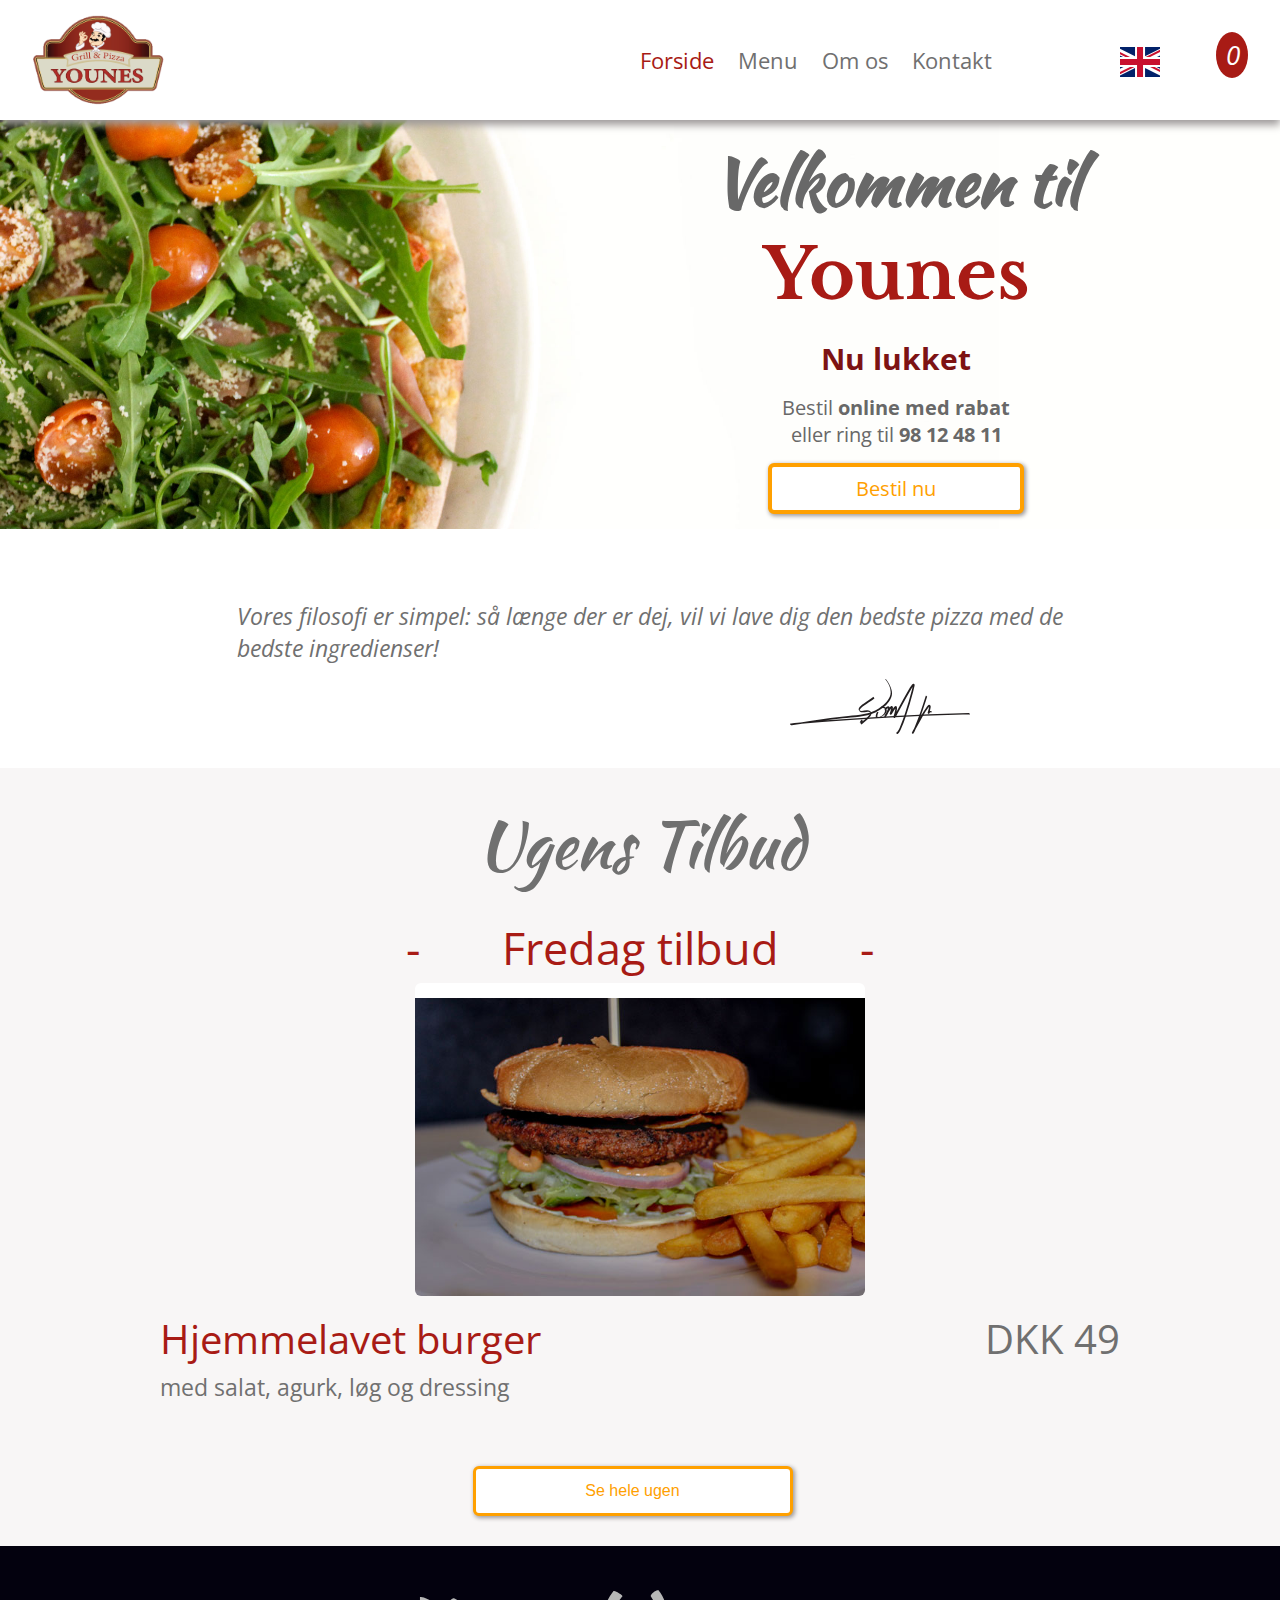
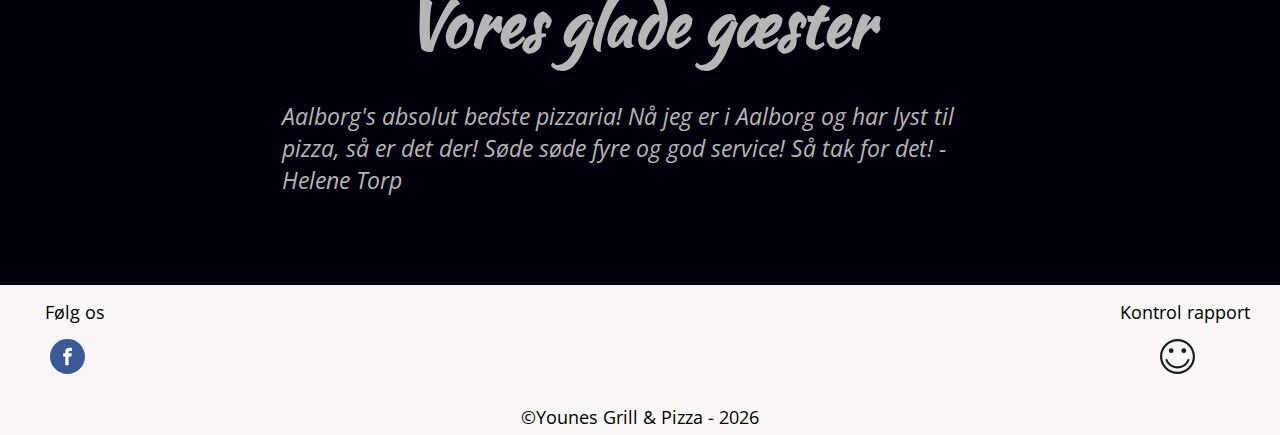
<file: index.html>
<!DOCTYPE html>
<html lang="da">

<head>
    <meta charset="utf-8">
    <link rel="shortcut icon" type="image/x-icon" href="assets/images/icon.png" />
    <meta name="viewport" content="width=device-width, initial-scale=1.0">
    <meta name="description" content="Younes Pizza tilbyder adskillige forskellige måltider som er tilberedt friskt hver dag. Vores menu har over 100 forskellige måltider og kombinationer. Bestile online og få 5% rabat på alt mad.">
    <title>Younes Grill og Pizza | Ålborg | Forside</title>
    <link rel="stylesheet" href="https://use.fontawesome.com/releases/v5.8.2/css/all.css" integrity="sha384-oS3vJWv+0UjzBfQzYUhtDYW+Pj2yciDJxpsK1OYPAYjqT085Qq/1cq5FLXAZQ7Ay" crossorigin="anonymous">
    <link href="https://fonts.googleapis.com/css?family=Libre+Baskerville|Handlee|Kaushan+Script|Open+Sans&display=swap" rel="stylesheet"> 
    <link rel="stylesheet" href="assets/style/style.css">
</head>

<body>

    <div class="pg-Top">
        <div class="pg-Top_Logo">
            <a href="index.html">
                <img src="assets/images/logo.PNG" alt="Younes Grill og Pizza Logo">
            </a>
        </div>

        <nav> 
            <i class="fas fa-bars pg-Top_Icon" onclick="openMenu()" class="pg-Top_Icon"></i> 
            <a href="cart.html"><i class="fas fa-shopping-cart pg-Top_Icon"><span class="notification" style="display:none"></span></i></a>
            
            <div class="pg-Top_Menu pg-General-OpenSans">
                
                <ul id="pg-Top_MenuList">
                    <li id="pg-Top_MenuListCart-fixing"> <i class="fas fa-times pg-Top_Icon" id="pg-Top_CloseIcon" style="display: none" onclick="closeMenu()"></i></li>
                    <li> <a href="index.html" class="menuLink">Forside</a></li>
                    <li> <a href="menu.html" class="menuLink">Menu</a></li>
                    <li> <a href="aboutus.html" class="menuLink">Om os</a></li>
                    <li> <a href="contact.html" class="menuLink">Kontakt</a></li>
                    <li> <a href="en/index.html"><img src="assets/images/gb.svg" alt="Great Britain Flag Storbritanien Flag"></a></li>
                </ul>
            </div>
        </nav>
    </div>

    <div class="pg-TopDesk">
        <div class="pg-TopDesk_Logo">
            <a href="index.html">
                <img src="assets/images/logo.PNG" alt="Younes Grill and Pizza Logo">
            </a>
        </div>

        <nav class="pg-TopDesk_Nav">                       
            <div class="pg-TopDesk_Menu pg-General-OpenSans">                
                <ul class="pg-TopDesk_MenuList">                    
                    <li> <a href="index.html" class="menuLinkDesk" id="pg-General-RedColorID">Forside</a></li>
                    <li> <a href="menu.html" class="menuLinkDesk">Menu</a></li>
                    <li> <a href="aboutus.html" class="menuLinkDesk">Om os</a></li>
                    <li> <a href="contact.html" class="menuLinkDesk">Kontakt</a></li>               
                </ul>  

                <a class="pg-TopDesk_Flag" href="en/index.html"><img src="assets/images/gb.svg" alt="Great Britain Flag Storbritanien Flag"></a>
                <a href="cart.html"><i class="fas fa-shopping-cart pg-TopDesk_Icon"><span class="notificationDesk"></span></i></a>
            </div>           
        </nav>
    </div>

    <div class="hm-GridContainer">
        <div class="hm-Hero pg-General-Kaushan">
            <h1 class="hm-Grid_HeroWlcm">
                Velkommen til
                <span class="hm-Hero_Younes">Younes</span>
            </h1>

            <div class="hm-Hero_OC">
                <p id="hm-Hero_Open"  style="display: none">Nu åben</p>
                <p id="hm-Hero_Closed"  style="display: none">Nu lukket</p>
            </div>

            <p class="hm-Grid_HeroIntro pg-General-OpenSans">
                <span>Bestil <b>online med rabat</b></span><br> <span>eller ring til <b>98 12 48 11</b></span>
            </p>

            <div class="hm-Grid_HeroButton hm-Hero_ButtonContainer">
                <button onclick="window.location.href='menu.html'" class="pg-General_CallAct-button pg-General_CallAct-button_rightFloat pg-General-OpenSans">
                        Bestil nu
                </button>
            </div>
        </div>
        
        <div class="hm-Quote"> 
            <i class="fas fa-quote-right hm-Quote_Mark hm-Quote_padding hm-Grid_QuoteMark"></i>
            <p class="hm-Quote_padding pg-General-OpenSans hm-Grid_QuoteQttn">
                <i>Vores filosofi er simpel: så længe der er dej, vil vi lave dig den bedste pizza med de bedste ingredienser!</i>
            </p>
            <div class="hm-Quote_Signature hm-Grid_QuoteSign">
                <img class="hm-Quote_padding" src="assets/images/signature.svg" alt="Younes Grill and Pizza Chef Underskrift">
            </div>
        </div>
        
        <div class="hm-DailyOffer pg-General-GreyColor pg-General-OpenSans">
            <h3 class="pg-General-Kaushan hm-Grid_DailyOfferTitle">Ugens Tilbud</h3>
            
            <div class="Sunday offer" style="display: none">
                <h1 class="pg-General-RedColor hm-Grid_DailyOfferDay"><span>-</span> Søndag tilbud <span>-</span></h1>
                <img class="hm-Grid_DailyOfferImg" src="assets/images/lasagne.jpg" alt="Lasagne med kødsauce, bacon, kylling og salat">
                <div class="pg-General-RedColor hm-DailyOffer_Name"><h4>Lasagne</h4></div>
                <div class="hm-DailyOffer_Price"><p>DKK 49</p></div>
                <div class="hm-DailyOffer_Ing"><p>med kødsauce, bacon, kylling og salat</p></div>
            </div>
            <div class="Monday offer"  style="display: none">
                <h1 class="pg-General-RedColor hm-Grid_DailyOfferDay"><span>-</span> Mandag tilbud <span>-</span></h1>
                <img class="hm-Grid_DailyOfferImg" src="assets/images/halfchicken.jpg" alt="1/2 Kylling med pommes frites, salat og dressing">
                <div class="pg-General-RedColor hm-DailyOffer_Name"><h4>1/2 Kylling</h4></div>
                <div class="hm-DailyOffer_Price"><p>DKK 49</p></div>
                <div class="hm-DailyOffer_Ing"><p>med pommes frites, salat og dressing</p></div>
            </div>
            <div class="Tuesday offer"  style="display: none">
                <h1 class="pg-General-RedColor hm-Grid_DailyOfferDay"><span>-</span> Tirsdag tilbud <span>-</span></h1>
                <img class="hm-Grid_DailyOfferImg" src="assets/images/chickenwings.jpg" alt="Chicken wings med pommes frites, salat og dressing">
                <div class="pg-General-RedColor hm-DailyOffer_Name"><h4>Chicken wings, 4stk.</h4></div>
                <div class="hm-DailyOffer_Price"><p>DKK 49</p></div>
                <div class="hm-DailyOffer_Ing"><p>med pommes frites, salat og dressing</p></div>
            </div>
            <div class="Wednesday offer"  style="display: none">
                <h1 class="pg-General-RedColor hm-Grid_DailyOfferDay"><span>-</span> Onsdag tilbud <span>-</span></h1>
                <img class="hm-Grid_DailyOfferImg" src="assets/images/kebabsandwich.jpg" alt="Kebab sandwich marineret oksefilet i sandwich med pommes frites">
                <div class="pg-General-RedColor hm-DailyOffer_Name"><h4>Kebab sandwich</h4></div>
                <div class="hm-DailyOffer_Price"><p>DKK 49</p></div>
                <div class="hm-DailyOffer_Ing"><p>marineret oksefilet i sandwich med pommes frites</p></div>
            </div>
            <div class="Thursday offer"  style="display: none">
                <h1 class="pg-General-RedColor hm-Grid_DailyOfferDay"><span>-</span> Torsdag tilbud <span>-</span></h1>
                <img class="hm-Grid_DailyOfferImg" src="assets/images/ham-schnitzel.jpg" alt="Skinkeschnitzel med pommes frites, salat og dressing">
                <div class="pg-General-RedColor hm-DailyOffer_Name"><h4>Skinkeschnitzel</h4></div>
                <div class="hm-DailyOffer_Price"><p>DKK 49</p></div>
                <div class="hm-DailyOffer_Ing"><p>med pommes frites, salat og dressing</p></div>
            </div>
            <div class="Friday offer"  style="display: none">
                <h1 class="pg-General-RedColor hm-Grid_DailyOfferDay"><span>-</span> Fredag tilbud <span>-</span></h1>
                <img class="hm-Grid_DailyOfferImg" src="assets/images/burger.jpg" alt="Hjemmelavet burger med salat, agurk, løg og dressing">
                <div class="pg-General-RedColor hm-DailyOffer_Name"><h4>Hjemmelavet burger</h4></div>
                <div class="hm-DailyOffer_Price"><p>DKK 49</p></div>
                <div class="hm-DailyOffer_Ing"><p>med salat, agurk, løg og dressing</p></div>
            </div>
            <div class="Saturday offer" style="display: none">
                <h1 class="pg-General-RedColor hm-Grid_DailyOfferDay"><span>-</span> Lørdag tilbud <span>-</span></h1>
                <img class="hm-Grid_DailyOfferImg" src="assets/images/stjerneskud.jpg" alt="Stjerneskud luksus">
                <div class="pg-General-RedColor hm-DailyOffer_Name"><h4>Stjerneskud</h4></div>
                <div class="hm-DailyOffer_Price"><p>DKK 49</p></div>
                <div class="hm-DailyOffer_Ing"><p>luksus</p></div>
            </div>
            
            <div class="hm-DailyOffer_Button">
                <button onclick="window.location.href='dailyoffer.html'" class="pg-General_CallAct-button pg-General_CallAct-button_rightFloat hm-DailyOfferButton_Font" id="hm-DailyOfferButton-Desk">Se hele ugen</button>
            </div>
        </div>

        <div class="hm-Reviews pg-General-OpenSans">
            <h3 class="pg-General-Kaushan hm-Grid_ReviewsTitle">Vores glade gæster</h3>
            <i class="fas fa-quote-right hm-Quote_Mark hm-Quote_padding" id="hm-Reviews_Mark"></i>
            <i class="fas fa-chevron-left hm-Reviews_ArrowLeft" onclick="previousReview()"></i>
            <p class="hm-Grid_ReviewsText"><i>Aalborg's absolut bedste pizzaria! Nå jeg er i Aalborg og har lyst til pizza, så er det der! Søde søde fyre og god service! Så tak for det!</i>
            </p>
            <i class="fas fa-chevron-right hm-Reviews_ArrowRight" onclick="nextReview()"></i>
        </div>
    </div>  

    <footer class="pg-General-OpenSans">
        <div class="pg-Footer_SoMe">
            <h6>Følg os</h6>
            <a href="https://www.facebook.com/YounesGrillPizza" target="_blank"><img src="assets/images/facebook.svg" alt="Facebook logo"></a>
        </div>
        
        <div class="pg-Footer_Kontrol">
            <h6>Kontrol rapport</h6>
            <a href="https://www.findsmiley.dk/23488" target="_blank"><img src="assets/images/smile.svg" alt="Kontrol Rapport icon"></a>
        </div>    

        <p id="copyright">©Younes Grill & Pizza - 2019</p>
    </footer>

<script src="assets/script/script.js"></script>
<script src="assets/script/dailyoffer.js"></script>
<script src="assets/script/reviews.js"></script>
<script> dailyOffer(); openingHrs();</script>
</body>

</html>
</file>
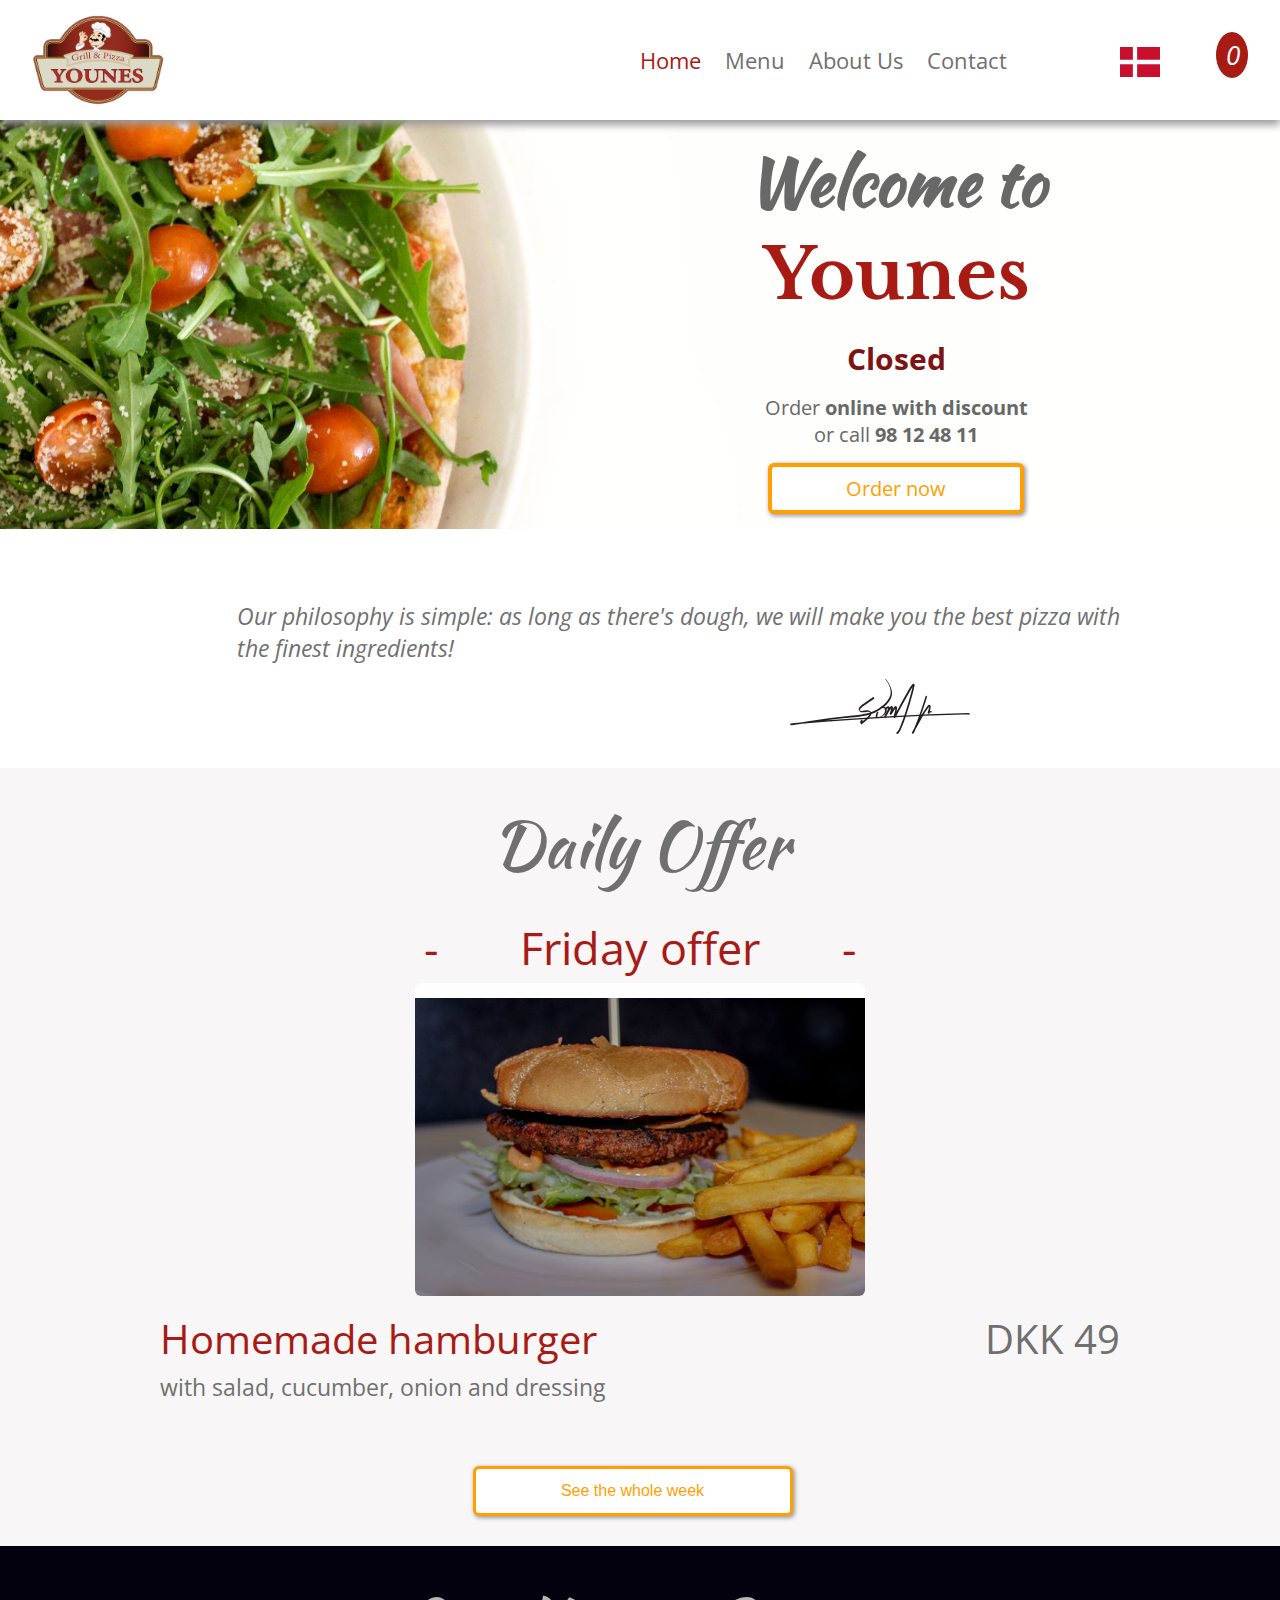
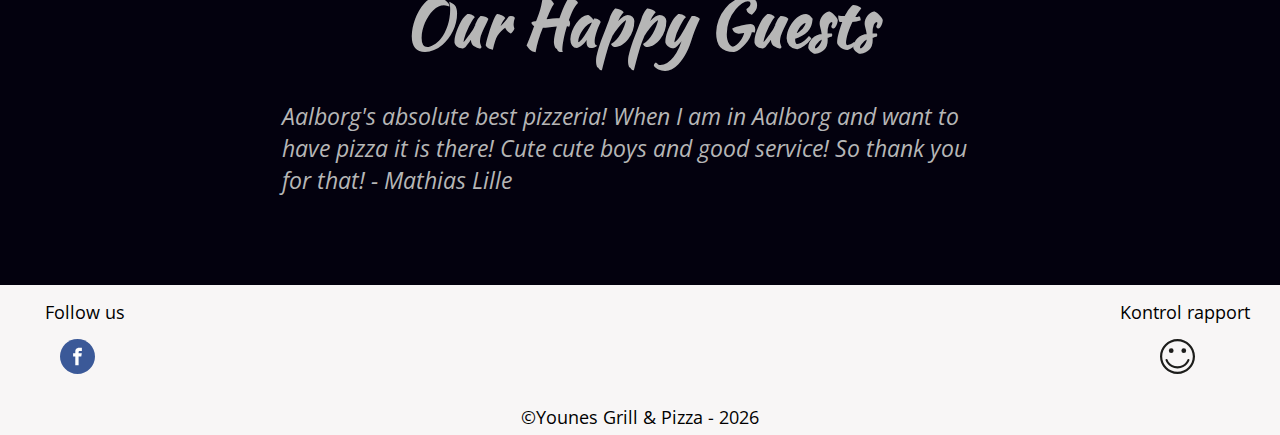
<file: en/index.html>
<!DOCTYPE html>
<html lang="en">

<head>
    <meta charset="utf-8">
    <link rel="shortcut icon" type="../image/x-icon" href="../assets/images/icon.png" />
    <meta name="viewport" content="width=device-width, initial-scale=1.0">
    <meta name="description" content="">
    <title>Younes Grill and Pizza | Aalborg | Home</title>
    <link rel="stylesheet" href="https://use.fontawesome.com/releases/v5.8.2/css/all.css" integrity="sha384-oS3vJWv+0UjzBfQzYUhtDYW+Pj2yciDJxpsK1OYPAYjqT085Qq/1cq5FLXAZQ7Ay" crossorigin="anonymous">
    <link href="https://fonts.googleapis.com/css?family=Libre+Baskerville|Handlee|Kaushan+Script|Open+Sans&display=swap" rel="stylesheet"> 
    <link rel="stylesheet" href="../assets/style/style.css">
</head>

<body>

    <div class="pg-Top">
        <div class="pg-Top_Logo">
            <a href="index.html">
                <img src="../assets/images/logo.PNG" alt="Younes Grill and Pizza Logo">
            </a>
        </div>

        <nav> 
            <i class="fas fa-bars pg-Top_Icon" onclick="openMenu()" class="pg-Top_Icon"></i> 
            <a href="cart.html"><i class="fas fa-shopping-cart pg-Top_Icon"><span class="notification" style="display:none"></span></i></a>
            
            <div class="pg-Top_Menu pg-General-OpenSans">
                
                <ul id="pg-Top_MenuList">
                    <li id="pg-Top_MenuListCart-fixing"> <i class="fas fa-times pg-Top_Icon" id="pg-Top_CloseIcon" style="display: none" onclick="closeMenu()"></i></li>
                    <li> <a href="index.html" class="menuLink">Home</a></li>
                    <li> <a href="menu.html" class="menuLink">Menu</a></li>
                    <li> <a href="aboutus.html" class="menuLink">About Us</a></li>
                    <li> <a href="../encontact.html" class="menuLink">Contact</a></li>
                    <li> <a href="../index.html"><img src="../assets/images/dk.svg"  alt="Danish Flag Dansk Flag"></a></li>
                </ul>
            </div>
        </nav>
    </div>

    <div class="pg-TopDesk">
        <div class="pg-TopDesk_Logo">
            <a href="index.html">
                <img src="../assets/images/logo.PNG" alt="Younes Grill and Pizza Logo">
            </a>
        </div>

        <nav class="pg-TopDesk_Nav">                       
            <div class="pg-TopDesk_Menu pg-General-OpenSans">                
                <ul class="pg-TopDesk_MenuList">                    
                    <li> <a href="index.html" class="menuLinkDesk" id="pg-General-RedColorID">Home</a></li>
                    <li> <a href="menu.html" class="menuLinkDesk">Menu</a></li>
                    <li> <a href="aboutus.html" class="menuLinkDesk">About Us</a></li>
                    <li> <a href="../encontact.html" class="menuLinkDesk">Contact</a></li>               
                </ul>  

                <a class="pg-TopDesk_Flag" href="../index.html"><img src="../assets/images/dk.svg"  alt="Danish Flag Dansk Flag"></a>
                <a href="cart.html"><i class="fas fa-shopping-cart pg-TopDesk_Icon"><span class="notificationDesk"></span></i></a>
            </div>           
        </nav>
    </div>

    <div class="hm-GridContainer">
        <div class="hm-Hero pg-General-Kaushan">
            <h1 class="hm-Grid_HeroWlcm">
              <span> Welcome to</span> <br>
                <span class="hm-Hero_Younes">Younes</span>
            </h1>
        
         <div class="hm-Hero_OC">
                <p id="hm-Hero_Open"  style="display: none">We are open</p>
                <p id="hm-Hero_Closed"  style="display: none">Closed</p>
            </div>

            <p class="hm-Grid_HeroIntro pg-General-OpenSans">
                <span>Order <b>online with discount</b></span><br><span>or call <b>98 12 48 11</b></span>
            </p>

            <div class="hm-Grid_HeroButton hm-Hero_ButtonContainer">
                <button class="pg-General_CallAct-button pg-General_CallAct-button_rightFloat pg-General-OpenSans" onclick="window.location.href='menu.html'">
                    Order now
                </button>
            </div>
        </div>
        
        <div class="hm-Quote"> 
            <i class="fas fa-quote-right hm-Quote_Mark hm-Quote_padding hm-Grid_QuoteMark"></i>
            <p class="hm-Quote_padding pg-General-OpenSans hm-Grid_QuoteQttn">
                <i>Our philosophy is simple: as long as there's dough, we will make you the best pizza with the finest ingredients!</i>
            </p>
            <div class="hm-Quote_Signature hm-Grid_QuoteSign">
                <img class="hm-Quote_padding" src="../assets/images/signature.svg" alt="Younes boss signature">
            </div>
        </div>
        
        <div class="hm-DailyOffer pg-General-GreyColor pg-General-OpenSans">
            <h3 class="pg-General-Kaushan hm-Grid_DailyOfferTitle">Daily Offer</h3>
            
            <div class="Sunday offer" style="display: none">
                <h1 class="pg-General-RedColor hm-Grid_DailyOfferDay"><span>-</span> Sunday offer <span>-</span></h1>
                <img class="hm-Grid_DailyOfferImg" src="../assets/images/lasagne.jpg" alt="Lasagne with meat sauce, bacon, chicken and salad">
                <div class="pg-General-RedColor hm-DailyOffer_Name"><h4>Lasagne</h4></div>
                <div class="hm-DailyOffer_Price"><p>DKK 49</p></div>
                <div class="hm-DailyOffer_Ing"><p>with meat sauce, bacon, chicken and salad</p></div>
            </div>
            <div class="Monday offer"  style="display: none">
                <h1 class="pg-General-RedColor hm-Grid_DailyOfferDay"><span>-</span> Monday offer <span>-</span></h1>
                <img class="hm-Grid_DailyOfferImg" src="../assets/images/halfchicken.jpg" alt="1/2 Chicken with fries, salad and dressing">
                <div class="pg-General-RedColor hm-DailyOffer_Name"><h4>1/2 Chicken</h4></div>
                <div class="hm-DailyOffer_Price"><p>DKK 49</p></div>
                <div class="hm-DailyOffer_Ing"><p>with fries, salad and dressing</p></div>
            </div>
            <div class="Tuesday offer"  style="display: none">
                <h1 class="pg-General-RedColor hm-Grid_DailyOfferDay"><span>-</span> Tuesday offer <span>-</span></h1>
                <img class="hm-Grid_DailyOfferImg" src="../assets/images/chickenwings.jpg" alt="Chicken wings with fries, salad and dressing">
                <div class="pg-General-RedColor hm-DailyOffer_Name"><h4>Chicken wings (4 pcs.)</h4></div>
                <div class="hm-DailyOffer_Price"><p>DKK 49</p></div>
                <div class="hm-DailyOffer_Ing"><p>with fries, salad and dressing</p></div>
            </div>
            <div class="Wednesday offer"  style="display: none">
                <h1 class="pg-General-RedColor hm-Grid_DailyOfferDay"><span>-</span> Wednesday offer <span>-</span></h1>
                <img class="hm-Grid_DailyOfferImg" src="../assets/images/kebabsandwich.jpg" alt="Kebab sandwich marinated beef in a sandwich with fries">
                <div class="pg-General-RedColor hm-DailyOffer_Name"><h4>Kebab sandwich</h4></div>
                <div class="hm-DailyOffer_Price"><p>DKK 49</p></div>
                <div class="hm-DailyOffer_Ing"><p>marinated beef in a sandwich with fries</p></div>
            </div>
            <div class="Thursday offer"  style="display: none">
                <h1 class="pg-General-RedColor hm-Grid_DailyOfferDay"><span>-</span> Thursday offer <span>-</span></h1>
                <img class="hm-Grid_DailyOfferImg" src="../assets/images/ham-schnitzel.jpg" alt="Schnitzel with fries, salad and dressing">
                <div class="pg-General-RedColor hm-DailyOffer_Name"><h4>Schnitzel</h4></div>
                <div class="hm-DailyOffer_Price"><p>DKK 49</p></div>
                <div class="hm-DailyOffer_Ing"><p>with fries, salad and dressing</p></div>
            </div>
            <div class="Friday offer"  style="display: none">
                <h1 class="pg-General-RedColor hm-Grid_DailyOfferDay"><span>-</span> Friday offer <span>-</span></h1>
                <img class="hm-Grid_DailyOfferImg" src="../assets/images/burger.jpg" alt="Homemade hamburger with salad, cucumber, onion and dressing">
                <div class="pg-General-RedColor hm-DailyOffer_Name"><h4>Homemade hamburger</h4></div>
                <div class="hm-DailyOffer_Price"><p>DKK 49</p></div>
                <div class="hm-DailyOffer_Ing"><p>with salad, cucumber, onion and dressing</p></div>
            </div>
            <div class="Saturday offer" style="display: none">
                <h1 class="pg-General-RedColor hm-Grid_DailyOfferDay"><span>-</span> Saturday offer <span>-</span></h1>
                <img class="hm-Grid_DailyOfferImg" src="../assets/images/stjerneskud.jpg" alt="Stjerneskud luksus">
                <div class="pg-General-RedColor hm-DailyOffer_Name"><h4>"Stjerneskud"</h4></div>
                <div class="hm-DailyOffer_Price"><p>DKK 49</p></div>
                <div class="hm-DailyOffer_Ing"><p>luksus</p></div>
            </div>
            
            <div class="hm-DailyOffer_Button">
                <button onclick="window.location.href='dailyoffer.html'" class="pg-General_CallAct-button pg-General_CallAct-button_rightFloat hm-DailyOfferButton_Font" id="hm-DailyOfferButton-Desk">See the whole week</button>
            </div>
        </div>

        <div class="hm-Reviews pg-General-OpenSans">
            <h3 class="pg-General-Kaushan hm-Grid_ReviewsTitle">Our Happy Guests</h3>
            <i class="fas fa-quote-right hm-Quote_Mark hm-Quote_padding" id="hm-Reviews_Mark"></i>
            <i class="fas fa-chevron-left hm-Reviews_ArrowLeft" onclick="previousReview()"></i>
            <p class="hm-Grid_ReviewsText"><i>Aalborg's absolute best pizzeria! When I am in Aalborg and want 
                to have pizza it is there! Cute cute boys and good service! So thank you for that!</i>
            </p>
            <i class="fas fa-chevron-right hm-Reviews_ArrowRight" onclick="nextReview()"></i>
        </div>
    </div>

    <footer class="pg-General-OpenSans">
        <div class="pg-Footer_SoMe">
            <h6>Follow us</h6>
            <a href="https://www.facebook.com/YounesGrillPizza" target="_blank"><img src="../assets/images/facebook.svg" alt="Facebook logo"></a>
        </div>
        
        <div class="pg-Footer_Kontrol">
            <h6>Kontrol rapport</h6>
            <a href="https://www.findsmiley.dk/23488" target="_blank"><img src="../assets/images/smile.svg" alt="Kontrol Rapport icon"></a>
        </div>    

        <p id="copyright">©Younes Grill & Pizza - 2019</p>
    </footer>

<script src="../assets/script/script.js"></script>
<script src="../assets/script/dailyoffer.js"></script>
<script src="../assets/script/reviewsen.js"></script>
<script> dailyOffer(); openingHrs();</script>
</body>

</html>
</file>
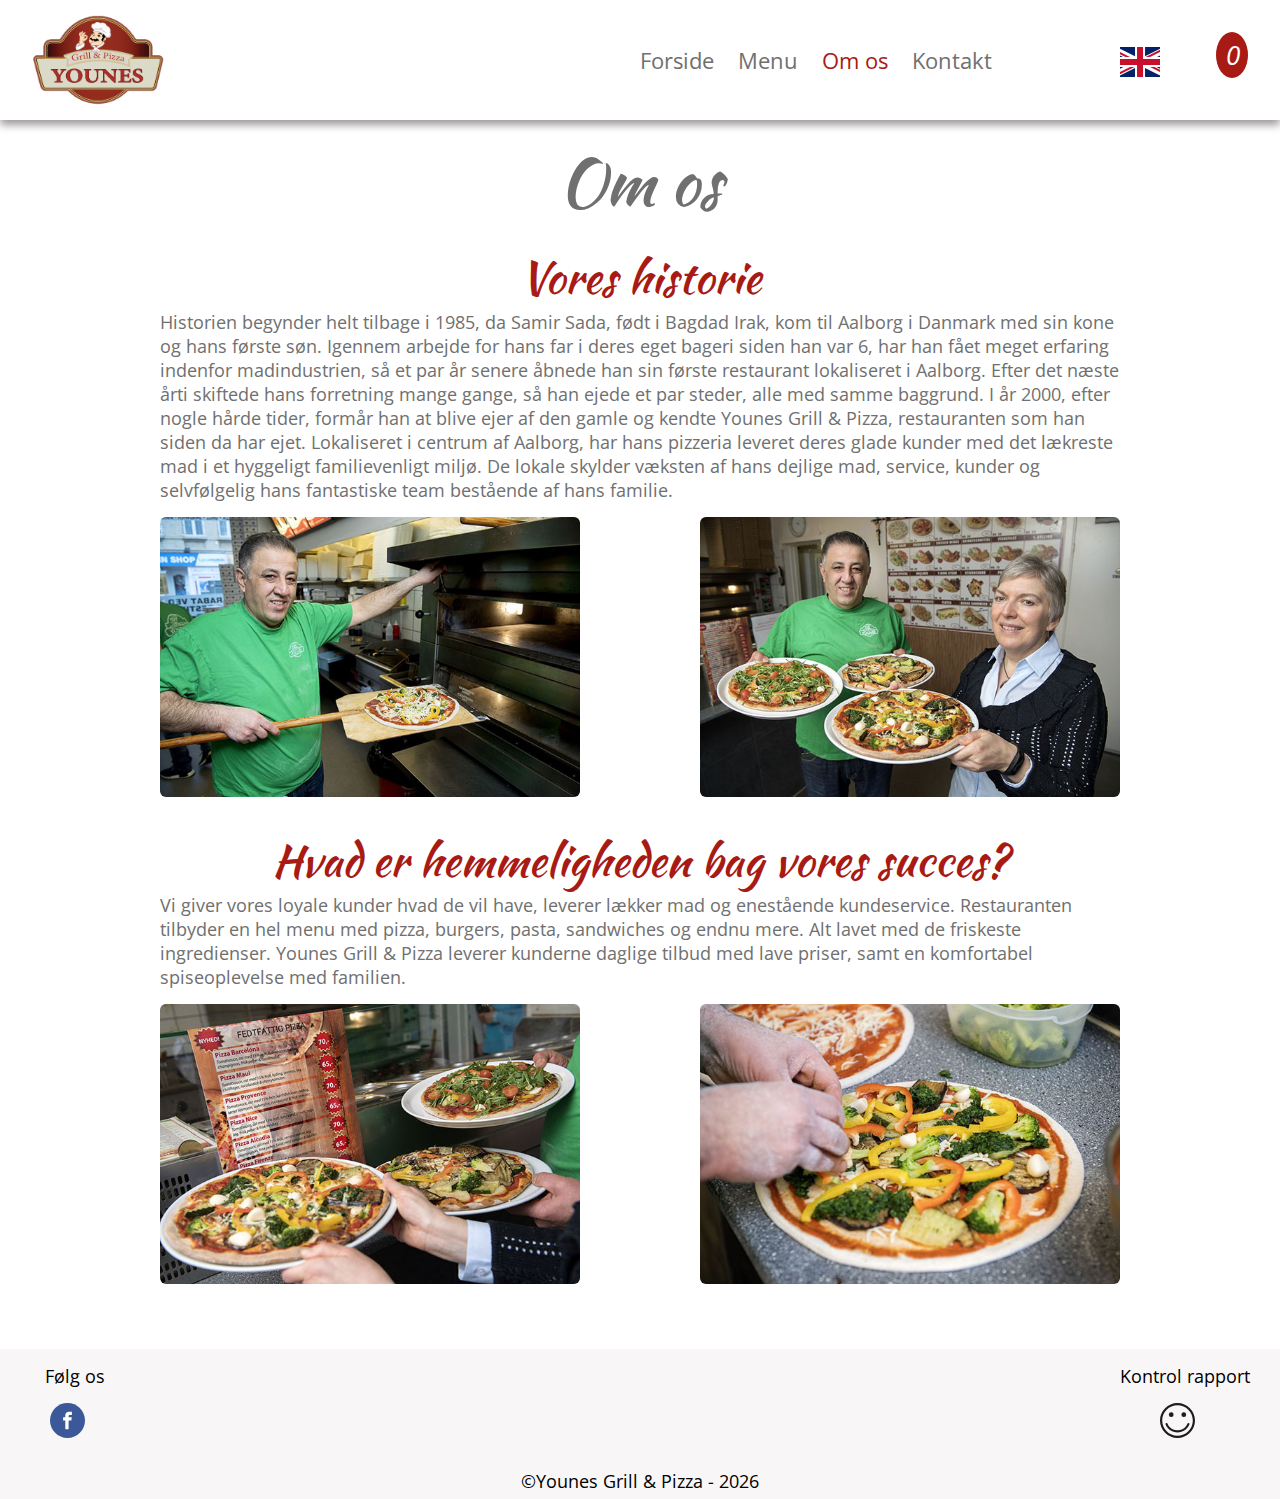
<file: aboutus.html>
<!DOCTYPE html>
<html lang="da">

<head>
    <meta charset="utf-8">
    <link rel="shortcut icon" type="image/x-icon" href="assets/images/icon.png" />
    <meta name="viewport" content="width=device-width, initial-scale=1.0">
    <meta name="description" content="Younes Grill & Pizza er en restaurant i Aalborg eget af Samir Sada og hans familie siden tidligt i år 2000.">
    <title>Younes Grill og Pizza | Ålborg | Om os</title>
    <link rel="stylesheet" href="https://use.fontawesome.com/releases/v5.8.2/css/all.css" integrity="sha384-oS3vJWv+0UjzBfQzYUhtDYW+Pj2yciDJxpsK1OYPAYjqT085Qq/1cq5FLXAZQ7Ay" crossorigin="anonymous">
    <link href="https://fonts.googleapis.com/css?family=Libre+Baskerville|Handlee|Kaushan+Script|Open+Sans&display=swap" rel="stylesheet"> 
    <link rel="stylesheet" href="assets/style/style.css">
</head>

<body>

    <div class="pg-Top">
        <div class="pg-Top_Logo">
            <a href="index.html">
                <img src="assets/images/logo.PNG" alt="Younes Grill og Pizza Logo">
            </a>
        </div>

        <nav> 
            <i class="fas fa-bars pg-Top_Icon" onclick="openMenu()" class="pg-Top_Icon"></i> 
            <a href="cart.html"><i class="fas fa-shopping-cart pg-Top_Icon"><span class="notification" style="display:none"></span></i></a>
            
            <div class="pg-Top_Menu pg-General-OpenSans">
                
                <ul id="pg-Top_MenuList">
                    <li id="pg-Top_MenuListCart-fixing"> <i class="fas fa-times pg-Top_Icon" id="pg-Top_CloseIcon" style="display: none" onclick="closeMenu()"></i></li>
                    <li> <a href="index.html" class="menuLink">Forside</a></li>
                    <li> <a href="menu.html" class="menuLink">Menu</a></li>
                    <li> <a href="aboutus.html" class="menuLink">Om os</a></li>
                    <li> <a href="contact.html" class="menuLink">Kontakt</a></li>
                    <li> <a href="en/index.html"><img src="assets/images/dk.svg" alt="Great Britain Flag Storbritanien Flag"></a></li>
                </ul>
            </div>
        </nav>
    </div>

    <div class="pg-TopDesk">
        <div class="pg-TopDesk_Logo">
            <a href="index.html">
                <img src="assets/images/logo.PNG" alt="Younes Grill og Pizza Logo">
            </a>
        </div>

        <nav class="pg-TopDesk_Nav">                       
            <div class="pg-TopDesk_Menu pg-General-OpenSans">                
                <ul class="pg-TopDesk_MenuList">                    
                    <li> <a href="index.html" class="menuLinkDesk">Forside</a></li>
                    <li> <a href="menu.html" class="menuLinkDesk">Menu</a></li>
                    <li> <a href="aboutus.html" class="menuLinkDesk" id="pg-General-RedColorID">Om os</a></li>
                    <li> <a href="contact.html" class="menuLinkDesk">Kontakt</a></li>               
                </ul>  

                <a class="pg-TopDesk_Flag" href="en/aboutus.html"><img src="assets/images/gb.svg" alt="Great Britain Flag Storbritanien Flag"></a>
                <a href="cart.html"><i class="fas fa-shopping-cart pg-TopDesk_Icon"><span class="notificationDesk"></span></i></a>
            </div>           
        </nav>
    </div>

    <div class="au-ContentContainer">
        <h3 class="pg-General-Kaushan au-Grid_Title">Om os</h3>

        <h3 class="pg-General-Kaushan au-Grid_SubTitle1">Vores historie</h3>
        <p class="au-Story au-Grid_Text1">
            Historien begynder helt tilbage i 1985, da Samir Sada, født i Bagdad Irak, kom til Aalborg i Danmark med sin kone og hans første søn. Igennem arbejde for hans far i deres eget bageri siden han var 6, har han fået meget erfaring indenfor madindustrien, så et par år senere åbnede han sin første restaurant lokaliseret i Aalborg. Efter det næste årti skiftede hans forretning mange gange, så han ejede et par steder, alle med samme baggrund. I år 2000, efter nogle hårde tider, formår han at blive ejer af den gamle og kendte Younes Grill & Pizza, restauranten som han siden da har ejet. Lokaliseret i centrum af Aalborg, har hans pizzeria leveret deres glade kunder med det lækreste mad i et hyggeligt familievenligt miljø. De lokale skylder væksten af hans dejlige mad, service, kunder og selvfølgelig hans fantastiske team bestående af hans familie.
        </p>
        <img src="assets/images/About_us_1.jpg" class="au-Grid_Img1" alt="Younes Grill og Pizza's chef bager og smiler">
        <img src="assets/images/About_us_2.jpg" class="au-Grid_Img2 au-Image-floatright" alt="Younes Grill og Pizza's chef bager og smiler">

        <h3 class="pg-General-Kaushan au-Grid_SubTitle2">Hvad er hemmeligheden bag vores succes?</h3>
        <p class="au-Story au-Grid_Text2">
            Vi giver vores loyale kunder hvad de vil have, leverer lækker mad og enestående kundeservice. 
            Restauranten tilbyder en hel menu med pizza, burgers, pasta, sandwiches og endnu mere. Alt lavet med de friskeste ingredienser. Younes Grill & Pizza leverer kunderne daglige tilbud med lave priser, samt en komfortabel spiseoplevelse med familien.
        </p>
        <img src="assets/images/About_us_3.jpg" class="au-Grid_Img3" alt="3 lækre veggie pizzaer i Younes Grill og Pizza restaurant foran menuen">
        <img src="assets/images/About_us_4.jpg" class="au-Grid_Img4 au-Image-floatright" alt="Younes Grill og Pizza's chef tilbereder en lækker pizza med grøntsager">

    </div>

    <footer class="pg-General-OpenSans">
        <div class="pg-Footer_SoMe">
            <h6>Følg os</h6>
            <a href="https://www.facebook.com/YounesGrillPizza" target="_blank"><img src="assets/images/facebook.svg" alt="Facebook logo"></a>
        </div>
        
        <div class="pg-Footer_Kontrol">
            <h6>Kontrol rapport</h6>
            <a href="https://www.findsmiley.dk/23488" target="_blank"><img src="assets/images/smile.svg" alt="Kontrol Rapport icon"></a>
        </div>    

        <p id="copyright">©Younes Grill & Pizza - 2019</p>
    </footer>

<script src="assets/script/script.js"></script>
</body>

</html>
</file>
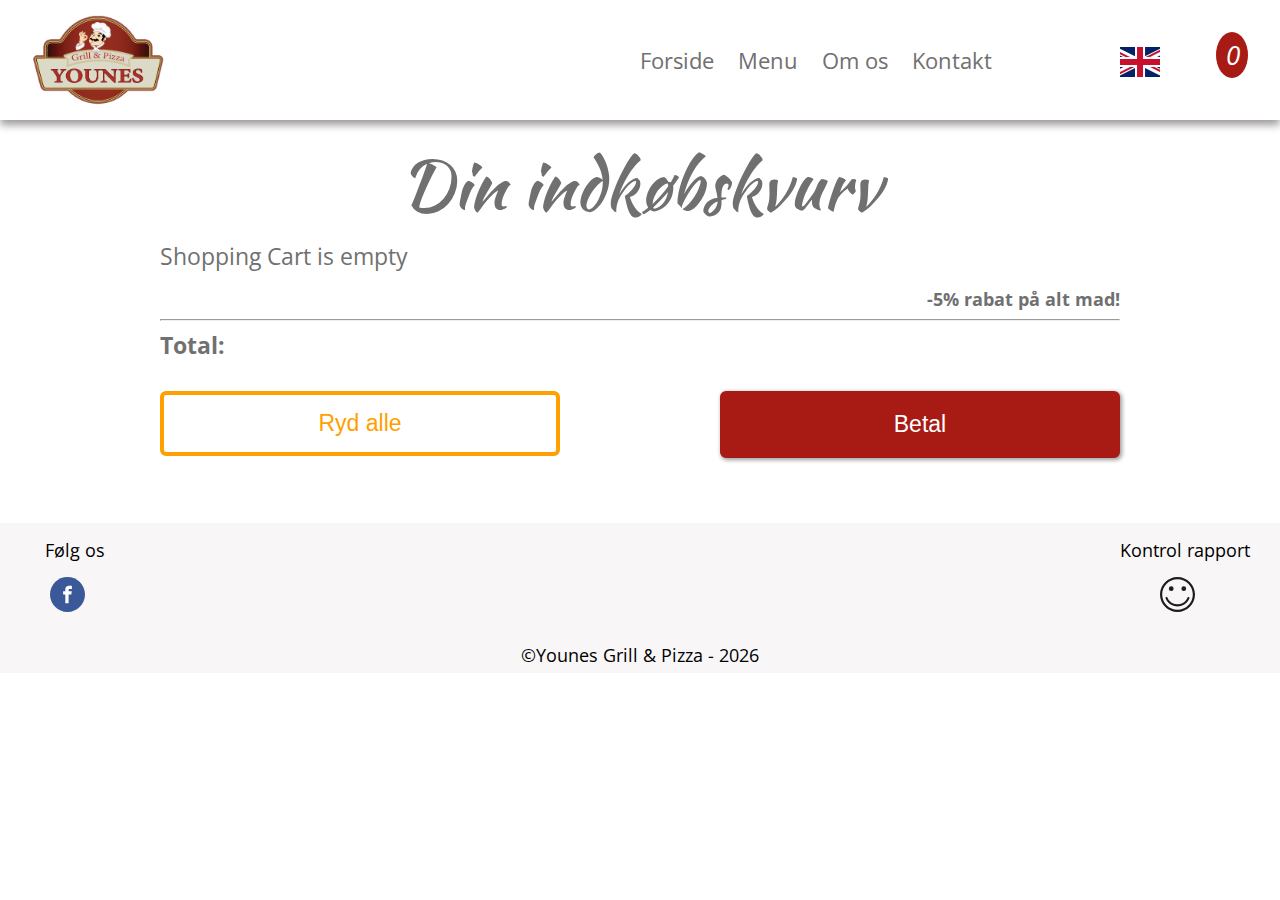
<file: cart.html>
<!DOCTYPE html>
<html lang="da">
<head>
    <meta charset="utf-8">
    <link rel="shortcut icon" type="image/x-icon" href="assets/images/icon.png" />
    <meta name="viewport" content="width=device-width, initial-scale=1.0">
    <meta name="description" content="Se indkøbsvogn, vælg betalingsmetode og bestil din ordre.">
    <title>Younes Grill og Pizza | Ålborg | Din indkøbskvurv</title>
    <link rel="stylesheet" href="https://use.fontawesome.com/releases/v5.8.2/css/all.css" integrity="sha384-oS3vJWv+0UjzBfQzYUhtDYW+Pj2yciDJxpsK1OYPAYjqT085Qq/1cq5FLXAZQ7Ay" crossorigin="anonymous">
    <link href="https://fonts.googleapis.com/css?family=Libre+Baskerville|Handlee|Kaushan+Script|Open+Sans&display=swap" rel="stylesheet"> 
    <link rel="stylesheet" href="assets/style/style.css">
</head>

<body>
    <div class="pg-Top">
        <div class="pg-Top_Logo">
            <a href="index.html">
                <img src="assets/images/logo.PNG" alt="Younes Grill og Pizza Logo">
            </a>
        </div>

        <nav> 
            <i class="fas fa-bars pg-Top_Icon" onclick="openMenu()" class="pg-Top_Icon"></i> 
            <a href="cart.html"><i class="fas fa-shopping-cart pg-Top_Icon"><span class="notification"></span></i></a>
            
            <div class="pg-Top_Menu pg-General-OpenSans">
                
                <ul id="pg-Top_MenuList">
                    <li id="pg-Top_MenuListCart-fixing"> <i class="fas fa-times pg-Top_Icon" style="display: none" onclick="closeMenu()"></i></li>
                    <li> <a href="index.html" class="menuLink">Forside</a></li>
                    <li> <a href="menu.html" class="menuLink">Menu</a></li>
                    <li> <a href="aboutus.html" class="menuLink">Om os</a></li>
                    <li> <a href="contact.html" class="menuLink">Kontakt</a></li>
                    <li> <a href="en/cart.html"><img src="assets/images/gb.svg" alt="Great Britain Flag Storbritanien Flag"></a></li>
                </ul>
            </div>
        </nav>
    </div>

    <div class="pg-TopDesk">
        <div class="pg-TopDesk_Logo">
            <a href="index.html">
                <img src="assets/images/logo.PNG" alt="Younes Grill og Pizza Logo">
            </a>
        </div>

        <nav class="pg-TopDesk_Nav">                       
            <div class="pg-TopDesk_Menu pg-General-OpenSans">                
                <ul class="pg-TopDesk_MenuList">                    
                    <li> <a href="index.html" class="menuLinkDesk">Forside</a></li>
                    <li> <a href="menu.html" class="menuLinkDesk">Menu</a></li>
                    <li> <a href="aboutus.html" class="menuLinkDesk">Om os</a></li>
                    <li> <a href="contact.html" class="menuLinkDesk">Kontakt</a></li>               
                </ul>  

                <a class="pg-TopDesk_Flag" href="en/cart.html"><img src="assets/images/gb.svg" alt="Great Britain Flag Storbritanien Flag"></a>
                <a href="cart.html"><i class="fas fa-shopping-cart pg-TopDesk_Icon"><span class="notificationDesk"></span></i></a> 
            </div>           
        </nav>
    </div>
    
    <div class="crt-ContentContainer pg-General-OpenSans">
        <h3 class="pg-General-Kaushan crt-Grid_Title">Din indkøbskvurv</h3>

        <div class="cart"></div>        
        <p class="crt-Bill_Discount"><b>-5% rabat på alt mad!</b></p>

        <hr class="crt-Grid_Underline">

        <div class="crt-Price">
            <p class="crt-Bill_Total">Total:</p> 
            <p class="crt-Bill_TotalPrice"></p>
        </div>

        <div class="crt-Buttons">
            <button class="pg-General_CallAct-button crt-Grid_ClearBtn" id="crt-Bill_ClearBtn" onclick="clearStorage()">Ryd alle</button>
            <button class="pg-General_CallAct-button crt-Grid_PayBtn" id="crt-Bill_PayBtn" onclick="ChooseGetting()">Betal</button>
            
            <div class="crt-Buttons_ChooseGetting crt-Buttons-hide">
                <button class="crt-PickUpBtn crt-nonactiveBtn" onclick="PayingMethPU()">Hente selv</button>
                <button class="crt-DeliveryBtn crt-nonactiveBtn" onclick="PayingMethD()">Udbringning</button>
            </div>

            <div class="crt-Button_PayingMethPU crt-Buttons-hide">
                <button onclick="PayingPU()" class="crt-nonactiveBtn crt-PUNow">Betal nu</button>
                <button onclick="TextPU()" class="crt-nonactiveBtn crt-PULater">Betal ved levering</button>
            </div>

            <div class="crt-Button_PayingMethD crt-Buttons-hide">
                <button onclick="PayingD()" class="crt-nonactiveBtn crt-DNow">Betal nu</button> 
                <button onclick="TextD()" class="crt-nonactiveBtn crt-DLater">Betal ved udbringning</button>
            </div>

            <div class="crt-Button_Paying crt-Buttons-hide">
                <button class="crt-MobilePayBtn crt-nonactiveBtn" onclick="MobilePay()">Mobile Pay</button> 
                <button class="crt-CreditCardBtn crt-nonactiveBtn" onclick="CreditCard()">Credit Card</button>
                
                <div class="crt-MobilePayForm">
                    <p>Scan the QR code with the MobilePay App and finish your order</p>
                    <img src="assets/images/COLOURBOX13924154.jpg">
                </div>
    
                <div class="crt-CreditCardForm">
                    <form>
                        <input type="text" name="name" placeholder="Name on the card">

                        <input type="number" name="month" placeholder="mm" min="01" max="12" minlength="2" maxlength="2" oninput="checklenght(this)">

                        <span>/</span>

                        <input type="number" name="year" placeholder="yy" minlength="2" maxlength="2" oninput="checklenght(this)">

                        <input type="number" name="cvv" placeholder="CVV" minlength="2" maxlength="3" oninput="checklenght(this)">

                        <input type="number" name="number" placeholder="Card number" minlength="15" maxlength="16" oninput="checklenght(this)">

                        <button id="crt-OrderNowBtn" class="crt-nonactiveBtn" onclick="alert('Thank You for your order! The payment was successful')">Order</button>
                    </form>
                </div>
            </div>

            <div class="crt-Button_Text crt-Buttons-hide">
                <p>Click on the button and finihs your order.</p>

                <button id="crt-OrderNowBtn" class="crt-nonactiveBtn" onclick="alert('Thank You for your order! The payment was successful')">Order</button>
            </div>
        </div>
    </div>  

    <footer class="pg-General-OpenSans crt-Footer">
        <div class="pg-Footer_SoMe">
            <h6>Følg os</h6>
            <a href="https://www.facebook.com/YounesGrillPizza" target="_blank"><img src="assets/images/facebook.svg" alt="Facebook logo"></a>
        </div>
        
        <div class="pg-Footer_Kontrol">
            <h6>Kontrol rapport</h6>
            <a href="https://www.findsmiley.dk/23488" target="_blank"><img src="assets/images/smile.svg" alt="Kontrol Rapport icon"></a>
       </div>    

        <p id="copyright">©Younes Grill & Pizza - 2019</p>
    </footer>
    
<script src="assets/script/products.js"></script>
<script src="assets/script/cart.js"></script>  
<script src="assets/script/script.js"></script> 
<script>cart();</script>
</body>
</html>
</file>
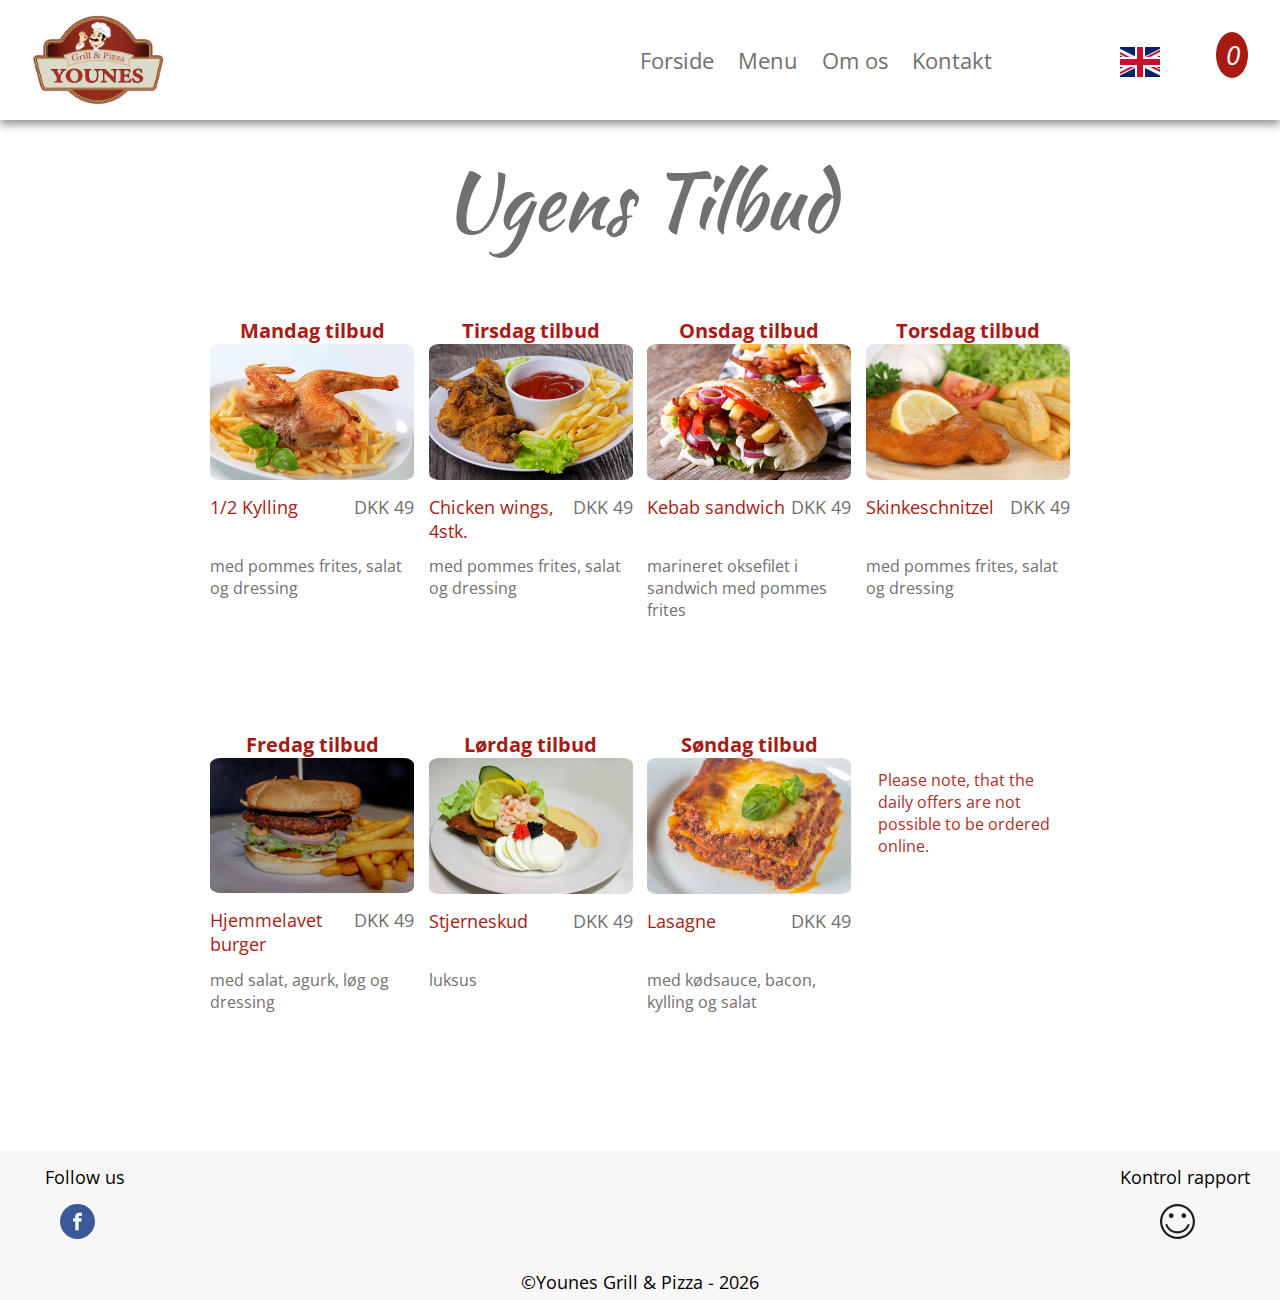
<file: dailyoffer.html>
<!DOCTYPE html>
<html lang="da">

<head>
    <meta charset="utf-8">
    <link rel="shortcut icon" type="image/x-icon" href="assets/images/icon.png" />
    <meta name="viewport" content="width=device-width, initial-scale=1.0">
    <meta name="description" content="Tjek vores daglige rabatter og besøg os ved Younes Grill and Pizzeria">
    <title>Younes Grill og Pizza | Ålborg | Ugens Tilbud</title>
    <link rel="stylesheet" href="https://use.fontawesome.com/releases/v5.8.2/css/all.css" integrity="sha384-oS3vJWv+0UjzBfQzYUhtDYW+Pj2yciDJxpsK1OYPAYjqT085Qq/1cq5FLXAZQ7Ay" crossorigin="anonymous">
    <link href="https://fonts.googleapis.com/css?family=Libre+Baskerville|Handlee|Kaushan+Script|Open+Sans&display=swap" rel="stylesheet"> 
    <link rel="stylesheet" href="assets/style/style.css">
</head>

<body>
    <div class="pg-Top">
        <div class="pg-Top_Logo">
            <a href="index.html">
                <img src="assets/images/logo.PNG" alt="Younes Grill og Pizza Logo">
            </a>
        </div>

        <nav> 
            <i class="fas fa-bars pg-Top_Icon" onclick="openMenu()" class="pg-Top_Icon"></i> 
            <a href="cart.html"><i class="fas fa-shopping-cart pg-Top_Icon"><span class="notification" style="display:none"></span></i></a>
            
            <div class="pg-Top_Menu pg-General-OpenSans">
                
                <ul id="pg-Top_MenuList">
                    <li id="pg-Top_MenuListCart-fixing"> <i class="fas fa-times pg-Top_Icon" id="pg-Top_CloseIcon" style="display: none" onclick="closeMenu()"></i></li>
                    <li> <a href="index.html" class="menuLink">Forside</a></li>
                    <li> <a href="menu.html" class="menuLink">Menu</a></li>
                    <li> <a href="aboutus.html" class="menuLink">Om os</a></li>
                    <li> <a href="contact.html" class="menuLink">Kontakt</a></li>
                    <li> <a href="en/dailyoffer.html"><img src="assets/images/gb.svg" alt="Great Britain Flag Storbritanien Flag"></a></li>
                </ul>
            </div>
        </nav>
    </div>

    <div class="pg-TopDesk">
        <div class="pg-TopDesk_Logo">
            <a href="index.html">
                <img src="assets/images/logo.PNG" alt="Younes Grill og Pizza Logo">
            </a>
        </div>

        <nav class="pg-TopDesk_Nav">                       
            <div class="pg-TopDesk_Menu pg-General-OpenSans">                
                <ul class="pg-TopDesk_MenuList">                    
                    <li> <a href="index.html" class="menuLinkDesk">Forside</a></li>
                    <li> <a href="menu.html" class="menuLinkDesk">Menu</a></li>
                    <li> <a href="aboutus.html" class="menuLinkDesk">Om os</a></li>
                    <li> <a href="contact.html" class="menuLinkDesk">Kontakt</a></li>               
                </ul>  

                <a class="pg-TopDesk_Flag" href="en/dailyoffer.html"><img src="assets/images/gb.svg" alt="Great Britain Flag Storbritanien Flag"></a>
                <a href="cart.html"><i class="fas fa-shopping-cart pg-TopDesk_Icon"><span class="notificationDesk"></span></i></a>
            </div>           
        </nav>
    </div>

    <a href="index.html"><i class="fas fa-arrow-left" id="df_Arrow"></i></a>

    <div class="df-DailyOffer pg-General-GreyColor pg-General-OpenSans">
        <h3 class="pg-General-Kaushan df-Grid_Title">Ugens Tilbud</h3>
        
        <div class="df-Days-Padding  df-Grid_Monday">
            <h1 class="pg-General-RedColor df-Grid_MoDay">Mandag tilbud</h1>
            <img class="df-Grid_MoImg" src="assets/images/halfchicken.jpg" alt="1/2 Kylling med pommes frites, salat og dressing">
            <div class="pg-General-RedColor hm-DailyOffer_Name df-Grid_MoName"><h4>1/2 Kylling</h4></div>
            <div class="hm-DailyOffer_Price df-Grid_MoPrice"><p>DKK 49</p></div>
            <div class="hm-DailyOffer_Ing df-Grid_MoIng"><p>med pommes frites, salat og dressing</p></div>
        </div>
        <div class="df-Days-Padding  df-Grid_Tuesday">
            <h1 class="pg-General-RedColor df-Grid_TuDay">Tirsdag tilbud</h1>
            <img class="df-Grid_TuImg" src="assets/images/chickenwings.jpg" alt="Chicken wings med pommes frites, salat og dressing">
            <div class="pg-General-RedColor hm-DailyOffer_Name df-Grid_TuName"><h4>Chicken wings, 4stk.</h4></div>
            <div class="hm-DailyOffer_Price df-Grid_TuPrice"><p>DKK 49</p></div>
            <div class="hm-DailyOffer_Ing df-Grid_TuIng"><p>med pommes frites, salat og dressing</p></div>
        </div>
        <div class="df-Days-Padding  df-Grid_Wednesday">
            <h1 class="pg-General-RedColor df-Grid_WeDay">Onsdag tilbud</h1>
            <img class="df-Grid_WeImg" src="assets/images/kebabsandwich.jpg" alt="Kebab sandwich marineret oksefilet i sandwich med pommes frites">
            <div class="pg-General-RedColor hm-DailyOffer_Name df-Grid_WeName"><h4>Kebab sandwich</h4></div>
            <div class="hm-DailyOffer_Price df-Grid_WePrice"><p>DKK 49</p></div>
            <div class="hm-DailyOffer_Ing df-Grid_WeIng"><p>marineret oksefilet i sandwich med pommes frites</p></div>
        </div>
        <div class="df-Days-Padding  df-Grid_Thursday">
            <h1 class="pg-General-RedColor df-Grid_ThDay">Torsdag tilbud</h1>
            <img class="df-Grid_ThImg" src="assets/images/ham-schnitzel.jpg" alt="Skinkeschnitzel med pommes frites, salat og dressing">
            <div class="pg-General-RedColor hm-DailyOffer_Name df-Grid_ThName"><h4>Skinkeschnitzel</h4></div>
            <div class="hm-DailyOffer_Price df-Grid_ThPrice"><p>DKK 49</p></div>
            <div class="hm-DailyOffer_Ing df-Grid_ThIng"><p>med pommes frites, salat og dressing</p></div>
        </div>
        <div class="df-Days-Padding  df-Grid_Friday">
            <h1 class="pg-General-RedColor df-Grid_FrDay">Fredag tilbud</h1>
            <img class="df-Grid_FrImg" src="assets/images/burger.jpg" alt="Hjemmelavet burger med salat, agurk, løg og dressing">
            <div class="pg-General-RedColor hm-DailyOffer_Name df-Grid_FrName"><h4>Hjemmelavet burger</h4></div>
            <div class="hm-DailyOffer_Price df-Grid_FrPrice"><p>DKK 49</p></div>
            <div class="hm-DailyOffer_Ing df-Grid_FrIng"><p>med salat, agurk, løg og dressing</p></div>
        </div>
        <div class="df-Days-Padding  df-Grid_Saturday">
            <h1 class="pg-General-RedColor df-Grid_SaDay">Lørdag tilbud</h1>
            <img class="df-Grid_SaImg" src="assets/images/stjerneskud.jpg" alt="Stjerneskud luksus">
            <div class="pg-General-RedColor hm-DailyOffer_Name df-Grid_SaName"><h4>Stjerneskud</h4></div>
            <div class="hm-DailyOffer_Price df-Grid_SaPrice"><p>DKK 49</p></div>
            <div class="hm-DailyOffer_Ing df-Grid_SaIng"><p>luksus</p></div>
        </div>
        <div class="df-Days-Padding  df-Grid_Sunday">
            <h1 class="pg-General-RedColor df-Grid_SuDay">Søndag tilbud</h1>
            <img class="df-Grid_SuImg" src="assets/images/lasagne.jpg" alt="Lasagne med kødsauce, bacon, kylling og salat">
            <div class="pg-General-RedColor hm-DailyOffer_Name df-Grid_SuName"><h4>Lasagne</h4></div>
            <div class="hm-DailyOffer_Price df-Grid_SuPrice"><p>DKK 49</p></div>
            <div class="hm-DailyOffer_Ing df-Grid_SuIng"><p>med kødsauce, bacon, kylling og salat</p></div>
        </div>
        <div class="df-Days-Padding  df-Grid_Paragraph">
            <div class="hm-DailyOffer_Ing df-Grid_ParagraphText"><p>Please note, that the daily offers are not possible to be ordered online.</p></div>
        </div>
    </div>

    <footer class="pg-General-OpenSans">
        <div class="pg-Footer_SoMe">
            <h6>Follow us</h6>
            <a href="https://www.facebook.com/YounesGrillPizza" target="_blank"><img src="assets/images/facebook.svg" alt="Facebook logo"></a>
        </div>
        
        <div class="pg-Footer_Kontrol">
            <h6>Kontrol rapport</h6>
            <a href="https://www.findsmiley.dk/23488" target="_blank"><img src="assets/images/smile.svg" alt="Kontrol Rapport icon"></a>
        </div>    

        <p id="copyright">©Younes Grill & Pizza - 2019</p>
    </footer>

<script src="assets/script/script.js"></script>
</body>

</html>
</file>
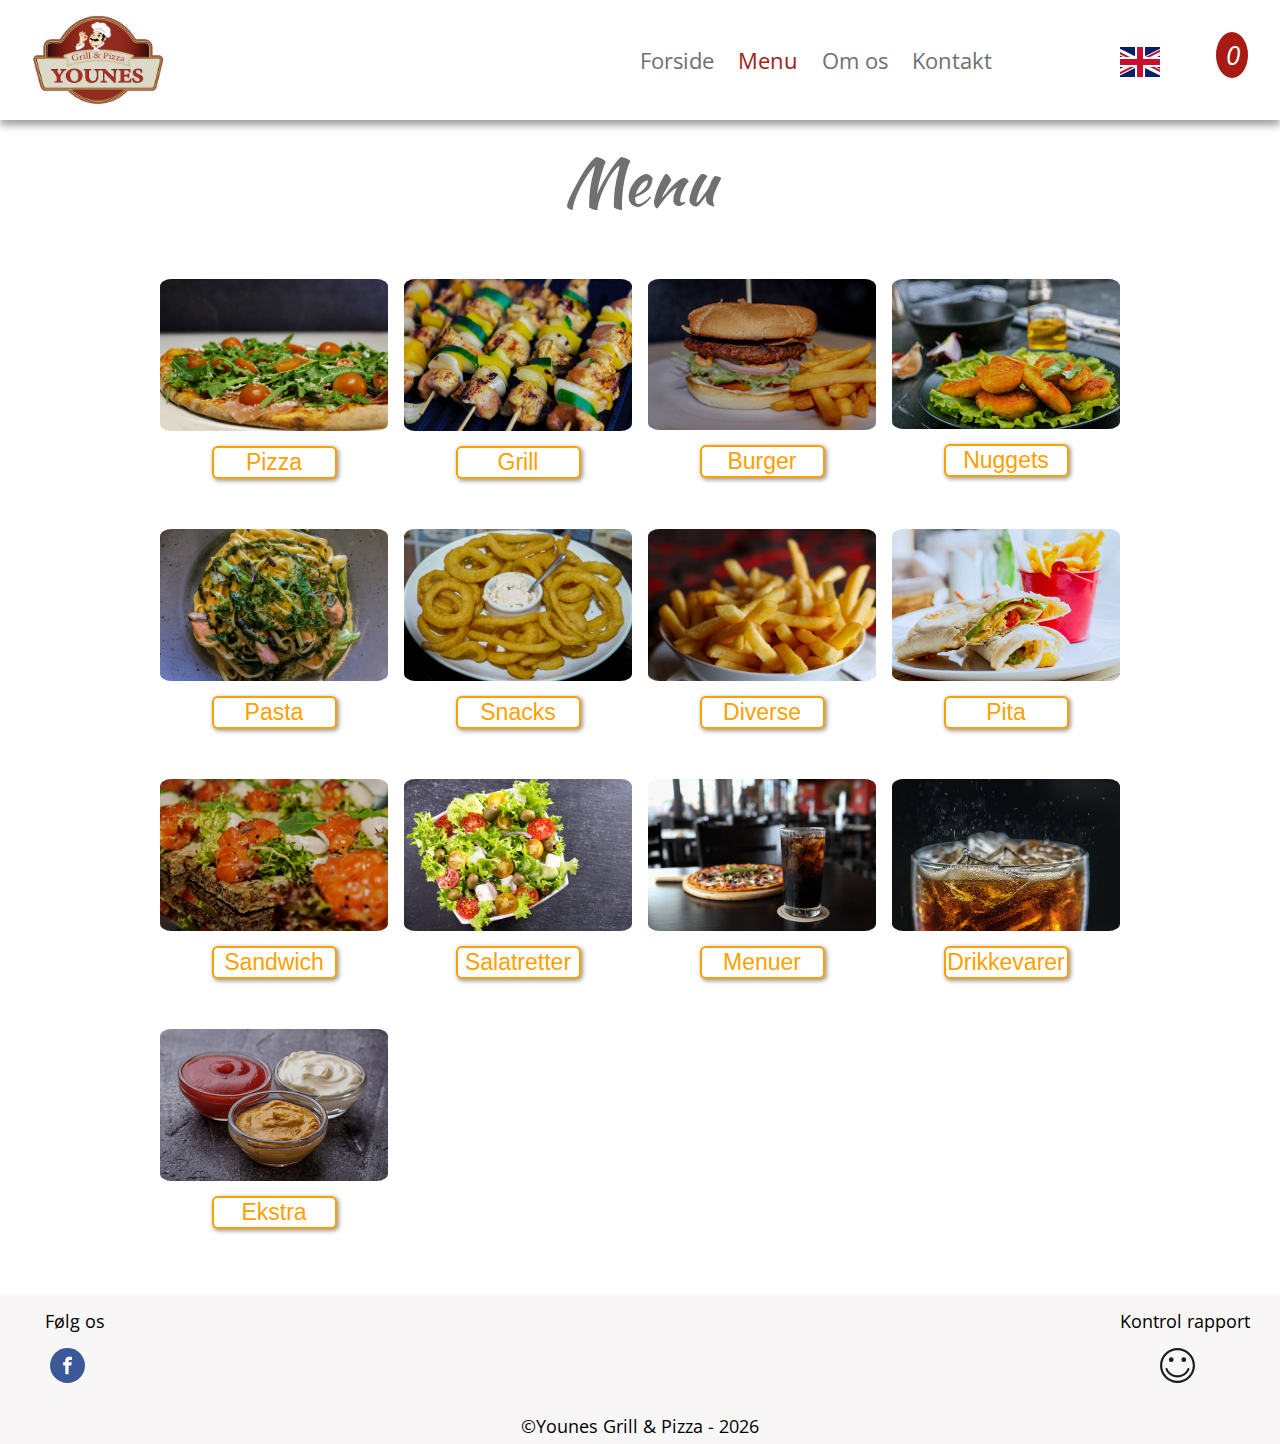
<file: menu.html>
<!DOCTYPE html>
<html lang="da">

<head>
    <meta charset="utf-8">
    <link rel="shortcut icon" type="image/x-icon" href="assets/images/icon.png" />
    <meta name="viewport" content="width=device-width, initial-scale=1.0">
    <meta name="description" content="Gå vores menu igennem og opdag det lækreste mad i Aalborg.">
    <title>Younes Grill og Pizza | Ålborg | Menu</title>
    <link rel="stylesheet" href="https://use.fontawesome.com/releases/v5.8.2/css/all.css" integrity="sha384-oS3vJWv+0UjzBfQzYUhtDYW+Pj2yciDJxpsK1OYPAYjqT085Qq/1cq5FLXAZQ7Ay" crossorigin="anonymous">
    <link href="https://fonts.googleapis.com/css?family=Libre+Baskerville|Handlee|Kaushan+Script|Open+Sans&display=swap" rel="stylesheet"> 
    <link rel="stylesheet" href="assets/style/style.css">
</head>

<body>
    <div class="pg-Top">
        <div class="pg-Top_Logo">
            <a href="index.html">
                <img src="assets/images/logo.PNG" alt="Younes Grill og Pizza Logo">
            </a>
        </div>

        <nav> 
            <i class="fas fa-bars pg-Top_Icon" onclick="openMenu()" class="pg-Top_Icon"></i> 
            <a href="cart.html"><i class="fas fa-shopping-cart pg-Top_Icon"><span class="notification" style="display:none"></span></i></a>
            
            <div class="pg-Top_Menu pg-General-OpenSans">
                
                <ul id="pg-Top_MenuList">
                    <li id="pg-Top_MenuListCart-fixing"> <i class="fas fa-times pg-Top_Icon" id="pg-Top_CloseIcon" style="display: none" onclick="closeMenu()"></i></li>
                    <li> <a href="index.html" class="menuLink">Forside</a></li>
                    <li> <a href="menu.html" class="menuLink">Menu</a></li>
                    <li> <a href="aboutus.html" class="menuLink">Om os</a></li>
                    <li> <a href="contact.html" class="menuLink">Kontakt</a></li>
                    <li> <a href="en/menu.html"><img src="assets/images/gb.svg" alt="Great Britain Flag Storbritanien Flag"></a></li>
                </ul>
            </div>
        </nav>
    </div>

    <div class="pg-TopDesk">
        <div class="pg-TopDesk_Logo">
            <a href="index.html">
                <img src="assets/images/logo.PNG" alt="Younes Grill og Pizza Logo">
            </a>
        </div>

        <nav class="pg-TopDesk_Nav">                       
            <div class="pg-TopDesk_Menu pg-General-OpenSans">                
                <ul class="pg-TopDesk_MenuList">                    
                    <li> <a href="index.html" class="menuLinkDesk">Forside</a></li>
                    <li> <a href="menu.html" class="menuLinkDesk" id="pg-General-RedColorID">Menu</a></li>
                    <li> <a href="aboutus.html" class="menuLinkDesk">Om os</a></li>
                    <li> <a href="contact.html" class="menuLinkDesk">Kontakt</a></li>               
                </ul>  

                <a class="pg-TopDesk_Flag" href="en/menu.html"><img src="assets/images/gb.svg" alt="Great Britain Flag Storbritanien Flag"></a>
                <a href="cart.html"><i class="fas fa-shopping-cart pg-TopDesk_Icon"><span class="notificationDesk"></span></i></a>
            </div>           
        </nav>
    </div>

    <div class="successMsg">
        <p>Item added successfully!</p>
    </div>

    <div class="errorMsg">
        <p>Error: Select the size and the dough of pizza</p>
    </div>

    <div class="mn-ContentContainer pg-General-OpenSans">
        <h3 class="pg-General-Kaushan mn-Title">Menu</h3>

        <div class="mn-Content_Box mn-Grid_Pizza">
            <div class="mn-Content_BoxImg"><img src="assets/images/carpaccio.jpg" alt="Italiensk pizza med tomater, rucola og skinke"></div>            
            <button type="button" id="mn-Content_SeeMoreBtn" class="foodSelector pg-General_CallAct-button pg-General_CallAct-button_rightFloat" onclick="display('pizza')">Pizza</button>
        </div>

        <div class="mn-Content_Box mn-Grid_Grill">
            <div class="mn-Content_BoxImg"><img src="assets/images/grill.jpg" alt="Grillet kylling med agurg, squash og peppe"></div>            
            <button type="button" id="mn-Content_SeeMoreBtn" class="foodSelector pg-General_CallAct-button pg-General_CallAct-button_rightFloat" onclick="display('grillretter');foodType('grillretter', 'grillretter', this)">Grill</button>
        </div>

        <div class="mn-Content_Box mn-Grid_Burger">
            <div class="mn-Content_BoxImg"><img src="assets/images/burger.jpg" alt="Cheeseburger med sovs, grøntsager og pomme frites."></div>            
            <button type="button" id="mn-Content_SeeMoreBtn" class="foodSelector pg-General_CallAct-button pg-General_CallAct-button_rightFloat" onclick="display('burger');foodType('burger', 'burger', this)">Burger</button>
        </div>

        <div class="mn-Content_Box mn-Grid_Nuggets">
            <div class="mn-Content_BoxImg"><img src="assets/images/nuggets.jpg" alt="Kylling nuggets med salat, løg og sodavand"></div>                      
            <button type="button" id="mn-Content_SeeMoreBtn" class="foodSelector pg-General_CallAct-button pg-General_CallAct-button_rightFloat" onclick="display('nuggets');foodType('nuggets', 'nuggets', this)">Nuggets</button>
        </div>

        <div class="mn-Content_Box mn-Grid_Pasta">
            <div class="mn-Content_BoxImg"><img src="assets/images/pasta.jpg" alt="Spaghetti med kødsauce, skinke, pølser og svampe"></div>              
            <button type="button" id="mn-Content_SeeMoreBtn" class="foodSelector pg-General_CallAct-button pg-General_CallAct-button_rightFloat" onclick="display('pasta');foodType('pasta', 'pasta', this)">Pasta</button>
        </div>

        <div class="mn-Content_Box mn-Grid_Snacks">
            <div class="mn-Content_BoxImg"><img src="assets/images/snack.jpg" alt="Snackkurv med cheese sticks, chili poppers og løgringe"></div>                              
            <button type="button" id="mn-Content_SeeMoreBtn" class="foodSelector pg-General_CallAct-button pg-General_CallAct-button_rightFloat" onclick="display('snacks');foodType('snacks', 'snacks', this)">Snacks</button>
        </div>
        
        <div class="mn-Content_Box mn-Grid_Diverse">
            <div class="mn-Content_BoxImg"><img src="assets/images/diverse.jpg" alt="Crispy pomme frites "></div>            
            <button type="button" id="mn-Content_SeeMoreBtn" class="foodSelector pg-General_CallAct-button pg-General_CallAct-button_rightFloat" onclick="display('diverse');foodType('diverse', 'diverse', this)">Diverse</button>
        </div>

        <div class="mn-Content_Box mn-Grid_Pita">
            <div class="mn-Content_BoxImg"><img src="assets/images/durum-mobile.jpg" alt="Durum med kebab og grøntsager"></div>            
            <button type="button" id="mn-Content_SeeMoreBtn" class="foodSelector pg-General_CallAct-button pg-General_CallAct-button_rightFloat" onclick="display('pita');foodType('pita', 'pita', this)">Pita</button>
        </div>

        <div class="mn-Content_Box mn-Grid_Sandwich">
            <div class="mn-Content_BoxImg"><img src="assets/images/sandwich.jpg" alt="Sund sandwich med tomato, slat og mozarella"></div>           
            <button type="button" id="mn-Content_SeeMoreBtn" class="foodSelector pg-General_CallAct-button pg-General_CallAct-button_rightFloat" onclick="display('sandwich');foodType('sandwich', 'sandwich', this)">Sandwich</button>
        </div>

        <div class="mn-Content_Box mn-Grid_Salad">
            <div class="mn-Content_BoxImg"><img src="assets/images/salad-desktop.jpg" alt="Healthy meal med salat, tun, tomater og fetaost."></div>            
            <button type="button" id="mn-Content_SeeMoreBtn" class="foodSelector pg-General_CallAct-button pg-General_CallAct-button_rightFloat" onclick="display('salatretter');foodType('salatretter', 'salatretter', this)">Salatretter</button>
        </div>

        <div class="mn-Content_Box mn-Grid_Menuer">
            <div class="mn-Content_BoxImg"><img src="assets/images/menu.jpg" alt="American style pizza med forfriskende sodavand"></div>            
            <button type="button" id="mn-Content_SeeMoreBtn" class="foodSelector pg-General_CallAct-button pg-General_CallAct-button_rightFloat" onclick="display('menuer');foodType('menuer', 'menuer', this)">Menuer</button>
         </div>

        <div class="mn-Content_Box mn-Grid_Drink">
            <div class="mn-Content_BoxImg"><img src="assets/images/drinks.jpg" alt="Forfriskende sodavandfilled med is."></div>            
            <button type="button" id="mn-Content_SeeMoreBtn" class="foodSelector pg-General_CallAct-button pg-General_CallAct-button_rightFloat" onclick="display('drikkevarer');foodType('drikkevarer', 'drikkevarer', this)">Drikkevarer</button>
        </div>

        <div class="mn-Content_Box mn-Grid_Exstra">
            <div class="mn-Content_BoxImg"><img src="assets/images/extras.jpg" alt="Ketchup mayonnaise sennep"></div>            
            <button type="button" id="mn-Content_SeeMoreBtn" class="foodSelector pg-General_CallAct-button pg-General_CallAct-button_rightFloat" onclick="display('ekstra');foodType('ekstra', 'ekstra', this)">Ekstra</button>
        </div>

        
        
        
        <div class="pizzaMenu food" style="display: none;">
            <i class="fas fa-arrow-left" id="foodLeftArrowBack" onclick="allFood()"></i><br>
            <h3 class="pg-General-Kaushan mn-Title">Menu</h3>
            <h3 class="pg-General-Kaushan mn-Title mn-SubTitle" id="pg-General-RedColorID">Pizza</h3>
            
            <button class="PizzaBtn" type="button" onclick="foodType('pizza','italian', this)">Italian</button>
            <button class="PizzaBtn rightBtn" type="button" onclick="foodType('pizza','american', this)">American</button>
            <button class="PizzaBtn" type="button" onclick="foodType('pizza','special', this)">Special</button>
            <button class="PizzaBtn rightBtn" type="button" onclick="foodType('pizza','indbagte', this)">Indbagte</button>
            <button class="PizzaBtn" type="button" onclick="foodType('pizza','fedtfattig', this)">Fedtfattig</button>
            <button class="PizzaBtn rightBtn" type="button" onclick="foodType('pizza','borne', this)">Borne</button>

            <div class="products">
            </div>
        </div>

        <div class="grillretterMenu food" style="display: none;">
            <i class="fas fa-arrow-left" id="foodLeftArrowBack" onclick="allFood()"></i><br>
            <h3 class="pg-General-Kaushan mn-Title">Menu</h3>
            <h3 class="pg-General-Kaushan mn-Title mn-SubTitle" id="pg-General-RedColorID">Grill</h3>
        </div>

        <div class="burgerMenu food " style="display: none;">
            <i class="fas fa-arrow-left" id="foodLeftArrowBack" onclick="allFood()"></i><br>
            <h3 class="pg-General-Kaushan mn-Title">Menu</h3>
            <h3 class="pg-General-Kaushan mn-Title mn-SubTitle" id="pg-General-RedColorID">Grill</h3>
        </div>

        <div class="nuggetsMenu food " style="display: none;">
            <i class="fas fa-arrow-left" id="foodLeftArrowBack" onclick="allFood()"></i><br>
            <h3 class="pg-General-Kaushan mn-Title">Menu</h3>
            <h3 class="pg-General-Kaushan mn-Title mn-SubTitle" id="pg-General-RedColorID">Nuggets</h3>
        </div>

        <div class="pastaMenu food " style="display: none;">
            <i class="fas fa-arrow-left" id="foodLeftArrowBack" onclick="allFood()"></i><br>
            <h3 class="pg-General-Kaushan mn-Title">Menu</h3>
            <h3 class="pg-General-Kaushan mn-Title mn-SubTitle" id="pg-General-RedColorID">Pasta</h3>
        </div>

        <div class="snacksMenu food " style="display: none;">
            <i class="fas fa-arrow-left" id="foodLeftArrowBack" onclick="allFood()"></i><br>
            <h3 class="pg-General-Kaushan mn-Title">Menu</h3>
            <h3 class="pg-General-Kaushan mn-Title mn-SubTitle" id="pg-General-RedColorID">Snacks</h3>
        </div>

        <div class="diverseMenu food " style="display: none;">
            <i class="fas fa-arrow-left" id="foodLeftArrowBack" onclick="allFood()"></i><br>
            <h3 class="pg-General-Kaushan mn-Title">Menu</h3>
            <h3 class="pg-General-Kaushan mn-Title mn-SubTitle" id="pg-General-RedColorID">Diverse</h3>
        </div>

        <div class="pitaMenu food " style="display: none;">
            <i class="fas fa-arrow-left" id="foodLeftArrowBack" onclick="allFood()"></i><br>
            <h3 class="pg-General-Kaushan mn-Title">Menu</h3>
            <h3 class="pg-General-Kaushan mn-Title mn-SubTitle" id="pg-General-RedColorID">Pita</h3>
        </div>

        <div class="sandwichMenu food " style="display: none;">
            <i class="fas fa-arrow-left" id="foodLeftArrowBack" onclick="allFood()"></i><br>
            <h3 class="pg-General-Kaushan mn-Title">Menu</h3>
            <h3 class="pg-General-Kaushan mn-Title mn-SubTitle" id="pg-General-RedColorID">Sandwich</h3>
        </div>

        <div class="salatretterMenu food " style="display: none;">
            <i class="fas fa-arrow-left" id="foodLeftArrowBack" onclick="allFood()"></i><br>
            <h3 class="pg-General-Kaushan mn-Title">Menu</h3>
            <h3 class="pg-General-Kaushan mn-Title mn-SubTitle" id="pg-General-RedColorID">Salatretter</h3>
        </div>

        <div class="menuerMenu food " style="display: none;">
            <i class="fas fa-arrow-left" id="foodLeftArrowBack" onclick="allFood()"></i><br>
            <h3 class="pg-General-Kaushan mn-Title">Menu</h3>
            <h3 class="pg-General-Kaushan mn-Title mn-SubTitle" id="pg-General-RedColorID">Menuer</h3>
        </div>

        <div class="borneMenu food " style="display: none;">
            <i class="fas fa-arrow-left" id="foodLeftArrowBack" onclick="allFood()"></i><br>
            <h3 class="pg-General-Kaushan mn-Title">Menu</h3>
            <h3 class="pg-General-Kaushan mn-Title mn-SubTitle" id="pg-General-RedColorID">Borne</h3>
        </div>

        <div class="drikkevarerMenu food " style="display: none;">
            <i class="fas fa-arrow-left" id="foodLeftArrowBack" onclick="allFood()"></i><br>
            <h3 class="pg-General-Kaushan mn-Title">Menu</h3>
            <h3 class="pg-General-Kaushan mn-Title mn-SubTitle" id="pg-General-RedColorID">Drikkervarer</h3>
        </div>

        <div class="ekstraMenu food " style="display: none;">
            <i class="fas fa-arrow-left" id="foodLeftArrowBack" onclick="allFood()"></i><br>
            <h3 class="pg-General-Kaushan mn-Title">Menu</h3>
            <h3 class="pg-General-Kaushan mn-Title mn-SubTitle" id="pg-General-RedColorID">Grill</h3>
        </div>
    </div>   
     
    <footer class="pg-General-OpenSans">
        <div class="pg-Footer_SoMe">
            <h6>Følg os</h6>
            <a href="https://www.facebook.com/YounesGrillPizza" target="_blank"><img src="assets/images/facebook.svg" alt="Facebook logo"></a>
        </div>
        
        <div class="pg-Footer_Kontrol">
            <h6>Kontrol rapport</h6>
            <a href="https://www.findsmiley.dk/23488" target="_blank"><img src="assets/images/smile.svg" alt="Kontrol Rapport icon"></a>
       </div>    

        <p id="copyright">©Younes Grill & Pizza - 2019</p>
    </footer>

<script src="assets/script/products.js"></script>
<script src="assets/script/menu.js"></script>
<script src="assets/script/script.js"></script> 
</body>

</html>
</file>
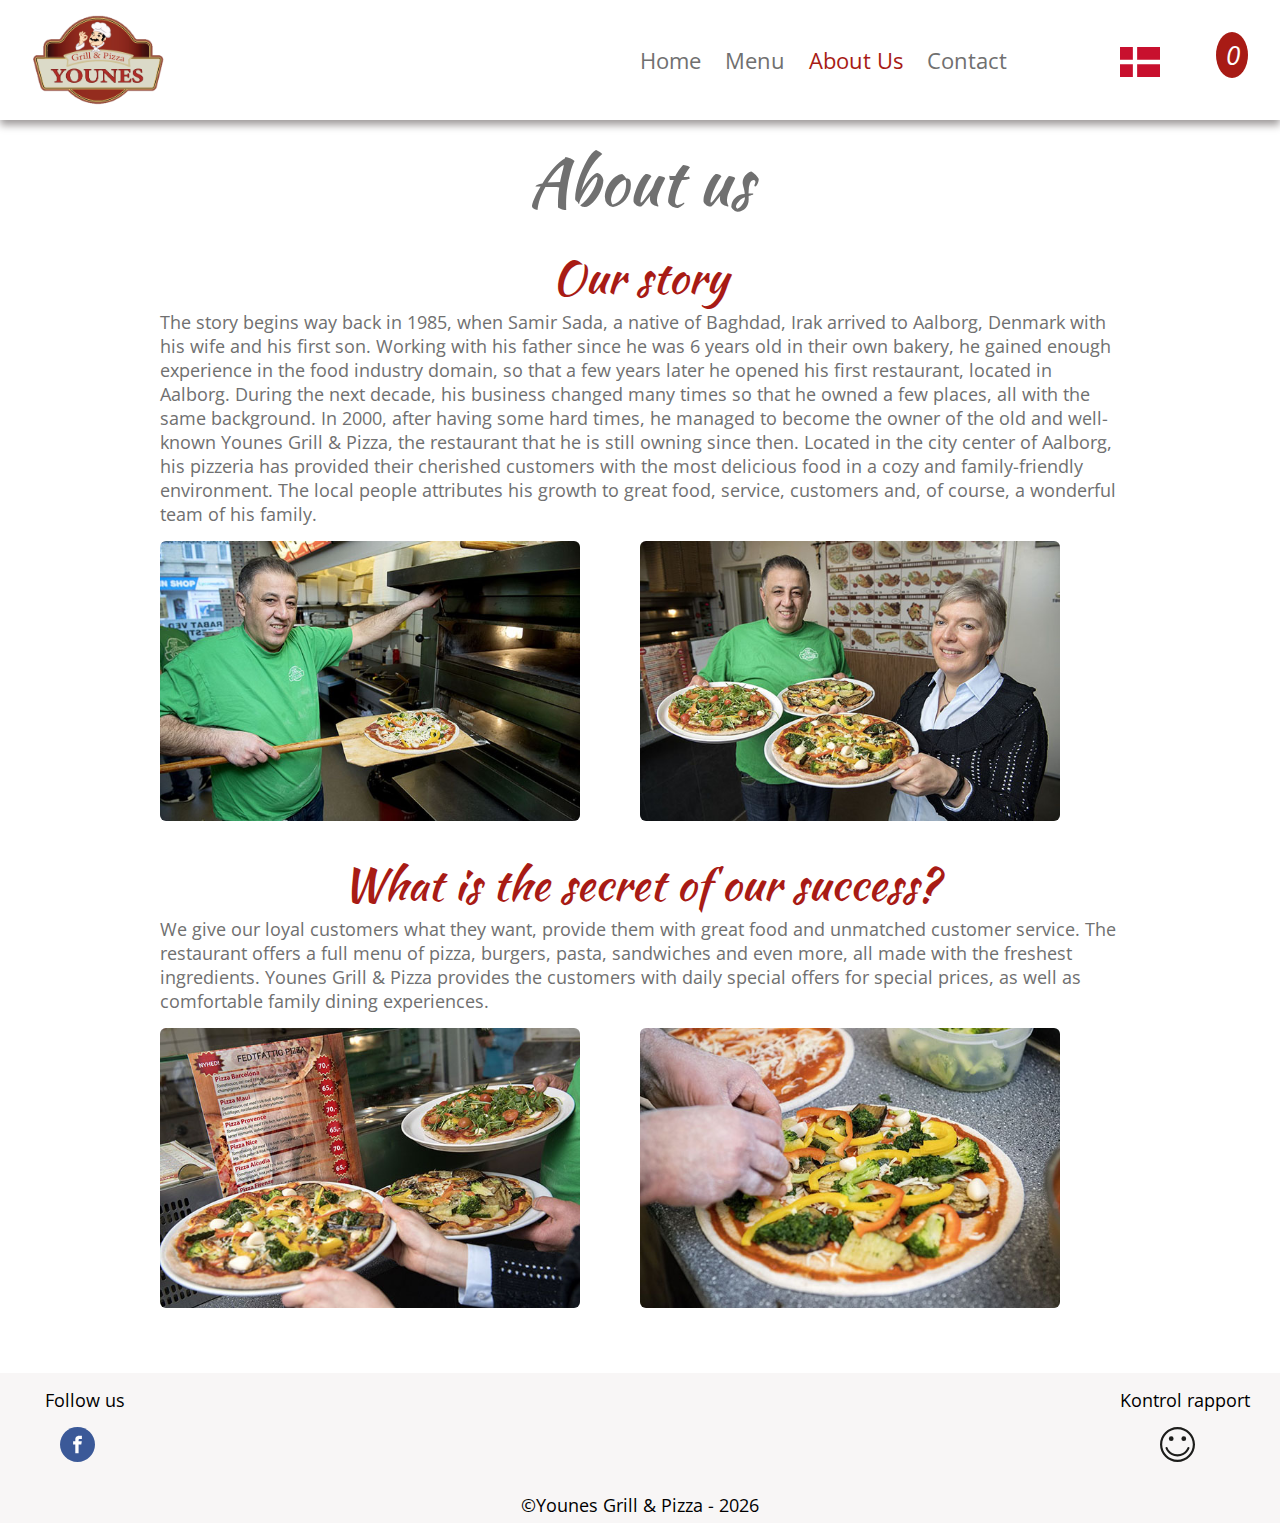
<file: en/aboutus.html>
<!DOCTYPE html>
<html lang="en">
<head>
    <meta charset="utf-8">
    <link rel="shortcut icon" type="../image/x-icon" href="../assets/images/icon.png" />
    <meta name="viewport" content="width=device-width, initial-scale=1.0">
    <meta name="description" content="Younes Grill & Pizza is a restaurant based in Aalborg owned by Samir Sada and his family since the early 2000s.">
    <title>Younes Grill and Pizza | Aalborg | About us</title>
    <link rel="stylesheet" href="https://use.fontawesome.com/releases/v5.8.2/css/all.css" integrity="sha384-oS3vJWv+0UjzBfQzYUhtDYW+Pj2yciDJxpsK1OYPAYjqT085Qq/1cq5FLXAZQ7Ay" crossorigin="anonymous">
    <link href="https://fonts.googleapis.com/css?family=Libre+Baskerville|Handlee|Kaushan+Script|Open+Sans&display=swap" rel="stylesheet"> 
    <link rel="stylesheet" href="../assets/style/style.css">
</head>

<body>
    <div class="pg-Top">
        <div class="pg-Top_Logo">
            <a href="index.html">
                <img src="../assets/images/logo.PNG" alt="Younes Grill and Pizza Logo">
            </a>
        </div>

        <nav> 
            <i class="fas fa-bars pg-Top_Icon" onclick="openMenu()" class="pg-Top_Icon"></i> 
            <a href="cart.html"><i class="fas fa-shopping-cart pg-Top_Icon"><span class="notification" style="display:none"></span></i></a>
            
            <div class="pg-Top_Menu pg-General-OpenSans">
                
                <ul id="pg-Top_MenuList">
                    <li id="pg-Top_MenuListCart-fixing"> <i class="fas fa-times pg-Top_Icon" id="pg-Top_CloseIcon" style="display: none" onclick="closeMenu()"></i></li>
                    <li> <a href="index.html" class="menuLink">Home</a></li>
                    <li> <a href="menu.html" class="menuLink">Menu</a></li>
                    <li> <a href="aboutus.html" class="menuLink">About Us</a></li>
                    <li> <a href="../encontact.html" class="menuLink">Contact</a></li>
                    <li> <a href="../aboutus.html"><img src="../assets/images/dk.svg" alt="Danish Flag Dansk Flag"></a></li>
                </ul>
            </div>
        </nav>
    </div>

    <div class="pg-TopDesk">
        <div class="pg-TopDesk_Logo">
            <a href="index.html">
                <img src="../assets/images/logo.PNG" alt="Younes Grill and Pizza Logo">
            </a>
        </div>

        <nav class="pg-TopDesk_Nav">                       
            <div class="pg-TopDesk_Menu pg-General-OpenSans">                
                <ul class="pg-TopDesk_MenuList">                    
                    <li> <a href="index.html" class="menuLinkDesk">Home</a></li>
                    <li> <a href="menu.html" class="menuLinkDesk">Menu</a></li>
                    <li> <a href="aboutus.html" class="menuLinkDesk" id="pg-General-RedColorID">About Us</a></li>
                    <li> <a href="../encontact.html" class="menuLinkDesk">Contact</a></li>               
                </ul>  

                <a class="pg-TopDesk_Flag" href="../aboutus.html"><img src="../assets/images/dk.svg" alt="Danish Flag Dansk Flag"></a>
                <a href="cart.html"><i class="fas fa-shopping-cart pg-TopDesk_Icon"><span class="notificationDesk"></span></i></a> 
            </div>           
        </nav>
    </div>

    <div class="au-ContentContainer">
        <h3 class="pg-General-Kaushan au-Grid_Title">About us</h3>

        <h3 class="pg-General-Kaushan au-Grid_SubTitle1">Our story</h3>
        <p class="au-Story au-Grid_Text1">
            The story begins way back in 1985, when Samir Sada, a native of Baghdad, Irak arrived to Aalborg, Denmark with his wife and his first son. Working with his father since he was 6 years old in their own bakery, he gained enough experience in the food industry domain, so that a few years later he opened his first restaurant, located in Aalborg. 
            
            During the next decade, his business changed many times so that he owned a few places, all with the same background. In 2000, after having some hard times, he managed to become the owner of the old and well-known Younes Grill & Pizza, the restaurant that he is still owning since then. Located in the city center of Aalborg, his pizzeria has provided their cherished customers with the most delicious food in a cozy and family-friendly environment. The local people attributes his growth to great food, service, customers and, of course, a wonderful team of his family.
        </p>
        <img src="../assets/images/About_us_1.jpg" class="au-Grid_Img1" alt="Younes Grill and Pizza's boss is baking pizza and smiling">
        <img src="../assets/images/About_us_2.jpg" class="au-Grid_Img2" alt="Younes Grill and Pizza's boss and a woman are smiling and holding pizzas">

        <h3 class="pg-General-Kaushan au-Grid_SubTitle2">What is the secret of our success?</h3>
        <p class="au-Story au-Grid_Text2">
            We give our loyal customers what they want, provide them with great food and unmatched customer service. 
            The restaurant offers a full menu of pizza, burgers, pasta, sandwiches and even more, all made with the freshest ingredients. Younes Grill & Pizza provides the customers with daily special offers for special prices, as well as comfortable family dining experiences.
        </p>
        <img src="../assets/images/About_us_3.jpg" class="au-Grid_Img3" alt="3 yummy veggie pizzas in Younes Grill and Pizza restaurant in front of the menu">
        <img src="../assets/images/About_us_4.jpg" class="au-Grid_Img4" alt="Younes Grill and Pizza's boss is preparing a delecious pizza with vegetables">

    </div>

    <footer class="pg-General-OpenSans">
        <div class="pg-Footer_SoMe">
            <h6>Follow us</h6>
            <a href="https://www.facebook.com/YounesGrillPizza" target="_blank"><img src="../assets/images/facebook.svg" alt="Facebook logo"></a>
         </div>
        
        <div class="pg-Footer_Kontrol">
            <h6>Kontrol rapport</h6>
            <a href="https://www.findsmiley.dk/23488" target="_blank"><img src="../assets/images/smile.svg" alt="Kontrol Rapport icon"></a>
         </div>    

        <p id="copyright">©Younes Grill & Pizza - 2019</p>
    </footer>
    
<script src="../assets/script/script.js"></script> 
</body>
</html>
</file>
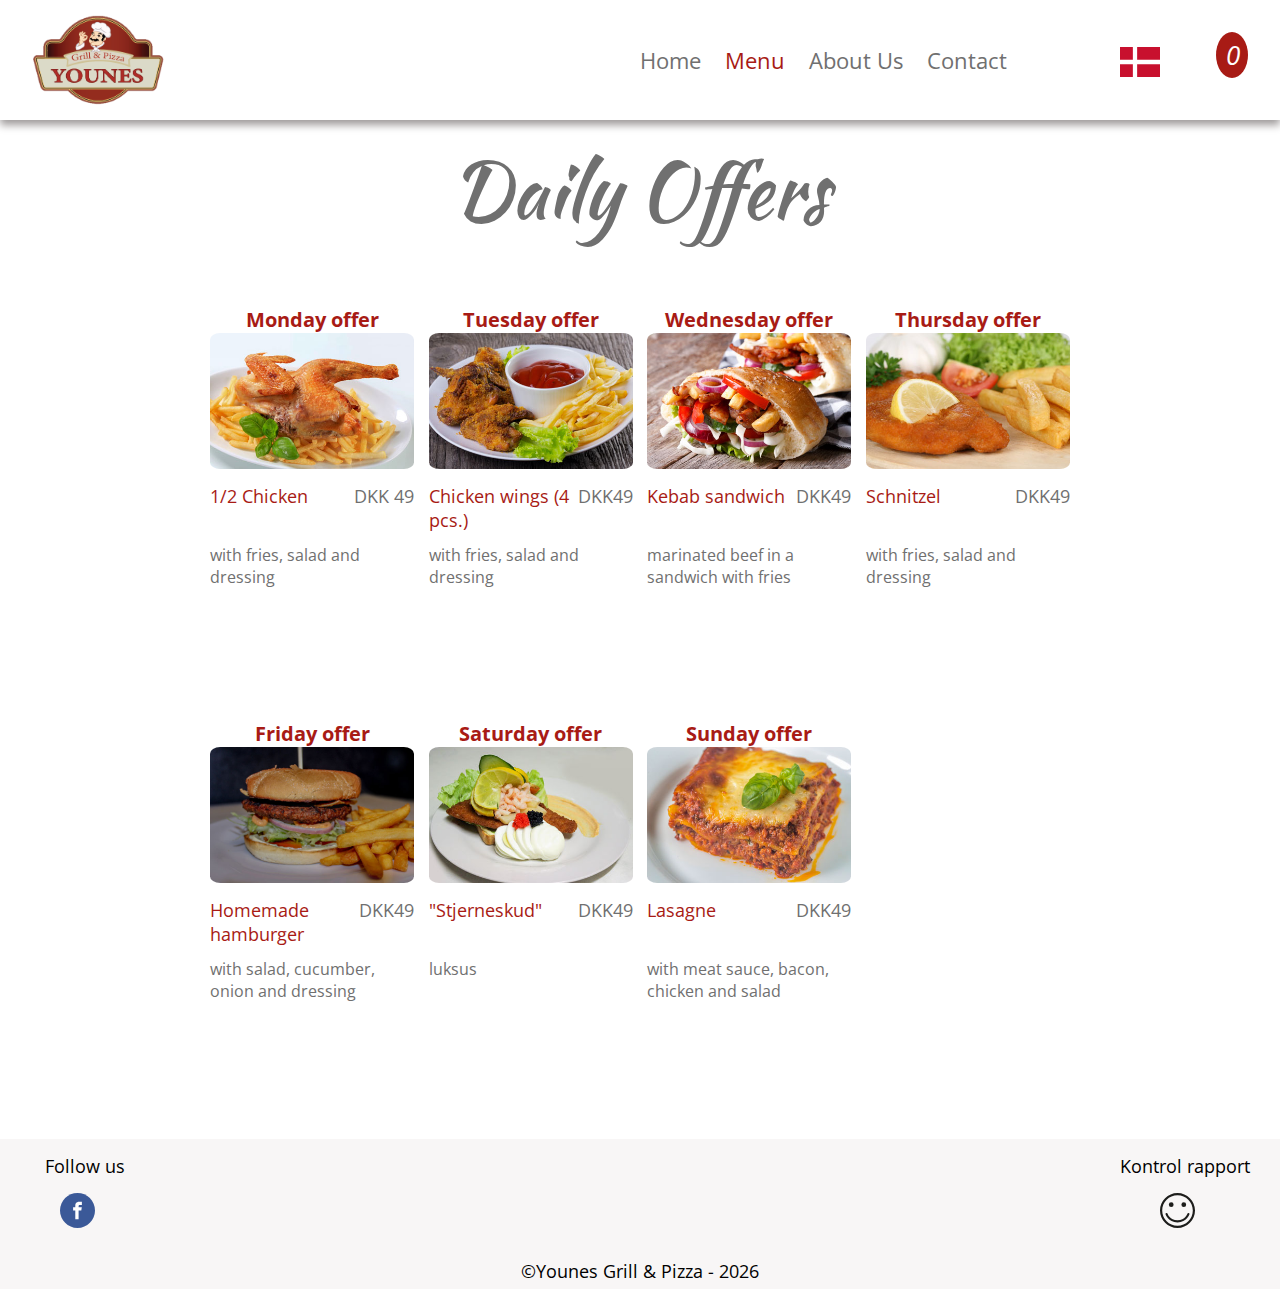
<file: en/dailyoffer.html>
<!DOCTYPE html>
<html lang="en">

<head>
    <meta charset="utf-8">
    <link rel="shortcut icon" type="../image/x-icon" href="../assets/images/icon.png" />
    <meta name="viewport" content="width=device-width, initial-scale=1.0">
    <meta name="description" content="Check out our special daily offers and visit us at Younes Grill and Pizzeria">
    <title>Younes Grill and Pizza | Aalborg | Daily offer</title>
    <link rel="stylesheet" href="https://use.fontawesome.com/releases/v5.8.2/css/all.css" integrity="sha384-oS3vJWv+0UjzBfQzYUhtDYW+Pj2yciDJxpsK1OYPAYjqT085Qq/1cq5FLXAZQ7Ay" crossorigin="anonymous">
    <link href="https://fonts.googleapis.com/css?family=Libre+Baskerville|Handlee|Kaushan+Script|Open+Sans&display=swap" rel="stylesheet"> 
    <link rel="stylesheet" href="../assets/style/style.css">
</head>

<body>
    <div class="pg-Top">
        <div class="pg-Top_Logo">
            <a href="index.html">
                <img src="../assets/images/logo.PNG" alt="Younes Grill and Pizza Logo">
            </a>
        </div>

        <nav> 
            <i class="fas fa-bars pg-Top_Icon" onclick="openMenu()" class="pg-Top_Icon"></i> 
            <a href="cart.html"><i class="fas fa-shopping-cart pg-Top_Icon"><span class="notification" style="display:none"></span></i></a>
            
            <div class="pg-Top_Menu pg-General-OpenSans">
                
                <ul id="pg-Top_MenuList">
                    <li id="pg-Top_MenuListCart-fixing"> <i class="fas fa-times pg-Top_Icon" id="pg-Top_CloseIcon" style="display: none" onclick="closeMenu()"></i></li>
                    <li> <a href="index.html" class="menuLink">Home</a></li>
                    <li> <a href="menu.html" class="menuLink">Menu</a></li>
                    <li> <a href="aboutus.html" class="menuLink">About Us</a></li>
                    <li> <a href="../encontact.html" class="menuLink">Contact</a></li>
                    <li> <a href="../dailyoffer.html"><img src="../assets/images/dk.svg" alt="Danish Flag Dansk Flag"></a></li>
                </ul>
            </div>
        </nav>
    </div>

    <div class="pg-TopDesk">
        <div class="pg-TopDesk_Logo">
            <a href="index.html">
                <img src="../assets/images/logo.PNG" alt="Younes Grill and Pizza Logo">
            </a>
        </div>

        <nav class="pg-TopDesk_Nav">                       
            <div class="pg-TopDesk_Menu pg-General-OpenSans">                
                <ul class="pg-TopDesk_MenuList">                    
                    <li> <a href="index.html" class="menuLinkDesk">Home</a></li>
                    <li> <a href="menu.html" class="menuLinkDesk" id="pg-General-RedColorID">Menu</a></li>
                    <li> <a href="aboutus.html" class="menuLinkDesk">About Us</a></li>
                    <li> <a href="../encontact.html" class="menuLinkDesk">Contact</a></li>                
                </ul>  

                <a class="pg-TopDesk_Flag" href="../dailyoffer.html"><img src="../assets/images/dk.svg" alt="Danish Flag Dansk Flag"></a>
                <a href="cart.html"><i class="fas fa-shopping-cart pg-TopDesk_Icon"><span class="notificationDesk"></span></i></a>
            </div>           
        </nav>
    </div>

    <a href="index.html"><i class="fas fa-arrow-left"></i></a>

    <div class="df-DailyOffer pg-General-GreyColor pg-General-OpenSans">
        <h3 class="pg-General-Kaushan df-Grid_Title">Daily Offers</h3>
        
        <div class="df-Days-Padding  df-Grid_Monday">
            <h1 class="pg-General-RedColor df-Grid_MoDay">Monday offer</h1>
            <img class="df-Grid_MoImg" src="../assets/images/halfchicken.jpg" alt="1/2 Chicken with fries, salad and dressing">
            <div class="pg-General-RedColor hm-DailyOffer_Name df-Grid_MoName"><h4>1/2 Chicken</h4></div>
            <div class="hm-DailyOffer_Price df-Grid_MoPrice"><p>DKK 49</p></div>
            <div class="hm-DailyOffer_Ing df-Grid_MoIng"><p>with fries, salad and dressing</p></div>
        </div>
        <div class="df-Days-Padding  df-Grid_Tuesday">
            <h1 class="pg-General-RedColor df-Grid_TuDay">Tuesday offer</h1>
            <img class="df-Grid_TuImg" src="../assets/images/chickenwings.jpg" alt="Chicken wings with fries, salad and dressing">
            <div class="pg-General-RedColor hm-DailyOffer_Name df-Grid_TuName"><h4>Chicken wings (4 pcs.)</h4></div>
            <div class="hm-DailyOffer_Price df-Grid_TuPrice"><p>DKK49</p></div>
            <div class="hm-DailyOffer_Ing df-Grid_TuIng"><p>with fries, salad and dressing</p></div>
        </div>
        <div class="df-Days-Padding  df-Grid_Wednesday">
            <h1 class="pg-General-RedColor df-Grid_WeDay">Wednesday offer</h1>
            <img class="df-Grid_WeImg" src="../assets/images/kebabsandwich.jpg" alt="Kebab sandwich marinated beef in a sandwich with fries">
            <div class="pg-General-RedColor hm-DailyOffer_Name df-Grid_WeName"><h4>Kebab sandwich</h4></div>
            <div class="hm-DailyOffer_Price df-Grid_WePrice"><p>DKK49</p></div>
            <div class="hm-DailyOffer_Ing df-Grid_WeIng"><p>marinated beef in a sandwich with fries</p></div>
        </div>
        <div class="df-Days-Padding  df-Grid_Thursday">
            <h1 class="pg-General-RedColor df-Grid_ThDay">Thursday offer</h1>
            <img class="df-Grid_ThImg" src="../assets/images/ham-schnitzel.jpg" alt="Schnitzel with fries, salad and dressing">
            <div class="pg-General-RedColor hm-DailyOffer_Name df-Grid_ThName"><h4>Schnitzel</h4></div>
            <div class="hm-DailyOffer_Price df-Grid_ThPrice"><p>DKK49</p></div>
            <div class="hm-DailyOffer_Ing df-Grid_ThIng"><p>with fries, salad and dressing</p></div>
        </div>
        <div class="df-Days-Padding  df-Grid_Friday">
            <h1 class="pg-General-RedColor df-Grid_FrDay">Friday offer</h1>
            <img class="df-Grid_FrImg" src="../assets/images/burger.jpg" alt="Homemade hamburger with salad, cucumber, onion and dressing">
            <div class="pg-General-RedColor hm-DailyOffer_Name df-Grid_FrName"><h4>Homemade hamburger</h4></div>
            <div class="hm-DailyOffer_Price df-Grid_FrPrice"><p>DKK49</p></div>
            <div class="hm-DailyOffer_Ing df-Grid_FrIng"><p>with salad, cucumber, onion and dressing</p></div>
        </div>
        <div class="df-Days-Padding  df-Grid_Saturday">
            <h1 class="pg-General-RedColor df-Grid_SaDay">Saturday offer</h1>
            <img class="df-Grid_SaImg" src="../assets/images/stjerneskud.jpg" alt="Stjerneskud luksus">
            <div class="pg-General-RedColor hm-DailyOffer_Name df-Grid_SaName"><h4>"Stjerneskud"</h4></div>
            <div class="hm-DailyOffer_Price df-Grid_SaPrice"><p>DKK49</p></div>
            <div class="hm-DailyOffer_Ing df-Grid_SaIng"><p>luksus</p></div>
        </div>
        <div class="df-Days-Padding  df-Grid_Sunday">
            <h1 class="pg-General-RedColor df-Grid_SuDay">Sunday offer</h1>
            <img class="df-Grid_SuImg" src="../assets/images/lasagne.jpg" alt="Lasagne with meat sauce, bacon, chicken and salad">
            <div class="pg-General-RedColor hm-DailyOffer_Name df-Grid_SuName"><h4>Lasagne</h4></div>
            <div class="hm-DailyOffer_Price df-Grid_SuPrice"><p>DKK49</p></div>
            <div class="hm-DailyOffer_Ing df-Grid_SuIng"><p>with meat sauce, bacon, chicken and salad</p></div>
        </div>
        <div class="df-Days-Padding  df-Grid_Paragraph">
            <div class="hm-DailyOffer_Ing df-Grid_ParagraphText"><p></p></div>
        </div>
    </div>

    <footer class="pg-General-OpenSans">
        <div class="pg-Footer_SoMe">
            <h6>Follow us</h6>
            <a href="https://www.facebook.com/YounesGrillPizza" target="_blank"><img src="../assets/images/facebook.svg" alt="Facebook logo"></a>
       </div>
        
        <div class="pg-Footer_Kontrol">
            <h6>Kontrol rapport</h6>
            <a href="https://www.findsmiley.dk/23488" target="_blank"><img src="../assets/images/smile.svg" alt="Kontrol Rapport icon"></a>
        </div>    

        <p id="copyright">©Younes Grill & Pizza - 2019</p>
    </footer>
    
<script src="../assets/script/script.js"></script>
</body>

</html>
</file>
<file: assets/style/style.css>
body {
    margin: 0;
}

*{
    box-sizing: border-box;
}

/* Extra small devices (phones, 600px and down) */


            /*GENERAL*/

.pg-General-Kaushan{
    font-family: 'Kaushan Script', cursive;
}

.pg-General-OpenSans{
    font-family: 'Open Sans', sans-serif;
}

.pg-General-RedColor{
    color: #A81B15;
}

#pg-General-RedColorID{
    color: #A81B15;
}

.pg-General-GreyColor{
    color: #707070;
}

.pg-General_CallAct-button{
    color: #FFA000;
    background-color: white;
    border: solid 0.4vw #FFA000;
    border-radius: 2px;
    padding: 2vw;
    width: 35vw;
    font-size: 3vw;
    box-shadow: 1.6px 1.6px 4px #9e9a9a;
    font-weight: normal;
}

.pg-General_CallAct-button a{
    color: #FFA000;
    text-decoration: none;
    font-weight: bold;
}

.pg-General-bold{
    font-weight: bold;
}



            /*MOBILE NAVIGATION*/

.pg-TopDesk{
    display: none;
}

.pg-Top{
    background-color: white;
    display: block;
    padding: 2vw 0 0 0;
    height: 13vw;
    width: 100%;
    margin: 0;
    box-shadow: 0px 5px 8px #9e9a9a;
    z-index: 1;
    position: relative;
}

.pg-Top_Logo{
    display: inline-block;
    width: 42vw;
    margin: 0;
    padding: 0 0 0 3.8vw;
    float: left;
}

.pg-Top_Logo img{
    width: 40%;
    padding: 0;
    margin: 0;
}

nav{
    display: inline-block;
    width: 50%;
    float: right;
    padding: 0 3.8vw 0 0 ;
}

.pg-Top_Icon {
    cursor: pointer;
    font-size: 7vw;
    float: right;
    margin: 2vw 0 0 7vw;
    color: #686868;
}

#pg-Top_CloseIcon{
    margin: 2vw 10vw 0 0;
    font-size: 6vw;
    color: #707070;
}

.pg-Top_Menu{
    height: 100%;
    width: 0;
    position: fixed;
    z-index: 1;
    top: 0;
    right: 0;
    background-color: #F8F6F6;
    transition: 0.5s;
    white-space: nowrap;
}

#pg-Top_MenuList{
    padding: 0;
    list-style: none;
}

#pg-Top_MenuList li{
    height: 15vw;
        
    text-align: center;
}

#pg-Top_MenuList li a{
    height: 15vw;
    color: #A81B15;
}

#pg-Top_MenuList li img{
    width: 12vw;
    text-align: center;
    margin: 0 auto;
}

.fa-times{
    color: white;
    font-size: 25px;
}

.notification{
    position: absolute;
    top: 2vw;
    right: 15vw;
    padding: 1.5vw 2.2vw;
    border-radius: 50%;
    background-color: #A81B15;
    font-size: 3vw;
    color: white;
}

.menuLink{        
    color: white;
    text-decoration: none;
    font-size: 6vw;
    text-align: center;
}


            /*HOME PAGE*/

/*HERO*/

.hm-Hero {
    width: 92.4vw;
    display: block;
    padding: 2vw 3.8vw;
    color: #686868;
    margin: 0 0 0 0;
    background-image: url("../images/heromobile.jpg");
    background-position: center;
    background-repeat: no-repeat; 
    background-size: cover;
}

.hm-Hero_Younes{
    color: #A81B15;
    font-family: 'Libre Baskerville', serif;
    font-size: 7.5vw;
}

.hm-Hero h1{
    display: block;
    text-align: center;
    padding: 4.5vw 0 4.5vw 48vw;
    margin: 0;
    font-size: 6.2vw;
}


.hm-Hero_OC p{
    font-family: 'Open Sans', sans-serif;
    font-weight: bold;
}

#hm-Hero_Open{
    color: #125f12;
}

#hm-Hero_Closed{
    color: #7d1313;
}

.hm-Hero p{
    display: block;
    text-align: center;
    padding: 0 0 4.5vw 48vw;
    margin: 0;
    font-size: 3vw;
}

.hm-Hero_ButtonContainer{
    display: block;
    text-align: center;
    padding: 0 0 4.5vw 48vw;
}


/*QUOTE*/

.hm-Quote{
    width: 100%;
    background-color: white;
    display: block;
}

.hm-Quote_Mark{
    margin: 4.5vw 0 6vw 0;
    font-size: 4.8vw;
    color: #707070;
    display: block;
}

.hm-Quote_padding{
    padding: 0 3.8vw;
}

.hm-Quote p{
    margin: 0 0 0 6vw;
    font-size: 3vw;
    color: #707070;
}    

.hm-Quote_Signature{
    text-align: center;
    margin: 0 0 0 48vw;  
}

.hm-Quote img{
    width: 12vw;
    padding: 0;
}


/*DAILY OFFER*/

.hm-Grid_DailyOfferDay {grid-area: day;}
.hm-Grid_DailyOfferImg {grid-area: img;}
.hm-DailyOffer_Name {grid-area: name;}
.hm-DailyOffer_Price {grid-area: price;}
.hm-DailyOffer_Ing {grid-area: ing;}

.offer{
    padding: 0;
    width: 100%;
    display: grid;
    grid-template-columns: 50% 50%;
    grid-template-areas: 
    "day day"
    "img img"
    "name price"
    "ing ing"
}

.hm-DailyOffer{
    background-color: #F8F6F6;
    width: 100%;
    display: block;
    text-align: center
}

.hm-DailyOffer h3{
    margin: 0;
    font-weight: normal;
    padding: 4.5vw 0 0 0;
    font-size: 5.8vw;
}

.hm-DailyOffer span{
    display: inline-block;
    width: 12vw;
}

.hm-DailyOffer h1{
    display: inline-block;
    font-weight: normal;
    font-size: 5vw;
    margin: 0;
    padding: 2vw 0;
}

.hm-DailyOffer img{
    padding: 0 3.8vw;
    width: 100%;
    border-radius: 5%;
    margin: 0 auto;
}

.hm-DailyOffer_Name{
    text-align: left;
    margin: 0;
    padding: 2vw 0 2vw 3.8vw;
    display: inline-block;
    width: 80%;
    float: left;
}

.hm-DailyOffer_Name h4{
    margin: 0; 
    padding: 0;
    font-size: 4vw;
    font-weight: normal;
    width: 100%;
}

.hm-DailyOffer_Price{
    text-align: right;
    margin: 0;
    padding: 2vw 3.8vw 2vw 0;
    display: inline-block;
}

.hm-DailyOffer_Price p{
    margin: 0;
    padding: 0;
    font-size: 4vw;
    font-weight: normal;
}

.hm-DailyOfferButton_Font{
    font-size: 3vw;
}

.hm-DailyOffer_Ing{
    text-align: left;
    margin: 0;
    padding: 0 3.8vw 2vw 3.8vw;
}

.hm-DailyOffer_Ing p{
    margin: 0;
    padding: 0;
    font-size: 3vw;
    font-weight: normal;
}

.hm-DailyOffer_Button{
    display: block;
    text-align: right;
    padding: 2.5vw 3.8vw 4.5vw 0vw;
}


/*REVIEWS*/

.hm-Reviews{
    background-color: #03010E;
    color: #B6B6B6;
}

.hm-Reviews h3{
    text-align: center;
    padding: 4.5vw 0 0 0;
    margin: 0;
    font-size: 5.8vw;
}

.hm-Reviews p{
    margin: 0;
    padding: 0 1vw 4.5vw 1vw;
    font-size: 3vw;
    width: 85%;
    display: inline-block;
    min-height: 22vw;
    max-height: 30vw;
}

.hm-Reviews_ArrowLeft{
    display: inline-block;
    width: 5%;
    padding: 0 0 4.5vw 3.8vw;
    margin: 0 2.5vw 0 0;
    font-size: 5vw;
}

.hm-Reviews_ArrowRight{
    display: inline-block;
    width: 5%;
    padding: 0 3.8vw 4.5vw 0;
    margin: 0;
    text-align: right;
    font-size: 5vw;
}

#hm-Reviews_Mark{
    margin: 2vw 0 0 3.8vw;
    padding: 0;
}


            /*DAILY OFFER PAGE*/

.fa-arrow-left{
    padding: 2vw 0 0 3.8vw;
    font-size: 5vw;
    transition: 2s;
    color: #707070;
    text-align: left;
    float: left;
    width: 100%;
}

.df-DailyOffer{
    background-color: white;
    width: 100%;
    display: block;
    text-align: center
}

.df-DailyOffer h3{
    margin: 0;
    font-weight: normal;
    padding: 4.5vw 0 0 0;
    font-size: 5.8vw;
}

.df-DailyOffer span{
    display: inline-block;
    width: 12vw;
}

.df-DailyOffer h1{
    display: inline-block;
    font-weight: normal;
    font-size: 5vw;
    margin: 0;
    padding: 2vw 0;
}

.df-DailyOffer img{
    padding: 0 3.8vw;
    width: 100%;
    border-radius: 5%;
    margin: 0 auto;
}

.df-Days-WhiteBg{
    background-color: white
}

.df-Days-Padding{
    padding: 4.5vw 0;
}

.df-Grid_Paragraph{
    background-color: #ffffff;
    color: #af2d28;
}


            /*MENU PAGE*/

.mn-ContentContainer{
    padding: 4.5vw 3.8vw;
}

.mn-Title{
    font-weight: normal;
    text-align: center;
    font-size: 5.8vw;
    margin: 0 0 0 0;
    padding: 0;
    color: #707070;
}

.mn-Content_Box{
    width: 100%;
    display: block;
    text-align: center;
    margin: 0;
    height: 50vw;
    padding: 4vw 0 8vw 0;
    background-color: #f6f6f6e6;
}

.mn-Content_Box img{
    width: 50%;
    padding: 0;
    margin: 0;
    display: block;
    margin: 0 auto;
}

.mn-Content_Box h2{
    margin: 2vw 0 0 0;
    padding: 0;
    text-align: left;
    background-color: white;   
    display: block;
    width: 60%;
    float: left;
    color: #A81B15;
    font-size: 5.8vw;
    font-weight: normal;
}

.mn-Content_Box button{
    width: 50%;
    display: block;
    margin: 0 auto;
}

#mn-Content_SeeMoreBtn{
    font-size: 3vw;
    font-weight: normal;
    padding: 1vw;
    margin: 2vw auto 4.5vw auto;
    float: none;
}

.orderBox {
    border: 1px solid;
    width: 20%;
}

.orderComment {
    height: 80px;
}

button,
.fas {
    cursor: pointer;
    color: #707070;
}

.successMsg {
    background-color: #125f12;
    position: fixed;
    left: 0;
    right: 0;
    margin-left: auto;
    margin-right: auto;
    width: 400px;
    border-radius: 4px;
    -webkit-box-shadow: 5px 7px 5px -1px rgba(0, 0, 0, 0.20);
    -moz-box-shadow: 5px 7px 5px -1px rgba(0, 0, 0, 0.20);
    box-shadow: 5px 7px 5px -1px rgba(0, 0, 0, 0.20);
    animation-duration: 0.1s;
    transform: translateY(-200px);
}

.errorMsg {
    background-color: #7d1313;
    position: fixed;
    left: 0;
    right: 0;
    margin-left: auto;
    margin-right: auto;
    width: 400px;
    border-radius: 4px;
    -webkit-box-shadow: 5px 7px 5px -1px rgba(0, 0, 0, 0.20);
    -moz-box-shadow: 5px 7px 5px -1px rgba(0, 0, 0, 0.20);
    box-shadow: 5px 7px 5px -1px rgba(0, 0, 0, 0.20);
    animation-duration: 0.1s;
    transform: translateY(-200px);
}

.successMsg,
.errorMsg p {
    color: white;
    text-align: center;
}

.foodSelector {
    float: left;
}

.PizzaBtn{
    color: #A81B15;
    background-color: white;
    border: solid 0.7vw #A81B15;
    width: 40%;
    display: inline-block;
    padding: 1vw;
    font-size: 3vw;
    font-family: 'Open Sans', sans-serif;
    margin: 3.5vw 0;
    border-radius: 4px;
}

.rightBtn{
    float: right;
}

.pizza, .grillretter{
    margin: 4vw 0;
    font-size: 3.5vw;
    color: #A81B15;
}

.productName{
    font-weight: normal;
    font-size: 3.5vw;
    width: 60%;
    margin: 0;
    float: left;
}

#productNormalPrice{
    width: 30%;
    display: inline-block;    
    margin: 0;
    font-size: 3.5vw;
    color: #707070;
}

.fa-plus-square{
    float: right;
    color: #A81B15;
    font-size: 5vw;
}

.productIngredients{
    margin: 1vw 0 0 0;
    font-size: 3vw;
    color: #707070;
    display: block;
    width: 80%;
}

.orderBox{
    background-color: white;
    width: 100%;
    font-family: 'Open Sans', sans-serif; 
    margin: 5vw auto 10vw auto;
    font-size: 3vw;
    border: solid 2px #A81B15;
    border-radius: 6px;
    padding: 0 4vw;
}

.orderBox i{
    display: block;
    z-index: 1;
    color: #707070;
    width: 100%;
    text-align: right;
    padding: 2vw 0 0 0;
}

.sizeChoose, .doughChoose, .extraBtn, .extraBox{
    width: 100%;
    margin: 3vw 0 0 0;
}

.normalsizeCheck{
    width: 10%;
    margin: 0;
}

.normalsize{
    margin: 0;
    width: 60%;
    display: inline-block;
    text-align: left;
    color: #707070;
}

.normalsizePrice{
    margin: 0;
    width: 28%;
    display: inline-block;
    text-align: left;
    float: right;
    color: #707070;
}

.normalDoughCheck, .wholeDoughCheck, .extraCheck {
    width: 10%;
    margin: 0;
}

.normalDough, .wholeDough, .extraName{
    margin: 0;
    width: 88%;
    display: inline-block;
    text-align: left;
    color: #707070;
}

.extraBtn{
    width: 100%;
    text-align: left;
    display: block;
    margin: 3vw 0 0 0;
    color: white;
    background-color: #A81B15;
    font-family: 'Open Sans', sans-serif; 
    font-size: 3vw;
    border: solid 2px #A81B15;
    border-radius: 6px;
}

.extraBtn i{
    width: 20%;
    padding: 0.6vw 0 0 0;
    display: inline-block;
    float: right;
    color: white;
}

.orderCommentTitle{
    color: #707070;
    margin: 3vw 0 0 0;
    width: 100%;
    
}

.orderComment{
    width: 100%;
    margin: 1vw 0 0 0;
    border-radius: 6px;
    box-shadow: none;
    border: solid 1.3px #707083;
    font-size: 3vw;
}

.addToCartBtn{
    color: #FFA000;
    background-color: white;
    margin: 3vw 0 5vw 0;
    padding: 2vw;
    border: solid 3px #FFA000;
    border-radius: 6px;
    font-weight: bold;
    width: 55%;
    font-size: 3vw;
}

.productPrice{
    color: #707070;
    text-align: left;
    width: 28%;
    margin: 0 0 0 15%;
}
    
.hey{
    background-color: #A81B15;
    color: white;
}


            /*ABOUT US*/

.au-ContentContainer{
    padding: 4.5vw 3.8vw;
    color: #707070;
}

.au-Grid_Title{
    font-weight: normal;
    text-align: center;
    font-size: 5.8vw;
    margin: 0;
    padding: 0;
}

.au-Grid_SubTitle1, .au-Grid_SubTitle2{
    color: #A81B15;
    margin: 4.5vw 0 0 0;
    font-weight: normal;
    text-align: center;
    font-size: 5.8vw;
    padding: 0;
}

.au-Grid_Text1, .au-Grid_Text2{
    font-family: 'Open Sans', sans-serif;
    font-size: 3vw;
}

.au-Grid_Img1, .au-Grid_Img2, .au-Grid_Img3, .au-Grid_Img4{
    width: 49%;
    border-radius: 6px;
}


            /*CONTACT PAGE*/

.ct-ContentContainer{
    padding: 4.5vw 3.8vw;
}

.ct-ContentContainer p{
    margin: 0;
    font-size: 3vw;
    text-align: center;
    line-height: 200%;
}

.ct-ContentContainer h3{
    font-weight: normal;
    text-align: center;
    font-size: 5.8vw;
    margin: 0 0 0 0;
    padding: 0;
}

.ct-Page_Header{
    font-weight: normal;
    text-align: center;
    font-size: 5vw;
    margin: 0 0 2vw 0;
    padding: 0;
}

.ct-Hours_Day{
    text-align: left;
    display: inline-block;
    width: 50%;
    font-size: 3.5vw;
}

.ct-Hours_Day p{
    text-align: left;
}

.ct-Hours_Time{
    display: inline-block;
    width: 48.6%;
    font-size: 3.5vw;
}

.ct-Hours_Time p{    
        text-align: right;
}

.ct-Spacing{
    margin: 4.5vw 0 0 0;
}

.ct-Page_Image img{
    width: 100%
}

#map{
    width: 100%;
    height: 50vw;
    margin: 2vw 0 0 0;
}

#contactPhone a, #contactEmail a{
    text-decoration: none;
    color: #707070;
    cursor: pointer;
}

            /*CART PAGE*/

.crt-ContentContainer{
    padding: 4.5vw 3.8vw;
    color: #707070;
}

.crt-ContentContainer h3{
    text-align: center;
    font-size: 5.8vw;
    margin: 0 0 0 0;
    padding: 0;
    color: #707070;
}

.cart{
    font-size: 3.5vw;
    height: auto;
}

.cart p{
    margin: 0;
    font-size: 3vw;
}

.crt-Bill_Product{
    height:30vw;
}

#Bill_Productname, #Bill_Productprice{
    font-size: 3.5vw;
    padding: 4.5vw 0 0 0;
}

.crt-Bill_ProductName{
    font-weight: bold;
    color: #A81B15;
    width: 50%;
    float: left;
}

.crt-Bill_ProductPriceNumber{
    width: 49%;
    display: inline-block;
    float: right;
    text-align: right;
}

.crt-Bill_ProductIng{
    width: 100%;
    float: left;
}

.crt-Bill_ProductDough{
    width: 100%;
    float: left;
}

.crt-Bill_ProductExtra{
    width: 50%;
    float: left;
}

.crt-Bill_ProductExtraPriceNumber{
    width: 49%;
    display: inline-block;
    float: right;
    text-align: right;
}

.crt-Bill_ProductComment{
    width: 100%;
    display: block;
    float: left;
}

.crt-Bill_Discount{
    width: 100%;
    float: left;
    text-align: right;
    font-size: 3vw;
    margin: 0;
    padding: 4.5vw 0 0 0;
}

hr{
    width: 100%;
    display: block;
    float: left;
}

.crt-Price{
        
    width: 100%;
    display: block;
    float: none;
}

.crt-Bill_Total{
    width: 50%;
    margin: 0 0 2vw 0;
    font-size: 3.5vw;
    font-weight: bold;
    float: left;
}

.crt-Bill_TotalPrice{
    width: 49%;
    font-size: 3.5vw;
    font-weight: bold;
    display: inline-block;
    margin: 0 0 2vw 0;;
    text-align: right;
    float: none;
}

.crt-Buttons{
    display: block;
    width: 100%;
    margin: 4vw 0 12vw 0;
}

#crt-Bill_ClearBtn{
    border-radius: 6px;
    box-shadow: none;
    font-size: 3vw;
    display: block;
    width: 49%;
    float: left;
    margin: 2vw 0 0 0;
    padding: 2vw;
}

#crt-Bill_PayBtn{
    color: white;
    background-color: #A81B15;
    border: solid 0.4vw #A81B15;
    border-radius: 6px;
    font-size: 3vw;
    display: inline-block;
    width: 49%;
    float: right;
    margin: 2vw 0 0 0;
    padding: 2vw;
}
    
#crt-OrderNowBtn{
    color: #a81b15;
    border-color: #a81b15;
    margin: 15px auto;
    /*! float: left; */
    float: left;
}

#crt-OrderNowBtn:hover{
    color: white;
    background-color: #a81b15;
}

.crt-Buttons-hide{
    display: none;
}

.crt-Buttons-show{
    display: block;
    text-align: center;
}

.crt-nonactiveBtn{
    background-color: white;
    color: #707070;
    border: solid 2px #707070;
    transition: 0.5s;
}

.crt-nonactiveBtn:hover{        
    background-color: #707070;
    color: white;
    border: solid 2px #707070;
}

.crt-activeBtn{
    background-color: #707070;
    color: white;
    border: solid 2px #707070;
}

.crt-Buttons button{
    border-radius: 6px;
    padding: 1vw;
    width: 35vw;
    margin: 5vw 0 0 0;
}

.crt-Buttons p{
    margin: 6vw 0 0 0;
    font-size: 3.5vw;
}

.crt-Buttons img{
    width: 30%
}

form{
    text-align: center;
    width: 70vw;
    margin: 4vw auto 0 auto;
}

input{
    border-radius: 6px;
    border: solid 1px #707070;
    display: block;
    margin: 2vw auto 0 auto;
    float: left;
    width: 33vw;
}

form span{
    float: left;
    margin: 2vw 1vw 0 1vw;
    width: 2vw;
}

input[name="name"], input[name="number"]{
    width: 70vw;
}

input[name="cvv"]{
    width: 34vw;
}



            /*FOOTER*/

footer{
    padding: 0 3.8vw;
    background-color: #F8F6F6;
    bottom: 0;
    width: 100%;
}

footer h6{
    font-weight: normal;
    font-size: 2.5vw;
    margin: 2vw 0 0 0;
    padding: 0;
}

footer img{
    width: 4vw;
    text-align: center;
    margin: 3vw 0 0 0;
}

.pg-Footer_SoMe{
    display: inline-block;
    /*! padding: 4.5vw 0 2vw 0; */
    text-align: center;
}

.pg-Footer_Kontrol{
    display: inline-block;
    /*! padding: 4.5vw 0 2vw 48vw; */
    text-align: center;
    float: right;
}

footer p{
    margin: 0;
    padding: 0;
    font-size: 2vw;
    text-align: center;
}

.crt-Footer{
    width: 100%;
    float: left;
    bottom: 0;
    /*! position: absolute; */
}


/* Small devices (portrait tablets and large phones, 600px and up) */
@media only screen and (min-width: 600px) {

            /*TABLETS NAVIGATION*/

    .pg-Top{
        background-color: white;
        display: block;
        padding: 2vw 0 0 0;
        height: 13vw;
        width: 100%;
        margin: 0;
        box-shadow: 0px 5px 8px #9e9a9a;
        z-index: 1;
        position: relative;
    }

    .pg-Top_Logo{
        display: inline-block;
        width: 42vw;
        margin: 0;
        padding: 0 0 0 3.8vw;
        float: left;
    }

    .pg-Top_Logo img{
        width: 40%;
        padding: 0;
        margin: 0;
    }

    nav {
        display: inline-block;
        width: 50vw;
        float: right;
        padding: 0 3.8vw 0 0 ;
    }
    
    .pg-Top_Icon {
        cursor: pointer;
        font-size: 5vw;
        float: right;
        margin: 2vw 0 0 7vw;
        color: #686868;
    }
    
    #pg-Top_CloseIcon{
        margin: 2vw 10vw 0 0;
        font-size: 6vw;
        color: #707070;
    }
    
    .pg-Top_Menu {
        height: 100%;
        width: 0;
        position: fixed;
        z-index: 1;
        top: 0;
        right: 0;
        background-color: #F8F6F6;
        transition: 0.5s;
        white-space: nowrap;
    }
    
    #pg-Top_MenuList {
        padding: 0;
        list-style: none;
    }
    
    #pg-Top_MenuList li {
        height: 15vw;          
        text-align: center;
    }
    
    #pg-Top_MenuList li a{
        height: 15vw;
        color: #A81B15;
    }
    
    #pg-Top_MenuList li img{
        width: 12vw;
        text-align: center;
        margin: 0 auto;
    }
    
    .fa-times {
        color: white;
        font-size: 25px;
    }
    
    .notification {
        position: absolute;
        top: 1vw;
        right: 8vw;
        padding: 1.5vw 1.8vw;
        border-radius: 50%;
        background-color: #A81B15;
        font-size: 3vw;
        color: white;
    }
    
    .menuLink {        
        color: white;
        text-decoration: none;
        font-size: 6vw;
        text-align: center;
    }
    
    
            /*HOME PAGE*/

    /*HERO*/

    .hm-Hero {
        width: 92.4vw;
        display: block;
        padding: 2vw 3.8vw;
        color: #686868;
        margin: 0 0 0 0;
        background-image: url("../images/heromobile.jpg");
        background-position: center;
        background-repeat: no-repeat; 
        background-size: cover;
    }

    .hm-Hero_Younes{
        color: #A81B15;
        font-family: 'Libre Baskerville', serif;
        font-size: 7.5vw;
    }
    
    .hm-Hero h1{
        display: block;
        text-align: center;
        padding: 2vw 0 2vw 48vw;
        margin: 0;
        font-size: 7vw;
    }
    
    .hm-Hero p{
        display: block;
        text-align: center;
        padding: 0 0 2vw 48vw;
        margin: 0;
        font-size: 3vw;
    }
    
    .hm-Hero_ButtonContainer{
        display: block;
        text-align: center;
        padding: 0 0 4.5vw 48vw;
    }
    
    .pg-General_CallAct-button{
        
    padding: 1vw;
    font-size: 3vw;
    width: 48%;
    }


    /*QUOTE*/

    .hm-Quote{
        width: 100%;
        background-color: white;
        display: block;
        padding: 0 12vw;
    }
    
    .hm-Quote_Mark{
        margin: 4vw 0 2vw 0;
        font-size: 4vw;
        color: #707070;
        display: block;
    }
    
    .hm-Quote_padding{
        padding: 0 12vw;
    }
    
    .hm-Quote p{
        margin: 2vw 0 0 0;
        font-size: 3vw;
        color: #707070;
        padding: 0 0 0 6vw;
    }    
    
    .hm-Quote_Signature{
        text-align: center;
        margin: 2vw 0 4vw 50vw;  
    }
    
    .hm-Quote img{
        width: 40%;
    }
    

    /*DAILY OFFER*/
    
    .hm-Grid_DailyOfferDay {grid-area: day;}
    .hm-Grid_DailyOfferImg {grid-area: img;}
    .hm-DailyOffer_Name {grid-area: name;}
    .hm-DailyOffer_Price {grid-area: price;}
    .hm-DailyOffer_Ing {grid-area: ing;}

    .offer{
        padding: 0;
        width: 100%;
        display: grid;
        grid-template-columns: 50% 50%;
        grid-template-areas: 
        "day day"
        "img img"
        "name price"
        "ing ing";
    }

    .hm-DailyOffer{
        background-color: #F8F6F6;
        width: 100%;
        display: block;
        text-align: center;
        padding: 0 12vw;
    }
    
    .hm-DailyOffer h3{
        margin: 0;
        font-weight: normal;
        padding: 4vw 0 0 0;
        font-size: 6vw;
    }
    
    .hm-DailyOffer span{
        display: inline-block;
        width: 12vw;
    }
    
    .hm-DailyOffer h1{
        display: inline-block;
        font-weight: normal;
        font-size: 5vw;
        margin: 0;
        padding: 2vw 0;
    }
    
    .hm-DailyOffer img{
        padding: 0;
        width: 50%;
        border-radius: 5%;
        margin: 0 auto;
    }
    
    .hm-DailyOffer_Name{
        text-align: left;
        margin: 0;
        padding: 2vw 0 0 0;
        display: inline-block;
    }
    
    .hm-DailyOffer_Name h4{
        margin: 0; 
        padding: 0;
        font-size: 3vw;
        font-weight: normal;
        width: 100%;
    }
    
    .hm-DailyOffer_Price{
        text-align: right;
        margin: 0;
        padding: 2vw 0 0 0;
        display: inline-block;
    }
    
    .hm-DailyOffer_Price p{
        margin: 0;
        padding: 0;
        font-size: 3vw;
        font-weight: normal;
    }
    
    .hm-DailyOfferButton_Font{
        font-size: 3vw;
        font-weight: normal;
        margin: 0 0 4vw 0;
    }
    
    .hm-DailyOffer_Ing{
        text-align: left;
        margin: 0;
        padding: 4vw 0 4vw 0;
        font-size: 3vw;
    }
    
    .hm-DailyOffer_Ing p{
        margin: 0;
        padding: 0;
        font-size: 3vw;
        font-weight: normal;
    }
    
    .hm-DailyOffer_Button{
        display: block;
        text-align: center;
        padding: 2vw 0 0 0;
    }
    

    /*REVIEWS*/
    
    .hm-Reviews{
        background-color: #03010E;
        color: #B6B6B6;
        padding: 0 12vw;
    }
    
    .hm-Reviews h3{
        text-align: center;
        padding: 4vw 0 0 0;
        margin: 0;
        font-size: 6vw;
    }
    
    .hm-Reviews p{
        margin: 0 0 4vw 0;
        padding: 0;
        font-size: 3vw;
        width: 80%;
        display: inline-block;
        min-height: 150px;
        max-height: 200px;
    }
    
    .hm-Reviews_ArrowLeft{
        display: inline-block;
        width: 5%;
        padding: 0 0 4.5vw 3.8vw; 
        margin: 0 2.5vw 0 0;
        font-size: 5vw;
    }
    
    .hm-Reviews_ArrowRight{
        display: inline-block;
        width: 5%;
        padding: 0 3.8vw 4.5vw 0; 
        margin: 0;
        text-align: right;
        font-size: 5vw;
    }

    #hm-Reviews_Mark{
    margin: 2vw 0 0 0;
    }


            /*DAILY OFFER PAGE*/

    .fa-arrow-left{
        font-size: 5vw;
        transition: 2s;
        color: #707070;
        text-align: left;
        float: left;
        width: 100%;
    }
    
    #df_Arrow{
        padding: 2vw 0 0 12vw;        
    }

    .df-DailyOffer{
        background-color: white;
        width: 100%;
        display: block;
        text-align: center;
        padding: 0 12vw;
    }

    .df-DailyOffer h3{
        margin: 0;
        font-weight: normal;
        padding: 4vw 0 0 0;
        font-size: 6vw;
    }

    .df-DailyOffer span{
        display: inline-block;
        width: 12vw;
    }

    .df-DailyOffer h1{
        display: inline-block;
        font-weight: normal;
        font-size: 5vw;
        margin: 0;
        padding: 2vw 0;
    }

    .df-DailyOffer img{
        padding: 0 3.8vw;
        width: 100%;
        border-radius: 5%;
        margin: 0 auto;
    }

    .df-Days-WhiteBg{
        background-color: white
    }

    .df-Days-Padding{
        padding: 0;
        margin: 0 0 4vw 0;
    }

    .df-Grid_Paragraph{
        background-color: #ffffff;
        color: #af2d28;
    }
    
     /*MENU PAGE*/

.mn-ContentContainer{
    padding: 4vw 12vw;
}

.mn-Title{
    font-weight: normal;
    text-align: center;
    font-size: 6vw;
    margin: 0;
    padding: 0;
    color: #707070;
}

.mn-Content_Box{
    width: 100%;
    display: block;
    text-align: center;
    margin: 0;
    height: 45vw;
    padding: 0;
}

.mn-Content_Box img{
    width: 60%;
    padding: 0;
    margin: 0;
    display: block;
    margin: 0 auto;
}

.mn-Content_Box h2{
    margin: 2vw 0 0 0;
    padding: 0;
    text-align: left;
    background-color: white;   
    display: block;
    width: 60%;
    float: left;
    color: #A81B15;
    font-size: 5.8vw;
    font-weight: normal;
}

.mn-Content_Box button{
    width: 50%;
    display: block;
    margin: 0 auto;
}

#mn-Content_SeeMoreBtn{
    font-size: 3vw;
    font-weight: normal;
    padding: 1vw;
    margin: 2vw auto 2vw auto;
    float: none;
}

.orderBox {
    border: 1px solid;
    width: 20%;
}

.orderComment {
    height: 80px;
}

button,
.fas {
    cursor: pointer;
    color: #707070;
    padding: 0;
    width: 7%;
}

.successMsg {
    background-color: #125f12;
    position: fixed;
    left: 0;
    right: 0;
    margin-left: auto;
    margin-right: auto;
    width: 400px;
    border-radius: 4px;
    -webkit-box-shadow: 5px 7px 5px -1px rgba(0, 0, 0, 0.20);
    -moz-box-shadow: 5px 7px 5px -1px rgba(0, 0, 0, 0.20);
    box-shadow: 5px 7px 5px -1px rgba(0, 0, 0, 0.20);
    animation-duration: 0.1s;
    transform: translateY(-200px);
    z-index: 0;
}

.errorMsg {
    background-color: #7d1313;
    position: fixed;
    left: 0;
    right: 0;
    margin-left: auto;
    margin-right: auto;
    width: 400px;
    border-radius: 4px;
    -webkit-box-shadow: 5px 7px 5px -1px rgba(0, 0, 0, 0.20);
    -moz-box-shadow: 5px 7px 5px -1px rgba(0, 0, 0, 0.20);
    box-shadow: 5px 7px 5px -1px rgba(0, 0, 0, 0.20);
    animation-duration: 0.1s;
    transform: translateY(-200px);
}

.successMsg,
.errorMsg p {
    color: white;
    text-align: center;
    font-family: 'Open Sans', sans-serif;
}

.foodSelector {
    float: left;
}

.PizzaBtn{
    color: #A81B15;
    background-color: white;
    border: solid 1vw #A81B15;
    width: 45%;
    display: inline-block;
    padding: 2vw;
    font-size: 5vw;
    font-family: 'Open Sans', sans-serif;
    margin: 3.5vw 0;
    border-radius: 4px;
}

.rightBtn{
    float: right;
}

.pizza, .grillretter{
    margin: 4vw 0;
    font-size: 3.5vw;
    color: #A81B15;
}

.productName{
    font-weight: normal;
    font-size: 3.5vw;
    width: 60%;
    margin: 0;
    float: left;
}

#productNormalPrice{
    width: 30%;
    display: inline-block;    
    margin: 0;
    font-size: 3.5vw;
    color: #707070;
}

.fa-plus-square{
    float: right;
    color: #A81B15;
    font-size: 5vw;
}

.productIngredients{
    margin: 1vw 0 0 0;
    font-size: 3vw;
    color: #707070;
    display: block;
    width: 80%;
}

.orderBox{
    background-color: white;
    width: 100%;
    font-family: 'Open Sans', sans-serif; 
    margin: 5vw auto 10vw auto;
    font-size: 3vw;
    border: solid 2px #A81B15;
    border-radius: 6px;
    padding: 0 4vw;
}

.orderBox i{
    display: block;
    z-index: 1;
    color: #707070;
    width: 100%;
    text-align: right;
    padding: 2vw 0 0 0;
}

.sizeChoose, .doughChoose, .extraBtn, .extraBox{
    width: 100%;
    margin: 3vw 0 0 0;
}

.normalsizeCheck{
    width: 10%;
    margin: 0;
}

.normalsize{
    margin: 0;
    width: 60%;
    display: inline-block;
    text-align: left;
    color: #707070;
}

.normalsizePrice{
    margin: 0;
    width: 28%;
    display: inline-block;
    text-align: left;
    float: right;
    color: #707070;
}

.normalDoughCheck, .wholeDoughCheck, .extraCheck {
    width: 10%;
    margin: 0;
}

.normalDough, .wholeDough, .extraName{
    margin: 0;
    width: 88%;
    display: inline-block;
    text-align: left;
    color: #707070;
}

.extraBtn{
    width: 100%;
    text-align: left;
    display: block;
    margin: 3vw 0 0 0;
    color: white;
    background-color: #A81B15;
    font-family: 'Open Sans', sans-serif; 
    font-size: 3vw;
    border: solid 2px #A81B15;
    border-radius: 6px;
}

.extraBtn i{
    width: 20%;
    padding: 0.6vw 0 0 0;
    display: inline-block;
    float: right;
    color: white;
}

.orderCommentTitle{
    color: #707070;
    margin: 3vw 0 0 0;
    width: 100%;
}

.orderComment{
    width: 100%;
    margin: 1vw 0 0 0;
    border-radius: 6px;
    box-shadow: none;
    font-size: 3vw;
    border: solid 1.3px #707083;
}

.addToCartBtn{
    color: #FFA000;
    background-color: white;
    margin: 3vw 5vw 5vw 0;
    padding: 2vw;
    border: solid 3px #FFA000;
    border-radius: 6px;
    font-weight: bold;
    width: 55%;
    font-size: 3vw;
}

.productPrice{
    color: #707070;
    text-align: left;
    width: 28%;
    margin: 0 0 0 15%;
}
    
.hey{
    background-color: #A81B15;
    color: white;
}

/*ABOUT US*/

.au-ContentContainer{
    padding: 4vw 12vw;
    color: #707070;
}

.au-Grid_Title{
    font-weight: normal;
    text-align: center;
    font-size: 6vw;
    margin: 0;
    padding: 0;
}

.au-Grid_SubTitle1, .au-Grid_SubTitle2{
    color: #A81B15;
    margin: 2vw 0 0 0;
    font-weight: normal;
    text-align: center;
    font-size: 5vw;
    padding: 0;
}

.au-Grid_Text1, .au-Grid_Text2{
    font-family: 'Open Sans', sans-serif;
    font-size: 3vw;
    margin: 0;
}

.au-Grid_Img1, .au-Grid_Img2, .au-Grid_Img3, .au-Grid_Img4{
    width: 49%;
    margin: 0;
}


            /*CONTACT PAGE*/

    .ct-ContentContainer{
        padding: 4vw 12vw;
    }
                
    .ct-ContentContainer p{
        margin: 0;
        font-size: 3vw;
        text-align: center;
        line-height: 200%;
    }
                
    .ct-ContentContainer h3{
        font-weight: normal;
        text-align: center;
        font-size: 6vw;
        margin: 0;
        padding: 0;
    }
                
    .ct-Page_Header{
        font-weight: normal;
        text-align: center;
        font-size: 5vw;
        margin: 0 0 2vw 0;
        padding: 0;
    }
                
    .ct-Hours_Day{
        text-align: left;
        display: inline-block;
        width: 50%;
        font-size: 3.5vw;
    }
                
    .ct-Hours_Day p{
        text-align: left;
    }
                
    .ct-Hours_Time{
        display: inline-block;
        width: 48.6%;
        font-size: 3.5vw;
    }
                
    .ct-Hours_Time p{    
        text-align: right;
    }
                
    .ct-Spacing{
        margin: 4.5vw 0 0 0;
    }
                
    .ct-Page_Image img{
        width: 100%
    }    
    
    
    /*CART PAGE*/

    .crt-ContentContainer{
        padding: 4vw 12vw;
        color: #707070;
    }
    
    .crt-ContentContainer h3{
        text-align: center;
        font-size: 6vw;
        margin: 0 0 0 0;
        padding: 0;
        color: #707070;
    }
    
    .cart{
        font-size: 3vw;
        height: auto;
    }
    
    .cart p{
        margin: 0;
        font-size: 3vw;
    }
    
    #Bill_Productname, #Bill_Productprice{
        font-size: 3.5vw;
        padding: 4.5vw 0 0 0;
    }
    
    .crt-Bill_ProductName{
        font-weight: bold;
        color: #A81B15;
        width: 50%;
        float: left;
    }
    
    .crt-Bill_ProductPriceNumber{
        width: 49%;
        display: inline-block;
        float: right;
        text-align: right;
    }
    
    .crt-Bill_ProductIng{
        width: 100%;
        float: left;
    }
    
    .crt-Bill_ProductDough{
        width: 100%;
        float: left;
    }
    
    .crt-Bill_ProductExtra{
        width: 50%;
        float: left;
    }
    
    .crt-Bill_ProductExtraPriceNumber{
        width: 49%;
        display: inline-block;
        float: right;
        text-align: right;
    }
    
    .crt-Bill_ProductComment{
        width: 100%;
        display: block;
        float: left;
    }
    
    .crt-Bill_Discount{
        width: 100%;
        float: left;
        text-align: right;
        font-size: 3vw;
        margin: 0;
        padding: 4.5vw 0 0 0;
    }
    
    hr{
        width: 100%;
        display: block;
        float: left;
    }
        
    .crt-Price{
            
        width: 100%;
        display: block;
        float: none;
    }
    
    .crt-Bill_Total{
        width: 50%;
        margin: 0 0 2vw 0;
        font-size: 3.5vw;
        font-weight: bold;
        float: left;
    }
    
    .crt-Bill_TotalPrice{
        width: 49%;
        font-size: 3.5vw;
        font-weight: bold;
        display: inline-block;
        margin: 0 0 2vw 0;;
        text-align: right;
        float: none;
    }
    
    .crt-Buttons{
        display: block;
        width: 100%;
        margin: 4vw 0 12vw 0;
    }
    
    #crt-Bill_ClearBtn{
        border-radius: 6px;
        box-shadow: none;
        font-size: 3vw;
        display: block;
        width: 49%;
        float: left;
    }
    
    #crt-Bill_PayBtn{
        color: white;
        background-color: #A81B15;
        border: solid 0.4vw #A81B15;
        border-radius: 6px;
        font-size: 3vw;
        display: inline-block;
        width: 49%;
        float: right;
        }
        
    .crt-Buttons button{
        margin: 3vw 0 0 0;
        padding: 2vw;
        font-size: 2.5vw;
    }
    
    input{
        padding: 1.3vw;
    }
}


/* Medium devices (landscape tablets, 768px and up) */
@media only screen and (min-width: 768px) {

            /*DESKTOP NAVIGATION*/

    .pg-Top{
        display: none;
    }    
    
    .pg-TopDesk{
        padding: 0;
        margin: 0;
        width: 100%;
        display: block;
        height: 95px;
        box-shadow: 0px 5px 8px #9e9a9a;
        z-index: 1;
        position: relative;
    }
    
    .pg-TopDesk_Logo{
        display: block;
        width: 50%;
        padding: 0;
        margin: 0;
        float: left;
        height: 95px;
    }
    
    .pg-TopDesk_Logo a img{
        margin: 0;
        padding: 10px 0 0 20px;
        width: 135px;
    }
    
    .pg-TopDesk_Nav{
        display: block;
        padding: 40px 0 0 0;
        margin: 0;
        width: 50%;
        float: right;
        height: 95px;
    }

    .pg-TopDesk_Menu {
        width: 50%;
        position: absolute;
        z-index: 1;
    }
    
    .pg-TopDesk_MenuList{
        margin: 0;
        text-align: left;
        height: 55px;
        padding: 0;
        float: left;
        display: block;
        width: 75%;
    }
    
    .pg-TopDesk_MenuList li{
        display: inline-block;  
        height: 0vw;
        padding: 0 15px 0 0;
        text-align: left;
    }
    
    .pg-TopDesk_MenuList li a{
        font-size: 16px;
        text-align: left;
        text-decoration: none;
        color: #707070;
    }
        
    .pg-TopDesk_Flag{
        width: 9%;
        display: inline-block;
        float: left;
    }
    
    .pg-TopDesk_Flag img{
        width: 30px;
        padding: 0;
    }
    
    .fa-shopping-cart{
        font-size: 25px;
        display: inline-block;
        margin: 0;
        padding: 0 15px 0 0;
        z-index: 1;
        width: 9%;
        text-align: right;
        float: left;
        color: #707070;
    }
    
    .notificationDesk{
        font-size: 15px;
        width: 10px;
        padding: 5px 16px 5px 10px;
        margin: 0;
        background-color: #A81B15;
        color: white;
        text-align: center;
        border-radius: 50%;
        position: absolute;
        top: -1vw;
        right: 2.5vw;
    }


            /*HOME PAGE*/

    /*HERO*/

    .hm-Grid_HeroWlcm {grid-area: wlcm;}
    .hm-Hero_OC {grid-area: openclose;}
    .hm-Grid_HeroIntro {grid-area: intro}
    .hm-Grid_HeroButton {grid-area: button}

    .hm-Hero{
        background-image: url("../images/hero-desktop.jpg");
        padding: 0;
        width: 100%;
        display: grid;
        grid-template-columns: 15% 30% 50% 5%;
        grid-template-areas: 
        ". . wlcm ."
        ". . openclose ."
        ". . intro ."
        ". . button .";
        margin: 0 auto;
        background-position: center;
        background-repeat: no-repeat;
        background-size: cover;
    }
    
    .hm-Hero h1{
        padding: 0;
        font-size: 45px;
        margin: 15px 0 0 0;
    }
    
    #hm-Hero_Open, #hm-Hero_Closed{
        font-size: 28px
    }
    
    .hm-Hero_Younes{
        font-size: 50px;
    }
    
    .hm-Hero p{
        padding: 15px 0 0 0;
        font-size: 16px;
    }
    
    .hm-Hero_ButtonContainer{
        padding: 15px 0 0 0;
        width: 50%;
        margin: 0 auto;
    }
    
    .pg-General_CallAct-button{
        padding: 0;
        width: 100%;
        font-size: 16px;
        transition: 0.5s;
        margin: 0 0 15px 0;
        padding: 8px;
        border: solid 4px #FFA000;
    }
        
    .pg-General_CallAct-button:hover{
        background-color: #FFA000;
        color: white;
        cursor: pointer;
    }


    /*QUOTE*/

    .hm-Grid_QuoteMark {grid-area: mark;}
    .hm-Grid_QuoteQttn {grid-area: quote;}
    .hm-Grid_QuoteSign {grid-area: sign;}

    .hm-Quote{
        padding: 0;
        width: 768px;
        display: grid;
        grid-template-columns: 115.2px 268.8px 268.8px 115.2px;
        grid-template-areas: 
        ". mark . ."
        ". quote quote ."
        ". . sign .";
        margin: 0 auto;
    }
    
    .hm-Quote_padding{
        padding: 0;
    }
    
    .hm-Grid_QuoteMark{
        font-size: 30px;
        margin: 30px 0 15px 0;
    }
    
    .hm-Quote p{
        font-size: 20px;
    }
    
    .hm-Quote_Signature{
        margin: 15px 0 30px 0;
    }
    

    /*DAILY OFFER*/

    .hm-Grid_DailyOfferDay {grid-area: day;}
    .hm-Grid_DailyOfferImg {grid-area: img;}
    .hm-DailyOffer_Name {grid-area: name;}
    .hm-DailyOffer_Price {grid-area: price;}
    .hm-DailyOffer_Ing {grid-area: ing;}
    
    .hm-DailyOffer{
        padding: 0;
    }

    .offer{
        padding: 0;
        /* /// I also set here the width to 100% */
        width: 768px;
        grid-template-columns: 115.2px 268.8px 268.8px 115.2px;
        grid-template-areas: 
        ". day day ."
        ". img img ."
        ". name price ."
        ". ing ing .";
        margin: 0 auto;
    }
    
    .hm-DailyOffer h3{
        font-size: 45px;
        padding: 30px 0 0 0;
    }
    
    .hm-DailyOffer h1{
        font-size: 25px;
        margin: 10px 0 5px 0;
    }
    
    .hm-DailyOffer img {
        border-radius: 5%;
        margin: 0 auto;
        width: 340.6px;
        height: auto;
        background-color: white;
    }
    
    .hm-DailyOffer_Name{
        padding: 10px 0 0 0;
        width: 100%;
        font-size: 18px;
        height: 50px;
    }
    
    .hm-DailyOffer_Name h4{
        font-size: 25px;
    }
        
    .hm-DailyOffer_Price{
        padding: 10px 0 0 0;
        width: 100%;
        height: 30px;
    }
    
    .hm-DailyOffer_Price p{
        font-size: 25px;
    }
    
    .hm-DailyOffer_Ing{
        padding: 10px 0 0 0;
        height: 93px;
    }
    
    .hm-DailyOffer_Ing p{
        font-size: 16px;
    }
    
    .hm-DailyOffer_Button{
        padding: 15px 0 0 0;
        width: 100%;
        text-align: center;
        margin: -50px 0 0 0;
    }
    
    .hm-DailyOffer_Button button{
        padding: 1vw;
        font-size: 1.8vw
    }
    
    #hm-DailyOfferButton-Desk{
        width: 25%;
        font-weight: normal;
        border: solid 0.3vw #FFA000;
        margin: 15px 15px 30px 0;
        font-size: 16px;
    }


    /*REVIEWS*/

    .hm-Grid_ReviewsTitle {grid-area: title;}
    .hm-Quote_Mark {grid-area: mark;}
    .hm-Reviews_ArrowLeft {grid-area: lefta;}
    .hm-Grid_ReviewsText {grid-area: txt;}
    .hm-Reviews_ArrowRight {grid-area: righta;}

    .hm-Reviews{
        padding: 0;
        width: 100%;
        display: grid;
        grid-template-columns: 15% 7% 56% 7% 15%;
        grid-template-areas: 
        ". title title title ."
        ". mark . . ."
        ". lefta txt righta .";
        text-align: center;
    }
    
    .hm-Reviews h3{
        padding: 30px 0 0 0;
        font-size: 45px;
        text-align: center;
    }
    
    #hm-Reviews_Mark{
        padding: 0;
        margin: 15px 0 0 0;
        font-size: 30px;
    }
    
    .hm-Reviews_ArrowLeft{
        margin: 0 0 30px 0;
        font-size: 30px;
        padding: 30px 0 0 0;
    }
    
    .hm-Reviews_ArrowRight{
        text-align: right;
        width: 100%;
        margin: 0 0 30px 0;
        font-size: 30px;
        padding: 30px 0 0 0;
    }
    
    .hm-Reviews p{
        font-size: 16px;
        width: 100%;
        padding: 15px 0 65px 0;
        margin: 0;
        text-align: left;
    }


            /*MENU PAGE*/    
        
    .mn-Title {grid-area: title;}
    .food {grid-area: food;}
    .mn-Grid_Pizza {grid-area: pizza;}
    .mn-Grid_Grill {grid-area: grill;}
    .mn-Grid_Burger {grid-area: burger;}
    .mn-Grid_Nuggets {grid-area: nuggets;}
    .mn-Grid_Pasta {grid-area: pasta;}
    .mn-Grid_Snacks {grid-area: snacks;}
    .mn-Grid_Diverse {grid-area: diverse;}
    .mn-Grid_Pita {grid-area: pita;}
    .mn-Grid_Sandwich {grid-area: sandwich;}
    .mn-Grid_Salad {grid-area: salad;}
    .mn-Grid_Menuer {grid-area: menuer;}
    .mn-Grid_Drink {grid-area: drink;}
    .mn-Grid_Exstra {grid-area: extra;}

    .mn-ContentContainer{
        margin: 0 auto 65px auto;
        background-color: white;
        padding: 0;
        width: 768px;
        display: grid;
        grid-gap: 38.4px 9.216px;
        grid-template-columns: 99.84px 130.56px 130.56px 130.56px 130.56px 99.84px;
        grid-template-areas: 
            ". food food food food ."
            ". title title title title ."
            ". pizza grill burger nuggets ." 
            ". pasta snacks diverse pita ." 
            ". sandwich salad menuer drink ."
            ". extra . . . .";
    }

    .mn-Title{
        margin: -30px 0 0 0;
        font-weight: normal;
        padding: 10px 0 0 0;
        font-size: 45px;
    }
    
    .mn-SubTitle{        
        padding: 10px 0 0 0;
        margin: 0 0 10px 0;
        font-size: 45px;
    }

    .mn-Content_Box{
        height: auto;
        margin: 0;
    }
    
    .mn-Content_Box img{
        width: 100%;
        border-radius: 5%;
        margin: 0 auto;
        padding: 0;
    }
    
    #mn-Content_SeeMoreBtn{
         font-size: 16px;
         margin: 15px auto 0 auto;
         width: 110px;
         padding: 1px;
         border: solid 0.18vw #FFA000;
         font-weight: normal;
    }
    
    #foodLeftArrowBack{
        margin: 0;
        padding: 15px 0 0 0;
        font-size: 30px;
    }
    
    .pizzaMenu {
        text-align: center;
    }
    
    .PizzaBtn{        
        padding: 4px;
        font-size: 16px;
        width: 85px;
        margin: 15px auto 0 auto;
        border: solid 0.22vw #A81B15;
    }
    
    .rightBtn{        
        float: none;
    }
    
    .productInfo{
        margin: 45px 0 0 0;
        height: 2vw;
        text-align: left;
    }
    
    .productInfo h2{
        font-size: 16px;
        color: #a81b15;
    }
    
    .productInfo i{
        font-size: 22px;
        width: 118.08px;
        display: inline-block;
        text-align: right;
    }
    
    #productNormalPrice{
        font-size: 16px;
        float: left;
        width: 100px;
    }
    
    .productInfo p{        
        width: 600px;
        font-size: 16px;
        margin: 0;
        float: left;
    }
    
    .orderBox{
        width: 500px;
        margin: 55px 0;
        padding: 3px;
        font-size: 18px;
        text-align: left;
    }
    
    .orderBox i{        
        padding: 5px 5px 0 0;
    }
    
    .sizeChoose, .doughChoose, .extraBtn, .extraBox{        
        margin: 15px 0 0 0;
    }
    
    .normalsizeCheck{        
        width: 50px;
    }
    
    .normalDoughCheck, .wholeDoughCheck, .extraCheck{
        width: 50px;
    }
    
    .normalsize{        
        width: 294px;
    }
    
    .normalsizePrice{        
        width: 131px;
    }
    
    .extraBtn{        
        font-size: 18px;
        width: 200px;
        margin: 15px 0 0 25px;
    }
    
    .orderCommentTitle{        
        width: 400px;
        margin: 15px 0 0 25px;
        text-align: left;
    }
    
    .orderComment{        
        width: 440px;
        margin: 15px 25px 0 25px;
        text-align: left;
    }
    
    .addToCartBtn{
        margin: 15px 123px 15px 25px;
        width: 200px;
        font-size: 18px;
        padding: 5px;
        font-weight: normal;
        border: solid 2.5px #FFA000;
    }
    
    .productPrice{
        margin: 15px 0 0 0;
    }


            /*ABOUT US*/

    .au-Grid_Title {grid-area: title;}
    .au-Grid_SubTitle1 {grid-area: subtitle1;}
    .au-Grid_Text1 {grid-area: text1;}
    .au-Grid_Img1 {grid-area: img1;}
    .au-Grid_Img2 {grid-area: img2;}
    .au-Grid_SubTitle2 {grid-area: subtitle2;}
    .au-Grid_Text2 {grid-area: text2;}
    .au-Grid_Img3 {grid-area: img3;}
    .au-Grid_Img4 {grid-area: img4;}

    .au-ContentContainer{
        padding: 0 0 65px 0;
        width: 768px;
        display: grid;
        grid-template-columns: 115.2px 268.8px 268.8px 115.2px;
        grid-template-areas: 
        ". title title ."
        ". subtitle1 subtitle1 ."
        ". text1 text1 ."
        ". img1 img2 ."
        ". subtitle2 subtitle2 ."
        ". text2 text2 ."
        ". img3 img4 .";
        margin: 0 auto;
    }
    
    .au-Grid_Title{
        margin: 0;
        font-weight: normal;
        padding: 15px 0 0 0;
        font-size: 45px;
        text-align: center;
        color: #707070;
    }
    
    .au-Grid_SubTitle1, .au-Grid_SubTitle2{
        margin: 0;
        font-weight: normal;
        padding: 10px 0 0 0;
        font-size: 45px;
        text-align: center;
        color: #A81B15;
    }
    
    .au-Grid_SubTitle2{
        margin: 10px 0 0 0;
    }
    
    .au-Grid_Text1 , .au-Grid_Text2{
        font-size: 16px;
        color: #707070;
        font-family: 'Open Sans', sans-serif;
    }
    
    .au-Grid_Img1, .au-Grid_Img2, .au-Grid_Img3, .au-Grid_Img4{
        /* width: 268.8px; */
        width: 260px;
    }
        

            /*CONTACT PAGE*/

    .ct-Grid_Title {grid-area: title;}
    .ct-Grid_OpenHours {grid-area: openhours;}
    .ct-Grid_Address {grid-area: address;}
    .ct-Grid_Map {grid-area: map;}
    .ct-Grid_Other {grid-area: other;}

    .ct-ContentContainer{
        padding: 0 0 65px 0;
        width: 768px;
        display: grid;
        grid-template-columns: 115.2px 268.8px 268.8px 115.2px;
        grid-template-areas: 
        ". title title ."
        ". map openhours ."
        ". address other .";
        margin: 0 auto;
    }
    
    .ct-ContentContainer h3{
        margin: 0;
        font-weight: normal;
        padding: 10px 0 0 0;
        font-size: 45px;
    }
    
    .ct-Spacing{
        margin: 0;
    }
       
    .ct-Page_Header{
        font-size: 35px;
        padding: 20px 0 0 0;
        margin: 0;
    }
    
    .ct-Hours_Day{
        width: 180px;
        padding: 15px 0;
    }
    
    .ct-Hours_Day p{
        font-size: 1.8vw;        
        line-height: 120%;
    }
    
    .ct-Hours_Time{
        width: 65px;
        padding: 15px 0;
    }
    
    .ct-Hours_Time p{
        font-size: 1.8vw;        
        line-height: 120%;
    }
    
    .ct-ContentContainer p{
        font-size: 16px;        
    }
    
    .ct-Grid_Address{
        padding: 0 0 30px 0;
    }
    
    .ct-Grid_Other{
        padding: 0 0 30px 0;
    }
    
    #map{
        width: 250px;
        margin: 30px 0 0 0;
        height: 290px;
    }


            /*DAILY OFFER*/

    .fa-arrow-left{
        font-size: 30px;        
        transition: 2s;
        margin: 0 0 0 51px;
        display: block;
        width: 1200px;
        padding: 15px 0 0 0;
    }

    .fa-arrow-left:hover{
        color: #A81B15;
    }

    .df-Grid_Title {grid-area: title;}
    .df-Grid_Monday {grid-area: monday;}
    .df-Grid_Tuesday {grid-area: tuesday;}
    .df-Grid_Wednesday {grid-area: wednesday;}
    .df-Grid_Thursday {grid-area: thursday;}
    .df-Grid_Friday {grid-area: friday;}
    .df-Grid_Saturday {grid-area: saturday;}
    .df-Grid_Sunday {grid-area: sunday;}
    .df-Grid_Paragraph {grid-area: message;}

    .df-DailyOffer{
        background-color: white;
        padding: 0 0 65px 0;
        width: 768px;
        display: grid;
        grid-gap: 38.4px 9.216px;
        grid-template-columns: 99.84px 130.56px 130.56px 130.56px 130.56px 99.84px;
        grid-template-areas: 
        ". title title title title ." 
        ". monday tuesday wednesday thursday ." 
        ". friday saturday sunday message .";
        margin: 0 auto;
    }
    
    .df-DailyOffer h3{
        padding: 0;
    }
    
    .df-Days-Padding{
        padding: 0;
        width: 100%;
    }
    
    .df-Days-Padding h1{
        font-size: 18px;
        width: 100%;
        padding: 0;
        font-weight: bold;
    }
    
    .df-DailyOffer img{
        padding: 0;
    }
    

    /*-MONDAY*/

    .df-Grid_MoDay {grid-area: day;}
    .df-Grid_MoImg {grid-area: img;}
    .df-Grid_MoName {grid-area: name;}
    .df-Grid_MoPrice {grid-area: price;}
    .df-Grid_MoIng {grid-area: ingr;}

    .df-Grid_Monday{
        padding: 0;
        width: 100%;
        display: grid;
        grid-template-columns: 0% 100% 0%;
        grid-template-areas: 
        ". day day ." 
        ". img img ." 
        ". name name ."
        ". price price ." 
        ". ingr ingr .";
    }
    
    .df-Grid_MoName h4{
        font-size: 16px;
    }
    
    .df-Grid_MoPrice p{
        font-size: 16px;
    }
    
    #df-Grid_MoPrice-SmallFont{
        font-size: 16px; 
        width: 40%;
        text-align: left;
    }
    
    .df-Grid_MoIng  p{
        font-size: 15px;
    }


    /*-TUESDAY*/
    .df-Grid_TuDay {grid-area: day;}
    .df-Grid_TuImg {grid-area: img;}
    .df-Grid_TuName {grid-area: name;}
    .df-Grid_TuPrice {grid-area: price;}
    .df-Grid_TuIng {grid-area: ingr;}

    .df-Grid_Tuesday{
        padding: 0;
        width: 100%;
        display: grid;
        grid-template-columns: 0% 100% 0%;
        grid-template-areas: 
        ". day day ." 
        ". img img ." 
        ". name name ." 
        ". price price ." 
        ". ingr ingr .";
    }
    
    .df-Grid_TuName h4{
        font-size: 16px;
    }
    
    .df-Grid_TuPrice p{
        font-size: 15px;
    }
    
    .df-Grid_TuIng  p{
        font-size: 16px;
    }


    /*-WEDNESDAY*/
    .df-Grid_WeDay {grid-area: day;}
    .df-Grid_WeImg {grid-area: img;}
    .df-Grid_WeName {grid-area: name;}
    .df-Grid_WePrice {grid-area: price;}
    .df-Grid_WeIng {grid-area: ingr;}

    .df-Grid_Wednesday{
        padding: 0;
        width: 100%;
        display: grid;
        grid-template-columns: 0% 100% 0%;
        grid-template-areas: 
        ". day day ." 
        ". img img ." 
        ". name name ."
        ". price price ."  
        ". ingr ingr .";
    }
    
    .df-Grid_WeName h4{
        font-size: 16px;
    }
    
    .df-Grid_WePrice p{
        font-size: 16px;
    }
    
    #df-Grid_WePrice-SmallFont{
        font-size: 16px; 
        width: 40%;
        text-align: left;
    }
    
    .df-Grid_WeIng  p{
        font-size: 15px;
    }


    /*-THURSDAY*/
    .df-Grid_ThDay {grid-area: day;}
    .df-Grid_ThImg {grid-area: img;}
    .df-Grid_ThName {grid-area: name;}
    .df-Grid_ThPrice {grid-area: price;}
    .df-Grid_ThIng {grid-area: ingr;}

    .df-Grid_Thursday{
        padding: 0;
        width: 100%;
        display: grid;
        grid-template-columns: 0% 100% 0%;
        grid-template-areas: 
        ". day day ." 
        ". img img ." 
        ". name name ."
        ". price price ." 
        ". ingr ingr .";
    }
    
    .df-Grid_ThName h4{
        font-size: 16px;
    }
    
    .df-Grid_ThPrice p{
        font-size: 16px;
    }
    
    #df-Grid_ThPrice-SmallFont{
        font-size: 16px; 
        width: 40%;
        text-align: left;
    }
    
    .df-Grid_ThIng  p{
        font-size: 16px;
    }


    /*-FRIDAY*/
    .df-Grid_FrDay {grid-area: day;}
    .df-Grid_FrImg {grid-area: img;}
    .df-Grid_FrName {grid-area: name;}
    .df-Grid_FrPrice {grid-area: price;}
    .df-Grid_FrIng {grid-area: ingr;}

    .df-Grid_Friday{
        padding: 0;
        width: 100%;
        display: grid;
        grid-template-columns: 0% 100% 0%;
        grid-template-areas: 
        ". day day ." 
        ". img img ." 
        ". name name ."
        ". price price ." 
        ". ingr ingr .";
    }
    
    .df-Grid_FrName h4{
        font-size: 16px;
    }
    
    .df-Grid_FrPrice p{
        font-size: 16px;
    }
    
    #df-Grid_FrPrice-SmallFont{
        font-size: 16px; 
        width: 40%;
        text-align: left;
    }
    
    .df-Grid_FrIng  p{
        font-size: 15px;
    }


    /*-SATURDAY*/
    .df-Grid_SaDay {grid-area: day;}
    .df-Grid_SaImg {grid-area: img;}
    .df-Grid_SaName {grid-area: name;}
    .df-Grid_SaPrice {grid-area: price;}
    .df-Grid_SaIng {grid-area: ingr;}

    .df-Grid_Saturday{
        padding: 0;
        width: 100%;
        display: grid;
        grid-template-columns: 0% 100% 0%;
        grid-template-areas: 
        ". day day ." 
        ". img img ." 
        ". name name ."
        ". price price ." 
        ". ingr ingr .";
    }
    
    .df-Grid_SaName h4{
        font-size: 16px;
    }
    
    .df-Grid_SaPrice p{
        font-size: 16px;
    }
    
    #df-Grid_SaPrice-SmallFont{
        font-size: 16px; 
        width: 40%;
        text-align: left;
    }
    
    .df-Grid_SaIng  p{
        font-size: 15px;
    }


    /*-SUNDAY*/
    .df-Grid_SuDay {grid-area: day;}
    .df-Grid_SuImg {grid-area: img;}
    .df-Grid_SuName {grid-area: name;}
    .df-Grid_SuPrice {grid-area: price;}
    .df-Grid_SuIng {grid-area: ingr;}

    .df-Grid_Sunday{
        padding: 0;
        width: 100%;
        display: grid;
        grid-template-columns: 0% 100% 0%;
        grid-template-areas: 
        ". day day ." 
        ". img img ." 
        ". name name ."
        ". price price ." 
        ". ingr ingr .";
    }
    
    .df-Grid_SuName h4{
        font-size: 16px;
    }
    
    .df-Grid_SuPrice p{
        font-size: 16px;
    }
    
    #df-Grid_SuPrice-SmallFont{
        font-size: 16px; 
        width: 40%;
        text-align: left;
    }
    
    .df-Grid_SuIng  p{
        font-size: 15px;
    }


    /*-MESSAGE*/
    .df-Grid_ParagraphText {grid-area: paragraph;}

    .df-Grid_Paragraph{
        padding: 0;
        width: 100%;
        display: grid;
        background-color: #ffffff;
        color: #af2d28;
        grid-template-columns: 0% 100% 0%;
        grid-template-areas: 
        ". paragraph ." 
    }
        
    .df-Grid_ParagraphText  p{
        font-size: 15px;
        margin: 0.8vw 0 0 0;
        background-color: #ffffff;
        color: #af2d28;
        padding: 1vw;
    }


            /*CART PAGE*/ 

    .crt-Grid_Title {grid-area: title;}
    .cart {grid-area: cart;font-size: 16px;}
    .crt-Bill_Discount {grid-area: discount;}
    .crt-Grid_Underline {grid-area: lining;}
    .crt-Price {grid-area: price;}
    .crt-Buttons {grid-area: buttons;}

    .crt-ContentContainer{
        padding: 0;
        width: 768px;
        display: grid;
        margin: 0 auto;
        grid-template-columns: 115.2px 268.8px 268.8px 115.2px;
        grid-template-areas: 
        ". title title ." 
        ". cart cart ." 
        ". . discount ." 
        ". lining lining ."
        ". price price ."
        ". buttons buttons .";
    }
    
    .crt-Bill_Product{
        height: 250px
    }

    .crt-ContentContainer h3{
        margin: 0;
        font-weight: normal;
        padding: 10px 0 0 0;
        font-size: 45px;
        text-align: center;
        color: #707070;
    }
    
    #Bill_Productname, #Bill_Productprice{        
        font-size: 18px;
        padding: 0;
        margin: 15px 0 0 0;
    }
    
    .cart p, .crt-Bill_Discount{
        font-size: 16px;
        padding: 15px 0 0 0;
    }
    
    .crt-Bill_Total, .crt-Bill_TotalPrice{
        font-size: 20px;
        width: 268.8px;
    }
    
    .crt-Bill_TotalPrice{
        text-align: right;
    }
    
    #crt-Bill_ClearBtn{
        width: 180px;
        margin: 15px 0 20px 0;
        font-size: 16px;
    }
    
    #crt-Bill_PayBtn{
        width: 180px; 
        margin: 15px 0 20px 88.8px;
        font-size: 16px;
    }

    #crt-Bill_PayBtn:hover{
        box-shadow: none;
    }
    
    .crt-Buttons button{
        width: 180px;
        display: inline-block;
        border-radius: 6px;
        padding: 5px;
        font-size: 16px;
        margin: 15px 0 0 0;
    }
    
    .crt-Buttons_ChooseGetting{
        width: 100%;
        float: left;
    }
    
    .crt-MobilePayForm img{
        width: 150px;
        margin: 15px 0 0 0;
    }
    
    .crt-Buttons p{
        margin: 35px 0 0 0;
    }
    
    form{
        text-align: center;
        margin: 0;
    }
    
    input{
        border-radius: 6px;
        border: solid 1px black;
        display: block;
        width: 170px;     
        float: left;
        padding: 4px;
        margin: 15px 0 0 88.8px;
    }
    
    input[name="name"]{
        width: 360px;  
        margin: 25px 0 0 88.8px;
    }    
    
    form span{
        display: inline-block;
        width: 10px;
        float: left;
        margin: 15px 5px 0 5px;
    }
    
    input[name="year"]{
        margin: 15px 0 0 0;
    }
    
    input[name="number"]{
        width: 360px;
    }
    
    #crt-OrderNowBtn{
        float: left;
        width: 50%;
        margin: 15px 88.8px 0 88.8px;
    }

    
            /*DESKTOP FOOTER*/

    footer{
        padding: 0 15px;
        height: 105px;
        width: 100%;
    }
    
    .pg-Footer_SoMe{        
        padding: 15px 0 0 30px;
        height: 80px;
    }
    
    .pg-Footer_Kontrol{
        padding: 15px 15px 0 0;
        height: 80px;
    }
    
    footer h6{
        font-size: 16px;
        text-align: left;
        padding: 0 0 15px 0;
    }
    
    footer img{
        width: 35px;
        padding: 0 10px 0 0;
        margin: 0;
    }
    
    footer p{
        font-size: 13px;
    }
}


/* Large devices (laptops/desktops, 992px and up) */
@media only screen and (min-width: 992px) {   

            /*DESKTOP NAVIGATION*/

    .pg-Top{
        display: none;
    }    
    
    .pg-TopDesk{
        padding: 0;
        margin: 0;
        width: 100%;
        display: block;
        height: 120px;
        box-shadow: 0px 5px 8px #9e9a9a;
        z-index: 1;
        position: relative;
    }
    
    .pg-TopDesk_Logo{
        display: block;
        width: 50%;
        padding: 0;
        margin: 0;
        float: left;
        height: 120px;
    }
    
    .pg-TopDesk_Logo a img{
        margin: 0;
        padding: 15px 0 0 30px;
        width: 165px;
    }
    
    .pg-TopDesk_Nav{
        display: block;
        padding: 45px 0 0 0;
        margin: 0;
        width: 50%;
        float: right;
        height: 120px;
    }

    .pg-TopDesk_Menu {
        width: 50%;
        position: absolute;
        z-index: 1;
    }
    
    .pg-TopDesk_MenuList{
        margin: 0;
        text-align: left;
        height: 70px;
        padding: 0;
        float: left;
        display: block;
        width: 80%;
    }
    
    .pg-TopDesk_MenuList li{
        display: inline-block;  
        height: 0vw;
        padding: 0 20px 0 0;
        text-align: left;
    }
    
    .pg-TopDesk_MenuList li a{
        font-size: 22px;
        text-align: left;
        text-decoration: none;
        color: #707070;
    }
        
    .pg-TopDesk_Flag{
        width: 9%;
        display: inline-block;
        float: left;
    }
    
    .pg-TopDesk_Flag img{
        width: 40px;
        padding: 2px 0 0 0;
    }
    
    .fa-shopping-cart{
        font-size: 35px;
        display: inline-block;
        margin: 0;
        padding: 0 15px 0 0;
        z-index: 1;
        width: 9%;
        text-align: right;
        float: left;
        color: #707070;
    }
    
    .notificationDesk{
        font-size: 26px;
        width: 10px;
        padding: 5px 22px 5px 10px;
        margin: 0;
        background-color: #A81B15;
        color: white;
        text-align: center;
        border-radius: 50%;
        position: absolute;
        top: -2vw;
        right: 0.1vw;
    }


            /*HOME PAGE*/

    /*HERO*/

    .hm-Grid_HeroWlcm {grid-area: wlcm;}    
    .hm-Hero_OC {grid-area: openclose;}
    .hm-Grid_HeroIntro {grid-area: intro}
    .hm-Grid_HeroButton {grid-area: button}

    .hm-Hero{
        background-image: url("../images/hero-desktop.jpg");
        padding: 0;
        width: 100%;
        display: grid;
        grid-template-columns: 25% 30% 30% 15%;
        grid-template-areas: 
        ". . wlcm ."
        ". . openclose ."
        ". . intro ."
        ". . button .";
        margin: 0 auto;
    }
    
    .hm-Hero h1{
        padding: 0;
        font-size: 55px;
        margin: 15px 0 0 0;
    }
    
    .hm-Hero_Younes{
        font-size: 60px;
    }
    
    .hm-Hero p{
        padding: 15px 0 0 0;
        font-size: 20px;
    }
    
    .hm-Hero_ButtonContainer{
        padding: 15px 0 0 0;
        width: 50%;
        margin: 0 auto;
    }
    
    .pg-General_CallAct-button{
        padding: 0;
        width: 100%;
        font-size: 20px;
        transition: 0.5s;
        margin: 0 0 15px 0;
        padding: 8px;
        border: solid 4px #FFA000;
    }
        
    .pg-General_CallAct-button:hover{
        background-color: #FFA000;
        color: white;
        cursor: pointer;
    }


    /*QUOTE*/

    .hm-Grid_QuoteMark {grid-area: mark;}
    .hm-Grid_QuoteQttn {grid-area: quote;}
    .hm-Grid_QuoteSign {grid-area: sign;}

    .hm-Quote{
        padding: 0;
        width: 992px;
        display: grid;
        grid-template-columns: 148.8px 347.2px 347.2px 148.8px;
        grid-template-areas: 
        ". mark . ."
        ". quote quote ."
        ". . sign .";
        margin: 0 auto;
    }
    
    .hm-Quote_padding{
        padding: 0;
    }
    
    .hm-Grid_QuoteMark{
        font-size: 40px;
        margin: 30px 0 15px 0;
    }
    
    .hm-Quote p{
        font-size: 20px;
    }
    
    .hm-Quote_Signature{
        margin: 15px 0 30px 0;
    }
    

    /*DAILY OFFER*/

    .hm-Grid_DailyOfferDay {grid-area: day;}
    .hm-Grid_DailyOfferImg {grid-area: img;}
    .hm-DailyOffer_Name {grid-area: name;}
    .hm-DailyOffer_Price {grid-area: price;}
    .hm-DailyOffer_Ing {grid-area: ing;}

    .offer{
        padding: 0;
        /* /// This grid was breaking the code, but if we set the width to 100% it fits perfectly. */
        width: 992px; grid-template-columns: 148.8px 347.2px 347.2px 148.8px;
        grid-template-areas: 
        ". day day ."
        ". img img ."
        ". name price ."
        ". ing ing .";
        margin: 0 auto;
    }
    
    .hm-DailyOffer{
        padding: 0;
    }
    
    .hm-DailyOffer h3{
        font-size: 50px;
        padding: 30px 0 0 0;
    }
    
    .hm-DailyOffer h1{
        font-size: 35px;
        padding: 15px 0 0 0;
    }
    
    .hm-DailyOffer img {
        padding: 15px 0 0 0;
        border-radius: 5%;
        margin: 0 auto;
        /* /// I changed the width to 100% */
        /* width: 672px; */
        width: 60%;
        height: auto;
        background-color: white;
    }
    
    .hm-DailyOffer_Name{
        padding: 15px 0 0 0;
        width: 100%;
        font-size: 18px;
        height: 60px;
    }
    
    .hm-DailyOffer_Name h4{
        font-size: 35px;
    }
    
    .hm-DailyOffer_Price{
        padding: 15px 0 0 0;
        width: 100%;
    }
    
    .hm-DailyOffer_Price p{
        font-size: 35px;
    }
    
    .hm-DailyOffer_Ing{
        padding: 15px 0 0 0;
        height: 80px;
    }
    
    .hm-DailyOffer_Ing p{
        font-size: 18px;
    }
    
    .hm-DailyOffer_Button{
        padding: 15px 0 0 0;
        width: 100%;
        text-align: center;
        margin: 0;
    }
    
    .hm-DailyOffer_Button button{
        padding: 1vw;
        font-size: 1.8vw
    }
    
    #hm-DailyOfferButton-Desk{
        width: 25%;
        font-weight: normal;
        border: solid 0.3vw #FFA000;
        margin: 15px 15px 30px 0;
    }


    /*REVIEWS*/

    .hm-Grid_ReviewsTitle {grid-area: title;}
    .hm-Quote_Mark {grid-area: mark;}
    .hm-Reviews_ArrowLeft {grid-area: lefta;}
    .hm-Grid_ReviewsText {grid-area: txt;}
    .hm-Reviews_ArrowRight {grid-area: righta;}

    .hm-Reviews{
        padding: 0;
        width: 100%;
        display: grid;
        grid-template-columns: 15% 7% 56% 7% 15%;
        grid-template-areas: 
        ". title title title ."
        ". mark . . ."
        ". lefta txt righta .";
        text-align: center;
    }
    
    .hm-Reviews h3{
        padding: 30px 0 0 0;
        font-size: 50px;
        text-align: center;
    }
    
    #hm-Reviews_Mark{
        padding: 0;
        margin: 15px 0 0 0;
        font-size: 40px;
    }
    
    .hm-Reviews_ArrowLeft{
        margin: 0 0 30px 0;
        font-size: 40px;
        padding: 30px 0 0 0;
    }
    
    .hm-Reviews_ArrowRight{
        text-align: right;
        width: 100%;
        margin: 0 0 30px 0;
        font-size: 40px;
        padding: 30px 0 0 0;
    }
    
    .hm-Reviews p{
        font-size: 18px;
        width: 100%;
        padding: 15px 0 65px 0;
        margin: 0;
        text-align: left;
        min-height: 180px;
        max-height: 250px;
    }


            /*MENU PAGE*/    
        
    .mn-Title {grid-area: title;}
    .food {grid-area: food;}
    .mn-Grid_Pizza {grid-area: pizza;}
    .mn-Grid_Grill {grid-area: grill;}
    .mn-Grid_Burger {grid-area: burger;}
    .mn-Grid_Nuggets {grid-area: nuggets;}
    .mn-Grid_Pasta {grid-area: pasta;}
    .mn-Grid_Snacks {grid-area: snacks;}
    .mn-Grid_Diverse {grid-area: diverse;}
    .mn-Grid_Pita {grid-area: pita;}
    .mn-Grid_Sandwich {grid-area: sandwich;}
    .mn-Grid_Salad {grid-area: salad;}
    .mn-Grid_Menuer {grid-area: menuer;}
    .mn-Grid_Drink {grid-area: drink;}
    .mn-Grid_Exstra {grid-area: extra;}

    .mn-ContentContainer{
        margin: 0 auto 65px auto;
        background-color: white;
        padding: 0;
        width: 992px;
        display: grid;
        grid-gap: 49.6px 11.904px;
        grid-template-columns: 128.96px 168.64px 168.64px 168.64px 168.64px 128.96px;
        grid-template-areas: 
            ". food food food food ."
            ". title title title title ."
            ". pizza grill burger nuggets ." 
            ". pasta snacks diverse pita ." 
            ". sandwich salad menuer drink ."
            ". extra . . . .";
    }

    .mn-Title{
        margin: -60px 0 0 0;
        font-weight: normal;
        padding: 15px 0 0 0;
        font-size: 60px;
    }
    
    .mn-SubTitle{
        
    padding: 15px 0 0 0;
    margin: 0 0 15px 0;
    font-size: 60px;
    }

    .mn-Content_Box{
        height: auto;
        margin: 0;
    }
    
    .mn-Content_Box img{
        width: 100%;
        border-radius: 5%;
        margin: 0 auto;
        padding: 0;
    }
    
    #mn-Content_SeeMoreBtn{
         font-size: 20px;
         margin: 15px 0 0 29.32px;
         width: 110px;
         padding: 1px;
         border: solid 0.18vw #FFA000;
         font-weight: normal;
    }
    
    #foodLeftArrowBack{
        margin: 0 0 0 -200px;
        padding: 15px 0 0 0;
        font-size: 40px;
        width: 100%;
    }
    
    .pizzaMenu {
        text-align: center;
    }
    
    .PizzaBtn{        
        padding: 4px;
        font-size: 22px;
        width: 113px;
        margin: 15px auto 0 auto;
        border: solid 0.22vw #A81B15;
    }
    
    .rightBtn{        
        float: none;
    }
    
    .productInfo{
        margin: 20px 0 0 0;
        height: 60px;
        text-align: left;
    }
    
    .productInfo h2{font-size: 25px;}
    
    .productInfo i{font-size: 35px;width: 118.08px;display: inline-block;text-align: right;}
    
    #productNormalPrice{
        font-size: 25px;
        float: left;
        width: 160px;
    }
    
    .productInfo p{        
        width: 629.76px;
        font-size: 18px;
        margin: 0;
        float: left;
    }
    
    .orderBox{
        width: 500px;
        margin: 20px 0 25px 0;
        padding: 3px;
        font-size: 18px;
        text-align: left;
    }
    
    .orderBox i{        
        padding: 5px 5px 0 0;
    }
    
    .sizeChoose, .doughChoose, .extraBtn, .extraBox{        
        margin: 15px 0 0 0;
    }
    
    .normalsizeCheck{        
        width: 50px;
    }
    
    .normalDoughCheck, .wholeDoughCheck, .extraCheck{
        width: 50px;
    }
    
    .normalsize{        
        width: 294px;
    }
    
    .normalsizePrice{
        
    width: 131px;
    }
    
    .extraBtn{        
        font-size: 18px;
        width: 200px;
        margin: 15px 0 0 25px;
    }
    
    .orderCommentTitle{        
        width: 400px;
        margin: 15px 0 0 25px;
        text-align: left;
    }
    
    .orderComment{        
        width: 440px;
        margin: 15px 25px 0 25px;
        text-align: left;
        font-size: 16px;
    }
    
    .addToCartBtn{
        margin: 15px 123px 15px 25px;
        width: 200px;
        font-size: 18px;
        padding: 5px;
        font-weight: normal;
        border: solid 2.5px #FFA000;
    }
    
    .productPrice{
        margin: 15px 0 0 0;
    }


            /*ABOUT US*/

    .au-Grid_Title {grid-area: title;}
    .au-Grid_SubTitle1 {grid-area: subtitle1;}
    .au-Grid_Text1 {grid-area: text1;}
    .au-Grid_Img1 {grid-area: img1;}
    .au-Grid_Img2 {grid-area: img2;}
    .au-Grid_SubTitle2 {grid-area: subtitle2;}
    .au-Grid_Text2 {grid-area: text2;}
    .au-Grid_Img3 {grid-area: img3;}
    .au-Grid_Img4 {grid-area: img4;}

    .au-ContentContainer{
        padding: 0 0 65px 0;
        width: 992px;
        display: grid;
        grid-template-columns: 148.8px 347.2px 347.2px 148.8px;
        grid-template-areas: 
        ". title title ."
        ". subtitle1 subtitle1 ."
        ". text1 text1 ."
        ". img1 img2 ."
        ". subtitle2 subtitle2 ."
        ". text2 text2 ."
        ". img3 img4 .";
        margin: 0 auto;
    }
    
    .au-Grid_Title{
        margin: 0;
        font-weight: normal;
        padding: 15px 0 0 0;
        font-size: 60px;
        text-align: center;
        color: #707070;
    }
    
    .au-Grid_SubTitle1, .au-Grid_SubTitle2{
        margin: 0;
        font-weight: normal;
        padding: 15px 0 0 0;
        font-size: 60px;
        text-align: center;
        color: #A81B15;
    }
    
    .au-Grid_SubTitle2{
        margin: 15px 0 0 0;
    }
    
    .au-Grid_Text1 , .au-Grid_Text2{
        font-size: 18px;
        color: #707070;
        font-family: 'Open Sans', sans-serif;
    }
    
    .au-Grid_Img1, .au-Grid_Img2, .au-Grid_Img3, .au-Grid_Img4{
        /* width: 420px; */
        width: 340px;
    }
        

            /*CONTACT PAGE*/

    .ct-Grid_Title {grid-area: title;}
    .ct-Grid_OpenHours {grid-area: openhours;}
    .ct-Grid_Address {grid-area: address;}
    .ct-Grid_Map {grid-area: map;}
    .ct-Grid_Other {grid-area: other;}

    .ct-ContentContainer{
        padding: 0 0 65px 0;
        width: 992px;
        display: grid;
        grid-template-columns: 148.8px 347.2px 347.2px 148.8px;
        grid-template-areas: 
        ". title title ."
        ". map openhours ."
        ". address other .";
        margin: 0 auto;
    }
    
    .ct-ContentContainer h3{
        margin: 0;
        font-weight: normal;
        padding: 15px 0 0 0;
        font-size: 60px;
    }
    
    .ct-Spacing{
        margin: 0;
    }
       
    .ct-Page_Header{
        font-size: 50px;
        padding: 30px 0 0 0;
        margin: 0;
    }
    
    .ct-Hours_Day{
        width: 210px;
        padding: 15px 0;
    }
    
    .ct-Hours_Day p{
        font-size: 1.8vw;        
        line-height: 120%;
    }
    
    .ct-Hours_Time{
        width: 130.2px;
        padding: 15px 0;
    }
    
    .ct-Hours_Time p{
        font-size: 1.8vw;        
        line-height: 120%;
    }
    
    .ct-ContentContainer p{
        font-size: 18px;        
    }
    
    .ct-Grid_Address{
        padding: 0 0 30px 0;
    }
    
    .ct-Grid_Other{
        padding: 0 0 30px 0;
    }
    
    #map{
        width: 320px;
        margin: 30px 0 0 0;
        height: 290px;
    }


            /*DAILY OFFER*/

    .fa-arrow-left{
        font-size: 40px;        
        transition: 2s;
        margin: 0 0 0 51px;
        display: block;
        width: 1200px;
        padding: 15px 0 0 0;
    }

    .fa-arrow-left:hover{
        color: #A81B15;
    }

    .df-Grid_Title {grid-area: title;}
    .df-Grid_Monday {grid-area: monday;}
    .df-Grid_Tuesday {grid-area: tuesday;}
    .df-Grid_Wednesday {grid-area: wednesday;}
    .df-Grid_Thursday {grid-area: thursday;}
    .df-Grid_Friday {grid-area: friday;}
    .df-Grid_Saturday {grid-area: saturday;}
    .df-Grid_Sunday {grid-area: sunday;}
    .df-Grid_Paragraph {grid-area: message;}

    .df-DailyOffer{
        background-color: white;
        padding: 0 0 65px 0;
        width: 1200px;
        display: grid;
        grid-gap: 60px 14.4px;
        grid-template-columns: 156px 204px 204px 204px 204px 156px;
        grid-template-areas: 
        ". title title title title ." 
        ". monday tuesday wednesday thursday ." 
        ". friday saturday sunday message .";
        margin: 0 auto;
    }
    
    .df-Days-Padding{
        padding: 0;
        width: 100%;
    }
    
    .df-Days-Padding h1{
        font-size: 20px;
        width: 100%;
        padding: 0;
        font-weight: bold;
    }
    
    .df-DailyOffer img{
        padding: 0;
    }
    

    /*-MONDAY*/

    .df-Grid_MoDay {grid-area: day;}
    .df-Grid_MoImg {grid-area: img;}
    .df-Grid_MoName {grid-area: name;}
    .df-Grid_MoPrice {grid-area: price;}
    .df-Grid_MoIng {grid-area: ingr;}

    .df-Grid_Monday{
        padding: 0;
        width: 100%;
        display: grid;
        grid-template-columns: 0% 70% 30% 0%;
        grid-template-areas: 
        ". day day ." 
        ". img img ." 
        ". name price ." 
        ". ingr ingr .";
    }
    
    .df-Grid_MoName h4{
        font-size: 18px;
    }
    
    .df-Grid_MoPrice p{
        font-size: 18px;
    }
    
    #df-Grid_MoPrice-SmallFont{
        font-size: 16px; 
        width: 40%;
        text-align: left;
    }
    
    .df-Grid_MoIng  p{
        font-size: 16px;
    }


    /*-TUESDAY*/
    .df-Grid_TuDay {grid-area: day;}
    .df-Grid_TuImg {grid-area: img;}
    .df-Grid_TuName {grid-area: name;}
    .df-Grid_TuPrice {grid-area: price;}
    .df-Grid_TuIng {grid-area: ingr;}

    .df-Grid_Tuesday{
        padding: 0;
        width: 100%;
        display: grid;
        grid-template-columns: 0% 70% 30% 0%;
        grid-template-areas: 
        ". day day ." 
        ". img img ." 
        ". name price ." 
        ". ingr ingr .";
    }
    
    .df-Grid_TuName h4{
        font-size: 18px;
    }
    
    .df-Grid_TuPrice p{
        font-size: 18px;
    }
    
    .df-Grid_TuIng  p{
        font-size: 16px;
    }


    /*-WEDNESDAY*/
    .df-Grid_WeDay {grid-area: day;}
    .df-Grid_WeImg {grid-area: img;}
    .df-Grid_WeName {grid-area: name;}
    .df-Grid_WePrice {grid-area: price;}
    .df-Grid_WeIng {grid-area: ingr;}

    .df-Grid_Wednesday{
        padding: 0;
        width: 100%;
        display: grid;
        grid-template-columns: 0% 70% 30% 0%;
        grid-template-areas: 
        ". day day ." 
        ". img img ." 
        ". name price ." 
        ". ingr ingr .";
    }
    
    .df-Grid_WeName h4{
        font-size: 18px;
    }
    
    .df-Grid_WePrice p{
        font-size: 18px;
    }
    
    #df-Grid_WePrice-SmallFont{
        font-size: 16px; 
        width: 40%;
        text-align: left;
    }
    
    .df-Grid_WeIng  p{
        font-size: 16px;
    }


    /*-THURSDAY*/
    .df-Grid_ThDay {grid-area: day;}
    .df-Grid_ThImg {grid-area: img;}
    .df-Grid_ThName {grid-area: name;}
    .df-Grid_ThPrice {grid-area: price;}
    .df-Grid_ThIng {grid-area: ingr;}

    .df-Grid_Thursday{
        padding: 0;
        width: 100%;
        display: grid;
        grid-template-columns: 0% 70% 30% 0%;
        grid-template-areas: 
        ". day day ." 
        ". img img ." 
        ". name price ." 
        ". ingr ingr .";
    }
    
    .df-Grid_ThName h4{
        font-size: 18px;
    }
    
    .df-Grid_ThPrice p{
        font-size: 18px;
    }
    
    #df-Grid_ThPrice-SmallFont{
        font-size: 16px; 
        width: 40%;
        text-align: left;
    }
    
    .df-Grid_ThIng  p{
        font-size: 16px;
    }


    /*-FRIDAY*/
    .df-Grid_FrDay {grid-area: day;}
    .df-Grid_FrImg {grid-area: img;}
    .df-Grid_FrName {grid-area: name;}
    .df-Grid_FrPrice {grid-area: price;}
    .df-Grid_FrIng {grid-area: ingr;}

    .df-Grid_Friday{
        padding: 0;
        width: 100%;
        display: grid;
        grid-template-columns: 0% 70% 30% 0%;
        grid-template-areas: 
        ". day day ." 
        ". img img ." 
        ". name price ." 
        ". ingr ingr .";
    }
    
    .df-Grid_FrName h4{
        font-size: 18px;
    }
    
    .df-Grid_FrPrice p{
        font-size: 18px;
    }
    
    #df-Grid_FrPrice-SmallFont{
        font-size: 16px; 
        width: 40%;
        text-align: left;
    }
    
    .df-Grid_FrIng  p{
        font-size: 16px;
    }


    /*-SATURDAY*/
    .df-Grid_SaDay {grid-area: day;}
    .df-Grid_SaImg {grid-area: img;}
    .df-Grid_SaName {grid-area: name;}
    .df-Grid_SaPrice {grid-area: price;}
    .df-Grid_SaIng {grid-area: ingr;}

    .df-Grid_Saturday{
        padding: 0;
        width: 100%;
        display: grid;
        grid-template-columns: 0% 70% 30% 0%;
        grid-template-areas: 
        ". day day ." 
        ". img img ." 
        ". name price ." 
        ". ingr ingr .";
    }
    
    .df-Grid_SaName h4{
        font-size: 18px;
    }
    
    .df-Grid_SaPrice p{
        font-size: 18px;
    }
    
    #df-Grid_SaPrice-SmallFont{
        font-size: 16px; 
        width: 40%;
        text-align: left;
    }
    
    .df-Grid_SaIng  p{
        font-size: 16px;
    }


    /*-SUNDAY*/
    .df-Grid_SuDay {grid-area: day;}
    .df-Grid_SuImg {grid-area: img;}
    .df-Grid_SuName {grid-area: name;}
    .df-Grid_SuPrice {grid-area: price;}
    .df-Grid_SuIng {grid-area: ingr;}

    .df-Grid_Sunday{
        padding: 0;
        width: 100%;
        display: grid;
        grid-template-columns: 0% 70% 30% 0%;
        grid-template-areas: 
        ". day day ." 
        ". img img ." 
        ". name price ." 
        ". ingr ingr .";
    }
    
    .df-Grid_SuName h4{
        font-size: 18px;
    }
    
    .df-Grid_SuPrice p{
        font-size: 18px;
    }
    
    #df-Grid_SuPrice-SmallFont{
        font-size: 16px; 
        width: 40%;
        text-align: left;
    }
    
    .df-Grid_SuIng  p{
        font-size: 16px;
    }


    /*-MESSAGE*/
    .df-Grid_ParagraphText {grid-area: paragraph;}

    .df-Grid_Paragraph{
        padding: 0;
        width: 100%;
        display: grid;
        background-color: #ffffff;
        color: #af2d28;
        grid-template-columns: 0% 100% 0%;
        grid-template-areas: 
        ". paragraph ." 
    }
        
    .df-Grid_ParagraphText  p{
        font-size: 16px;
        margin: 0.8vw 0 0 0;
        background-color: #ffffff;
        color: #af2d28;
        padding: 1vw;
    }


            /*CART PAGE*/

    .crt-Grid_Title {grid-area: title;}
    .cart {grid-area: cart;font-size: 23px;}
    .crt-Bill_Discount {grid-area: discount;}
    .crt-Grid_Underline {grid-area: lining;}
    .crt-Price {grid-area: price;}
    .crt-Buttons {grid-area: buttons;}

    .crt-ContentContainer{
        padding: 0;
        width: 992px;
        display: grid;
        margin: 0 auto;
        grid-template-columns: 148.56px 347.2px 347.2px 148.56px;
        grid-template-areas: 
        ". title title ." 
        ". cart cart ." 
        ". . discount ." 
        ". lining lining ."
        ". price price ."
        ". buttons buttons .";
    }

    .crt-ContentContainer h3{
        margin: 0;
        font-weight: normal;
        padding: 15px 0 0 0;
        font-size: 60px;
        text-align: center;
        color: #707070;
    }
    
    #Bill_Productname, #Bill_Productprice{        
        font-size: 22px;
        padding: 0;
        margin: 15px 0 0 0;
    }
    
    .cart p, .crt-Bill_Discount{
        font-size: 18px;
        padding: 15px 0 0 0;
    }
    
    .crt-Bill_Total, .crt-Bill_TotalPrice{
        font-size: 22px;
        width: 347.2px;
    }
    
    .crt-Bill_TotalPrice{
        text-align: right;
    }
    
    #crt-Bill_ClearBtn{
        width: 200px;
        margin: 15px 0 15px 0;
        font-size: 23px;
    }
    
    #crt-Bill_PayBtn{
        width: 200px; 
        margin: 15px 0 15px 147.2px;
        font-size: 23px;
    }

    #crt-Bill_PayBtn:hover{
        box-shadow: none;
    }
    
    .crt-Buttons button{
        width: 240px;
    }
    
    input{
        margin: 15px 0 0 107.2px;
        width: 230px;
        padding: 7px;
    }
    
    input[name="name"]{
        width: 480px;
        margin: 30px 0 0 107.2px;        
    }
    
    
    input[name="number"]{
        width: 480px;    
    }

    
            /*DESKTOP FOOTER*/

    footer{
        padding: 0 15px;
        height: 150px;
        width: 100%;
    }
    
    .pg-Footer_SoMe{        
        padding: 15px 0 0 30px;
        height: 120px;
    }
    
    .pg-Footer_Kontrol{
        padding: 15px 15px 0 0;
    }
    
    footer h6{
        font-size: 18px;
        text-align: left;
        padding: 0 0 15px 0;
    }
    
    footer img{
        width: 50px;
        padding: 0 15px 0 0;
        margin: 0;
    }
    
    footer p{
        font-size: 18px;
    }


/* Extra large devices (large laptops and desktops, 1200px and up) */
@media only screen and (min-width: 1200px) {
    /*DESKTOP NAVIGATION*/

    .pg-Top{
        display: none;
    }    
    
    .pg-TopDesk{
        padding: 0;
        margin: 0;
        width: 100%;
        display: block;
        height: 120px;
        box-shadow: 0px 5px 8px #9e9a9a;
        z-index: 1;
        position: relative;
    }
    
    .pg-TopDesk_Logo{
        display: block;
        width: 50%;
        padding: 0;
        margin: 0;
        float: left;
        height: 120px;
        background-color: white;
    }
    
    .pg-TopDesk_Logo a img{
        margin: 0;
        padding: 15px 0 0 30px;
        width: 165px;
    }
    
    .pg-TopDesk_Nav{
        display: block;
        padding: 45px 0 0 0;
        margin: 0;
        width: 50%;
        float: right;
        height: 120px;
        background-color: white;
    }

    .pg-TopDesk_Menu {
        width: 50%;
        position: absolute;
        z-index: 1;
    }
    
    .pg-TopDesk_MenuList{
        margin: 0;
        text-align: left;
        height: 70px;
        padding: 0;
        float: left;
        display: block;
        width: 75%;
    }
    
    .pg-TopDesk_MenuList li{
        display: inline-block;  
        height: 0vw;
        padding: 0 20px 0 0;
        text-align: left;
    }
    
    .pg-TopDesk_MenuList li a{
        font-size: 22px;
        text-align: left;
        text-decoration: none;
        color: #707070;
    }
        
    .pg-TopDesk_Flag{
        width: 9%;
        display: inline-block;
        float: left;
    }
    
    .pg-TopDesk_Flag img{
        width: 40px;
        padding: 2px 0 0 0;
    }
    
    .fa-shopping-cart{
        font-size: 35px;
        display: inline-block;
        margin: 0;
        padding: 0 15px 0 0;
        z-index: 1;
        width: 9%;
        text-align: right;
        float: left;
        color: #707070;
    }
    
    .notificationDesk{
        font-size: 26px;
        width: 10px;
        padding: 5px 22px 5px 10px;
        margin: 0;
        background-color: #A81B15;
        color: white;
        text-align: center;
        border-radius: 50%;
        position: absolute;
        top: -1vw;
        right: 2.5vw;
    }


            /*HOME PAGE*/

    /*HERO*/

    .hm-Grid_HeroWlcm {grid-area: wlcm;}
    .hm-Hero_OC {grid-area: openclose;}
    .hm-Grid_HeroIntro {grid-area: intro}
    .hm-Grid_HeroButton {grid-area: button}

    .hm-Hero{
        background-image: url("../images/hero-desktop.jpg");
        padding: 0;
        width: 100%;
        display: grid;
        grid-template-columns: 10% 40% 40% 10%;
        grid-template-areas: 
        ". . wlcm ."
        ". . openclose ."
        ". . intro ."
        ". . button .";
        margin: 0 auto;
    }
    
    .hm-Hero h1{
        padding: 0;
        font-size: 65px;
        margin: 15px 0 0 0;
    }
    
    .hm-Hero_Younes{
        font-size: 70px;
    }

    #hm-Hero_Open{
        font-size: 30px;
    }
    
    #hm-Hero_Closed{
        font-size: 30px;
    }
    
    .hm-Hero p{
        padding: 15px 0 0 0;
        font-size: 20px;
    }
    
    .hm-Hero_ButtonContainer{
        padding: 15px 0 0 0;
        width: 50%;
        margin: 0 auto;
    }
    
    .pg-General_CallAct-button{
        width: 100%;
        font-size: 20px;
        transition: 0.5s;
        margin: 0 0 15px 0;
        padding: 8px;
        border: solid 4px #FFA000;
        border-radius: 6px;
    }
        
    .pg-General_CallAct-button:hover{
        background-color: #FFA000;
        color: white;
        cursor: pointer;
    }


    /*QUOTE*/

    .hm-Grid_QuoteMark {grid-area: mark;}
    .hm-Grid_QuoteQttn {grid-area: quote;}
    .hm-Grid_QuoteSign {grid-area: sign;}

    .hm-Quote{
        padding: 0;
        width: 1200px;
        display: grid;
        grid-template-columns: 120px 480px 480px 120px;
        grid-template-areas: 
        ". mark . ."
        ". quote quote ."
        ". . sign .";
        margin: 0 auto;
    }
    
    .hm-Quote_padding{
        padding: 0;
    }
    
    .hm-Grid_QuoteMark{
        font-size: 40px;
        margin: 30px 0 15px 0;
    }
    
    .hm-Quote p{
        font-size: 23px;
    }
    
    .hm-Quote_Signature{
        margin: 15px 0 30px 0;
    }
    
    .hm-Quote img{
        width: 180px;
    }
    

    /*DAILY OFFER*/

    .hm-Grid_DailyOfferDay {grid-area: day;}
    .hm-Grid_DailyOfferImg {grid-area: img;}
    .hm-DailyOffer_Name {grid-area: name;}
    .hm-DailyOffer_Price {grid-area: price;}
    .hm-DailyOffer_Ing {grid-area: ing;}

    .offer{
        padding: 0;
        width: 1200px;
        grid-template-columns: 120px 480px 480px 120px;
        grid-template-areas: 
        ". day day ."
        ". img img ."
        ". name price ."
        ". ing ing .";
        margin: 0 auto;
    }
    
    .hm-DailyOffer{
        padding: 0;
    }
    
    .hm-DailyOffer h3{
        font-size: 65px;
        padding: 30px 0 0 0;
    }
    
    .hm-DailyOffer h1{
        font-size: 45px;
        padding: 15px 0 0 0;
    }
    
    .hm-DailyOffer img {
        padding: 15px 0 0 0;
        border-radius: 6px;
        margin: 0 auto;
        width: 450px;
        height: auto;
        background-color: white;
    }
    
    .hm-DailyOffer_Name{
        padding: 15px 0 0 0;
        width: 100%;
        font-size: 18px;
        height: 60px;
    }
    
    .hm-DailyOffer_Name h4{
        font-size: 40px;
    }
    
    .hm-DailyOffer_Price{
        padding: 15px 0 0 0;
        width: 100%;
    }
    
    .hm-DailyOffer_Price p{
        font-size: 40px;
    }
    
    .hm-DailyOffer_Ing{
        padding: 15px 0 0 0;
        height: 80px;
    }
    
    .hm-DailyOffer_Ing p{
        font-size: 23px;
    }
    
    .hm-DailyOffer_Button{
        padding: 15px 0 0 0;
        width: 100%;
        text-align: center;
        margin: 0;
    }
    
    .hm-DailyOffer_Button button{
        padding: 1vw;
        font-size: 1.8vw
    }
    
    #hm-DailyOfferButton-Desk{
        width: 25%;
        font-weight: normal;
        border: solid 0.3vw #FFA000;
        margin: 15px 15px 30px 0;
        border-radius: 6px;
    }


    /*REVIEWS*/

    .hm-Grid_ReviewsTitle {grid-area: title;}
    .hm-Quote_Mark {grid-area: mark;}
    .hm-Reviews_ArrowLeft {grid-area: lefta;}
    .hm-Grid_ReviewsText {grid-area: txt;}
    .hm-Reviews_ArrowRight {grid-area: righta;}

    .hm-Reviews{
        padding: 0;
        width: 100%;
        display: grid;
        grid-template-columns: 15% 7% 56% 7% 15%;
        grid-template-areas: 
        ". title title title ."
        ". mark . . ."
        ". lefta txt righta .";
        text-align: center;
    }
    
    .hm-Reviews h3{
        padding: 30px 0 0 0;
        font-size: 65px;
        text-align: center;
    }
    
    #hm-Reviews_Mark{
        padding: 0;
        margin: 15px 0 0 0;
        font-size: 40px;
    }
    
    .hm-Reviews_ArrowLeft{
        margin: 0 0 30px 0;
        font-size: 40px;
        padding: 30px 0 0 0;
    }
    
    .hm-Reviews_ArrowRight{
        text-align: right;
        width: 100%;
        margin: 0 0 30px 0;
        font-size: 40px;
        padding: 30px 0 0 0;
    }
    
    .hm-Reviews p{
        font-size: 23px;
        width: 100%;
        padding: 15px 0 65px 0;
        margin: 0;
        text-align: left;
        min-height: 200px;
        max-height: 400px;
    }


            /*MENU PAGE*/    
        
    .mn-Title {grid-area: title;}
    .food {grid-area: food;}
    .mn-Grid_Pizza {grid-area: pizza;}
    .mn-Grid_Grill {grid-area: grill;}
    .mn-Grid_Burger {grid-area: burger;}
    .mn-Grid_Nuggets {grid-area: nuggets;}
    .mn-Grid_Pasta {grid-area: pasta;}
    .mn-Grid_Snacks {grid-area: snacks;}
    .mn-Grid_Diverse {grid-area: diverse;}
    .mn-Grid_Pita {grid-area: pita;}
    .mn-Grid_Sandwich {grid-area: sandwich;}
    .mn-Grid_Salad {grid-area: salad;}
    .mn-Grid_Menuer {grid-area: menuer;}
    .mn-Grid_Drink {grid-area: drink;}
    .mn-Grid_Exstra {grid-area: extra;}

    .mn-ContentContainer{
        margin: 0 auto 65px auto;
        background-color: white;
        padding: 0;
        width: 1200px;
        display: grid;
        grid-gap: 50px 16px;
        grid-template-columns: 104px 228px 228px 228px 228px 104px;
        grid-template-areas: 
            ". food food food food ."
            ". title title title title ."
            ". pizza grill burger nuggets ." 
            ". pasta snacks diverse pita ." 
            ". sandwich salad menuer drink ."
            ". extra . . . .";
    }

    .mn-Title{
        margin: -50px 0 0 0;
        font-weight: normal;
        padding: 15px 0 0 0;
        font-size: 65px;
    }
    
    .mn-SubTitle{
        
    padding: 15px 0 0 0;
    margin: 0 0 15px 0;
    font-size: 45px;
    }

    .mn-Content_Box{
        height: auto;
        margin: 0;
        background-color: white;
    }
    
    .mn-Content_Box img{
        width: 100%;
        border-radius: 5%;
        margin: 0 auto;
        padding: 0;
    }
    
    #mn-Content_SeeMoreBtn{
         font-size: 23px;
         margin: 15px 0 0 51.5px;
         width: 125px;
         padding: 1px;
         border: solid 0.18vw #FFA000;
         font-weight: normal;
    }
    
    #foodLeftArrowBack{
        margin: 0;
        padding: 15px 0 0 0;
        font-size: 40px;
        width: 100%;
    }
    
    .pizzaMenu {
        text-align: center;
    }
    
    .PizzaBtn{        
        padding: 4px;
        font-size: 20px;
        width: 113px;
        margin: 15px auto 0 auto;
        border: solid 0.22vw #A81B15;
    }
    
    .rightBtn{        
        float: none;
    }
    
    .productInfo{
        margin: 4vw 0 0 0;
        height: 2vw;
        text-align: left;
    }
    
    .productInfo h2{font-size: 23px;color: #a81b15;}
    
    .productInfo i{font-size: 35px;width: 118.08px;display: inline-block;text-align: right;}
    
    #productNormalPrice{
        font-size: 23px;
        float: left;
        width: 160px;
    }
    
    .productInfo p{        
        width: 629.76px;
        font-size: 20px;
        margin: 0;
        float: left;
    }
    
    .orderBox{
        width: 500px;
        margin: 55px 0;
        padding: 3px;
        font-size: 18px;
        text-align: left;
    }
    
    .orderBox i{        
        padding: 5px 5px 0 0;
    }
    
    .sizeChoose, .doughChoose, .extraBtn, .extraBox{        
        margin: 15px 0 0 0;
    }
    
    .normalsizeCheck{        
        width: 50px;
    }
    
    .normalDoughCheck, .wholeDoughCheck, .extraCheck{
        width: 50px;
    }
    
    .normalsize{        
        width: 294px;
    }
    
    .normalsizePrice{
        
    width: 131px;
    }
    
    .extraBtn{        
        font-size: 18px;
        width: 200px;
        margin: 15px 0 0 25px;
    }
    
    .orderCommentTitle{        
        width: 400px;
        margin: 15px 0 0 25px;
        text-align: left;
    }
    
    .orderComment{        
        width: 440px;
        margin: 15px 25px 0 25px;
        text-align: left;
    }
    
    .addToCartBtn{
        margin: 15px 123px 15px 25px;
        width: 200px;
        font-size: 18px;
        padding: 5px;
        font-weight: normal;
        border: solid 2.5px #FFA000;
    }
    
    .productPrice{
        margin: 15px 0 0 0;
    }


            /*ABOUT US*/

    .au-Grid_Title {grid-area: title;}
    .au-Grid_SubTitle1 {grid-area: subtitle1;}
    .au-Grid_Text1 {grid-area: text1;}
    .au-Grid_Img1 {grid-area: img1;}
    .au-Grid_Img2 {grid-area: img2;}
    .au-Grid_SubTitle2 {grid-area: subtitle2;}
    .au-Grid_Text2 {grid-area: text2;}
    .au-Grid_Img3 {grid-area: img3;}
    .au-Grid_Img4 {grid-area: img4;}

    .au-ContentContainer{
        padding: 0 0 65px 0;
        width: 1200px;
        display: grid;
        grid-template-columns: 120px 480px 480px 120px;
        grid-template-areas: 
        ". title title ." ". subtitle1 subtitle1 ." ". text1 text1 ." ". img1 img2 ." ". subtitle2 subtitle2 ." ". text2 text2 ." ". img3 img4 .";
        margin: 0 auto;
    }
    
    .au-Grid_Title{
        margin: 0;
        font-weight: normal;
        padding: 15px 0 0 0;
        font-size: 65px;
        text-align: center;
        color: #707070;
    }
    
    .au-Grid_SubTitle1, .au-Grid_SubTitle2{
        margin: 0;
        font-weight: normal;
        padding: 15px 0 0 0;
        font-size: 45px;
        text-align: center;
        color: #A81B15;
    }
    
    .au-Grid_SubTitle2{
        margin: 15px 0 0 0;
    }
    
    .au-Grid_Text1 , .au-Grid_Text2{
        font-size: 18px;
        color: #707070;
        font-family: 'Open Sans', sans-serif;
    }
    
    .au-Grid_Img1, .au-Grid_Img2, .au-Grid_Img3, .au-Grid_Img4{
        width: 420px;
        margin: 15px 0 0 0;
    }
    
    .au-Image-floatright{
    margin: 15px 0 0 60px;
    }
        

            /*CONTACT PAGE*/

    .ct-Grid_Title {grid-area: title;}
    .ct-Grid_OpenHours {grid-area: openhours;}
    .ct-Grid_Address {grid-area: address;}
    .ct-Grid_Map {grid-area: map;}
    .ct-Grid_Other {grid-area: other;}

    .ct-ContentContainer{
        padding: 0 0 65px 0;
        width: 1200px;
        display: grid;
        grid-template-columns: 120px 480px 480px 120px;
        grid-template-areas: 
        ". title title ."
        ". map openhours ."
        ". address other .";
        margin: 0 auto;
    }
    
    .ct-ContentContainer h3{
        margin: 0;
        font-weight: normal;
        padding: 15px 0 0 0;
        font-size: 65px;
    }
    
    .ct-Spacing{
        margin: 0;
    }
       
    .ct-Page_Header{
        font-size: 45px;
        padding: 30px 0 0 0;
        margin: 0;
    }
    
    .ct-Hours_Day{
        width: 260px;
        padding: 15px 0;
    }
    
    .ct-Hours_Day p{
        font-size: 1.8vw;        
        line-height: 120%;
    }
    
    .ct-Hours_Time{
        width: 210px;
        padding: 15px 0;
    }
    
    .ct-Hours_Time p{
        font-size: 1.8vw;        
        line-height: 120%;
    }
    
    .ct-ContentContainer p{
        font-size: 23px;        
    }
    
    .ct-Grid_Address{
        padding: 0 0 30px 0;
    }
    
    .ct-Grid_Other{
        padding: 0 0 30px 0;
    }
    
    #map{
        width: 440px;
        margin: 30px 0 0 0;
        height: 320px;
        padding: 0;
    }


            /*DAILY OFFER*/

    .fa-arrow-left{
        font-size: 40px;        
        transition: 2s;
        margin: 0 0 0 51px;
        display: block;
        width: 1200px;
        padding: 15px 0 0 0;
    }

    .fa-arrow-left:hover{
        color: #A81B15;
    }

    .df-Grid_Title {grid-area: title;}
    .df-Grid_Monday {grid-area: monday;}
    .df-Grid_Tuesday {grid-area: tuesday;}
    .df-Grid_Wednesday {grid-area: wednesday;}
    .df-Grid_Thursday {grid-area: thursday;}
    .df-Grid_Friday {grid-area: friday;}
    .df-Grid_Saturday {grid-area: saturday;}
    .df-Grid_Sunday {grid-area: sunday;}
    .df-Grid_Paragraph {grid-area: message;}

    .df-DailyOffer{
        background-color: white;
        padding: 0 0 65px 0;
        width: 1200px;
        display: grid;
        grid-gap: 60px 14.4px;
        grid-template-columns: 156px 204px 204px 204px 204px 156px;
        grid-template-areas: 
        ". title title title title ." 
        ". monday tuesday wednesday thursday ." 
        ". friday saturday sunday message .";
        margin: 0 auto;
    }
    
    .df-Days-Padding{
        padding: 0;
        width: 100%;
    }
    
    .df-Days-Padding h1{
        font-size: 20px;
        width: 100%;
        padding: 0;
        font-weight: bold;
    }
    
    .df-DailyOffer img{
        padding: 0;
    }
    

    /*-MONDAY*/

    .df-Grid_MoDay {grid-area: day;}
    .df-Grid_MoImg {grid-area: img;}
    .df-Grid_MoName {grid-area: name;}
    .df-Grid_MoPrice {grid-area: price;}
    .df-Grid_MoIng {grid-area: ingr;}

    .df-Grid_Monday{
        padding: 0;
        width: 100%;
        display: grid;
        grid-template-columns: 0% 70% 30% 0%;
        grid-template-areas: 
        ". day day ." 
        ". img img ." 
        ". name price ." 
        ". ingr ingr .";
    }
    
    .df-Grid_MoName h4{
        font-size: 18px;
    }
    
    .df-Grid_MoPrice p{
        font-size: 18px;
    }
    
    #df-Grid_MoPrice-SmallFont{
        font-size: 16px; 
        width: 40%;
        text-align: left;
    }
    
    .df-Grid_MoIng  p{
        font-size: 16px;
    }


    /*-TUESDAY*/
    .df-Grid_TuDay {grid-area: day;}
    .df-Grid_TuImg {grid-area: img;}
    .df-Grid_TuName {grid-area: name;}
    .df-Grid_TuPrice {grid-area: price;}
    .df-Grid_TuIng {grid-area: ingr;}

    .df-Grid_Tuesday{
        padding: 0;
        width: 100%;
        display: grid;
        grid-template-columns: 0% 70% 30% 0%;
        grid-template-areas: 
        ". day day ." 
        ". img img ." 
        ". name price ." 
        ". ingr ingr .";
    }
    
    .df-Grid_TuName h4{
        font-size: 18px;
    }
    
    .df-Grid_TuPrice p{
        font-size: 18px;
    }
    
    .df-Grid_TuIng  p{
        font-size: 16px;
    }


    /*-WEDNESDAY*/
    .df-Grid_WeDay {grid-area: day;}
    .df-Grid_WeImg {grid-area: img;}
    .df-Grid_WeName {grid-area: name;}
    .df-Grid_WePrice {grid-area: price;}
    .df-Grid_WeIng {grid-area: ingr;}

    .df-Grid_Wednesday{
        padding: 0;
        width: 100%;
        display: grid;
        grid-template-columns: 0% 70% 30% 0%;
        grid-template-areas: 
        ". day day ." 
        ". img img ." 
        ". name price ." 
        ". ingr ingr .";
    }
    
    .df-Grid_WeName h4{
        font-size: 18px;
    }
    
    .df-Grid_WePrice p{
        font-size: 18px;
    }
    
    #df-Grid_WePrice-SmallFont{
        font-size: 16px; 
        width: 40%;
        text-align: left;
    }
    
    .df-Grid_WeIng  p{
        font-size: 16px;
    }


    /*-THURSDAY*/
    .df-Grid_ThDay {grid-area: day;}
    .df-Grid_ThImg {grid-area: img;}
    .df-Grid_ThName {grid-area: name;}
    .df-Grid_ThPrice {grid-area: price;}
    .df-Grid_ThIng {grid-area: ingr;}

    .df-Grid_Thursday{
        padding: 0;
        width: 100%;
        display: grid;
        grid-template-columns: 0% 70% 30% 0%;
        grid-template-areas: 
        ". day day ." 
        ". img img ." 
        ". name price ." 
        ". ingr ingr .";
    }
    
    .df-Grid_ThName h4{
        font-size: 18px;
    }
    
    .df-Grid_ThPrice p{
        font-size: 18px;
    }
    
    #df-Grid_ThPrice-SmallFont{
        font-size: 16px; 
        width: 40%;
        text-align: left;
    }
    
    .df-Grid_ThIng  p{
        font-size: 16px;
    }


    /*-FRIDAY*/
    .df-Grid_FrDay {grid-area: day;}
    .df-Grid_FrImg {grid-area: img;}
    .df-Grid_FrName {grid-area: name;}
    .df-Grid_FrPrice {grid-area: price;}
    .df-Grid_FrIng {grid-area: ingr;}

    .df-Grid_Friday{
        padding: 0;
        width: 100%;
        display: grid;
        grid-template-columns: 0% 70% 30% 0%;
        grid-template-areas: 
        ". day day ." 
        ". img img ." 
        ". name price ." 
        ". ingr ingr .";
    }
    
    .df-Grid_FrName h4{
        font-size: 18px;
    }
    
    .df-Grid_FrPrice p{
        font-size: 18px;
    }
    
    #df-Grid_FrPrice-SmallFont{
        font-size: 16px; 
        width: 40%;
        text-align: left;
    }
    
    .df-Grid_FrIng  p{
        font-size: 16px;
    }


    /*-SATURDAY*/
    .df-Grid_SaDay {grid-area: day;}
    .df-Grid_SaImg {grid-area: img;}
    .df-Grid_SaName {grid-area: name;}
    .df-Grid_SaPrice {grid-area: price;}
    .df-Grid_SaIng {grid-area: ingr;}

    .df-Grid_Saturday{
        padding: 0;
        width: 100%;
        display: grid;
        grid-template-columns: 0% 70% 30% 0%;
        grid-template-areas: 
        ". day day ." 
        ". img img ." 
        ". name price ." 
        ". ingr ingr .";
    }
    
    .df-Grid_SaName h4{
        font-size: 18px;
    }
    
    .df-Grid_SaPrice p{
        font-size: 18px;
    }
    
    #df-Grid_SaPrice-SmallFont{
        font-size: 16px; 
        width: 40%;
        text-align: left;
    }
    
    .df-Grid_SaIng  p{
        font-size: 16px;
    }


    /*-SUNDAY*/
    .df-Grid_SuDay {grid-area: day;}
    .df-Grid_SuImg {grid-area: img;}
    .df-Grid_SuName {grid-area: name;}
    .df-Grid_SuPrice {grid-area: price;}
    .df-Grid_SuIng {grid-area: ingr;}

    .df-Grid_Sunday{
        padding: 0;
        width: 100%;
        display: grid;
        grid-template-columns: 0% 70% 30% 0%;
        grid-template-areas: 
        ". day day ." 
        ". img img ." 
        ". name price ." 
        ". ingr ingr .";
    }
    
    .df-Grid_SuName h4{
        font-size: 18px;
    }
    
    .df-Grid_SuPrice p{
        font-size: 18px;
    }
    
    #df-Grid_SuPrice-SmallFont{
        font-size: 16px; 
        width: 40%;
        text-align: left;
    }
    
    .df-Grid_SuIng  p{
        font-size: 16px;
    }


    /*-MESSAGE*/
    .df-Grid_ParagraphText {grid-area: paragraph;}

    .df-Grid_Paragraph{
        padding: 0;
        width: 100%;
        display: grid;
        background-color: #ffffff;
        color: #af2d28;
        grid-template-columns: 0% 100% 0%;
        grid-template-areas: 
        ". paragraph ." 
    }
        
    .df-Grid_ParagraphText  p{
        font-size: 16px;
        margin: 0.8vw 0 0 0;
        background-color: #ffffff;
        color: #af2d28;
        padding: 1vw;
    }


            /*CART PAGE*/

    .crt-Grid_Title {grid-area: title;}
    .cart {grid-area: cart;font-size: 23px;}
    .crt-Bill_Discount {grid-area: discount;}
    .crt-Grid_Underline {grid-area: lining;}
    .crt-Price {grid-area: price;}
    .crt-Buttons {grid-area: buttons;}

    .crt-ContentContainer{
        padding: 0;
        width: 1200px;
        display: grid;
        margin: 0 auto;
        grid-template-columns: 120px 480px 480px 120px;
        grid-template-areas: 
        ". title title ." 
        ". cart cart ." 
        ". . discount ." 
        ". lining lining ."
        ". price price ."
        ". buttons buttons .";
    }
    
    .crt-Bill_Product{
        height: 315px
    }

    .crt-ContentContainer h3{
        margin: 0;
        font-weight: normal;
        padding: 15px 0 0 0;
        font-size: 68px;
        text-align: center;
        color: #707070;
        height: 120px;
        display: block;
    }
    
    #Bill_Productname, #Bill_Productprice{        
        font-size: 22px;
        padding: 0;
        margin: 15px 0 0 0;
    }
    
    .cart p, .crt-Bill_Discount{
        font-size: 18px;
        padding: 15px 0 0 0;
    }
            
    .crt-Price{
            
        width: 100%;
        display: block;
        float: none;
    }

    .crt-Bill_Total{
        width: 50%;
        margin: 0 0 15px 0;
        font-size: 23px;
        font-weight: bold;
        float: left;
    }

    .crt-Bill_TotalPrice{
        width: 49%;
        font-size: 23px;
        font-weight: bold;
        display: inline-block;
        margin: 0 0 15px 0;;
        text-align: right;
        float: none;
    }

    .crt-Buttons{
        display: block;
        width: 100%;
        margin: 15px 0 65px 0;
    }

    #crt-Bill_ClearBtn{
        border-radius: 6px;
        box-shadow: none;
        font-size: 23px;
        display: block;
        width: 400px;
        float: left;
        margin: 0;
        padding: 15px;
    }

    #crt-Bill_PayBtn{
        color: white;
        background-color: #A81B15;
        border: solid 0.4vw #A81B15;
        border-radius: 6px;
        font-size: 23px;
        display: inline-block;
        width: 400px;
        float: right;
        margin: 0;
        padding: 15px;
    }
    
    #crt-Bill_PayBtn:hover{
        box-shadow: none;
    }
    
    .crt-Buttons button{
        width: 280px;
        padding: 10px;
    }
    
    input{
        width: 270px;
        margin: 15px 0 0 200px;
    }
    
    input[name="name"], input[name="number"]{
        width: 560px;
        margin: 30px 0 0 200px;
    }
    
    .crt-Buttons p{
        font-size: 22px;
    }

    
            /*DESKTOP FOOTER*/

    footer{
        padding: 0 15px;
        height: 150px;
        width: 100%;
    }
    
    .pg-Footer_SoMe{        
        padding: 15px 0 0 30px;
        height: 120px;
    }
    
    .pg-Footer_Kontrol{
        padding: 15px 15px 0 0;
    }
    
    footer h6{
        font-size: 18px;
        text-align: left;
        padding: 0 0 15px 0;
        margin: 0;
    }
    
    footer img{
        width: 50px;
        padding: 0 15px 0 0;
        margin: 0;
    }

    footer p{
        font-size: 18px;
    }
}
</file>
